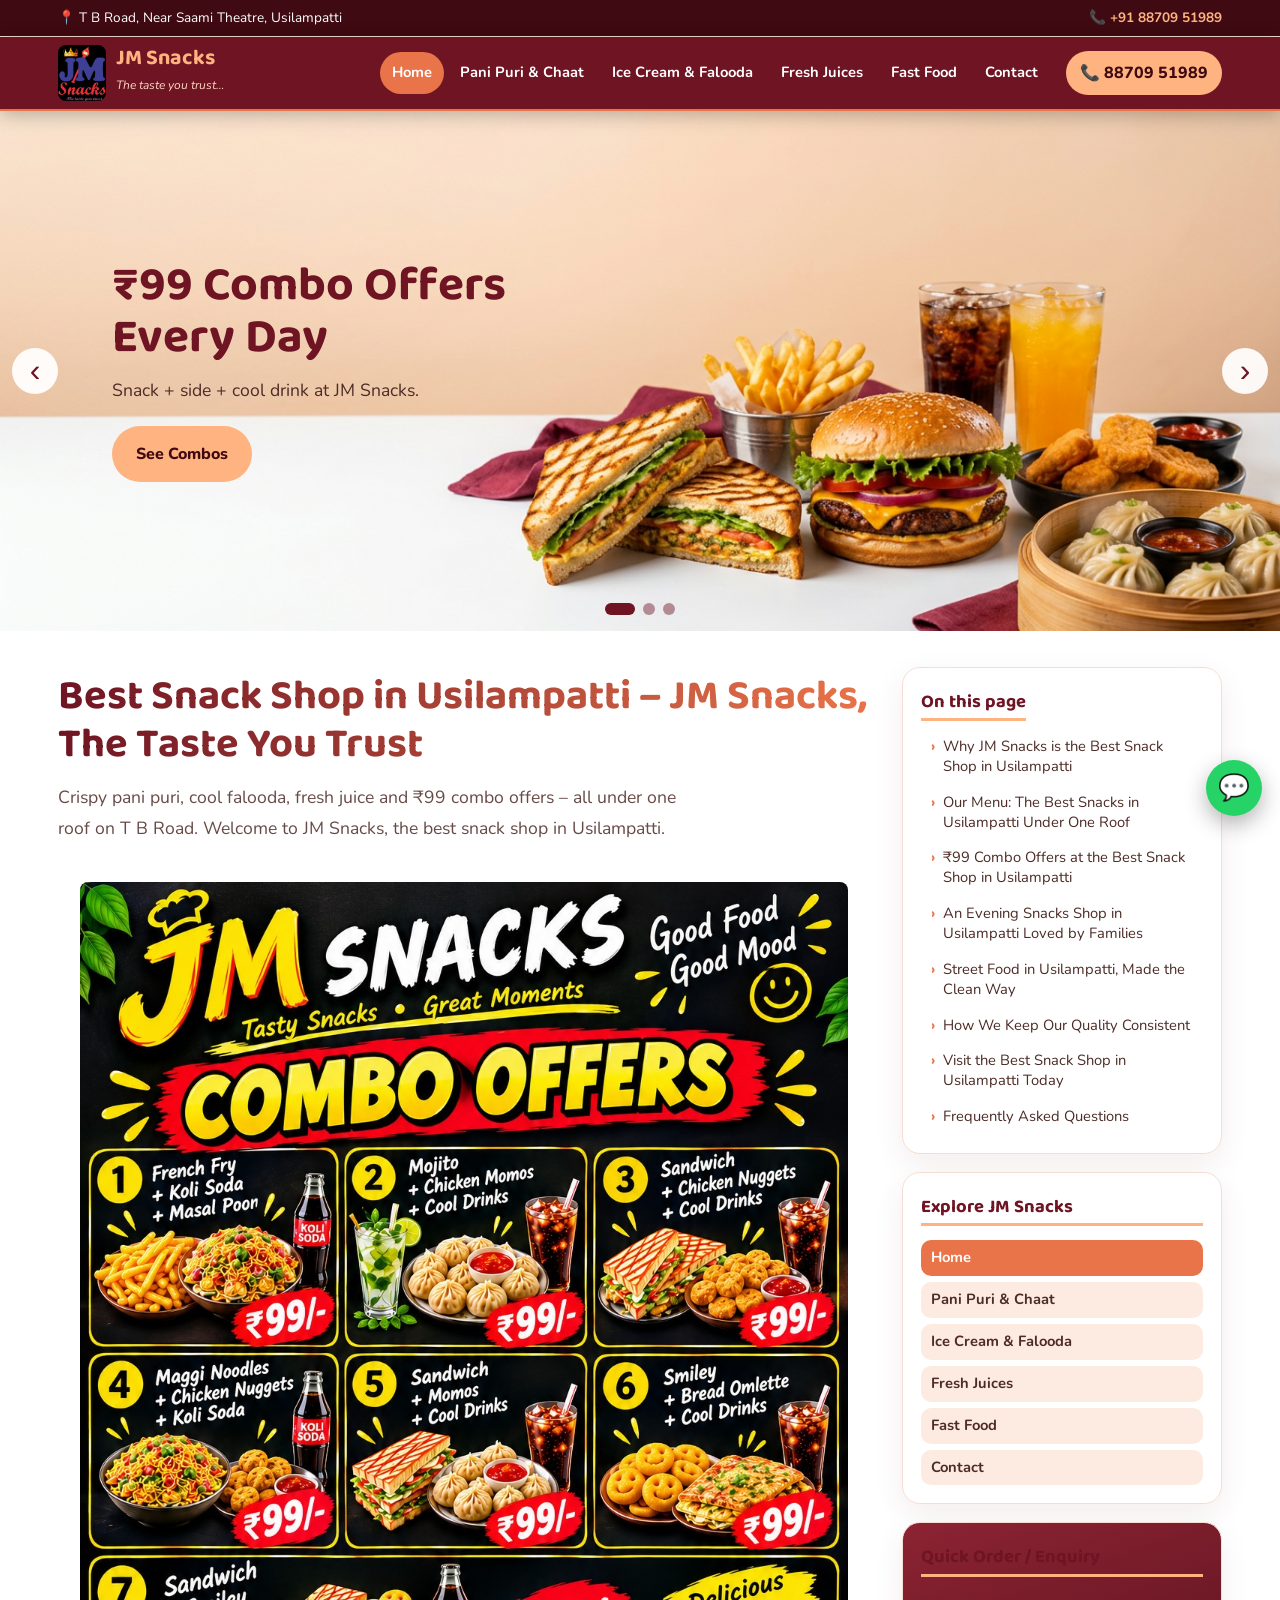
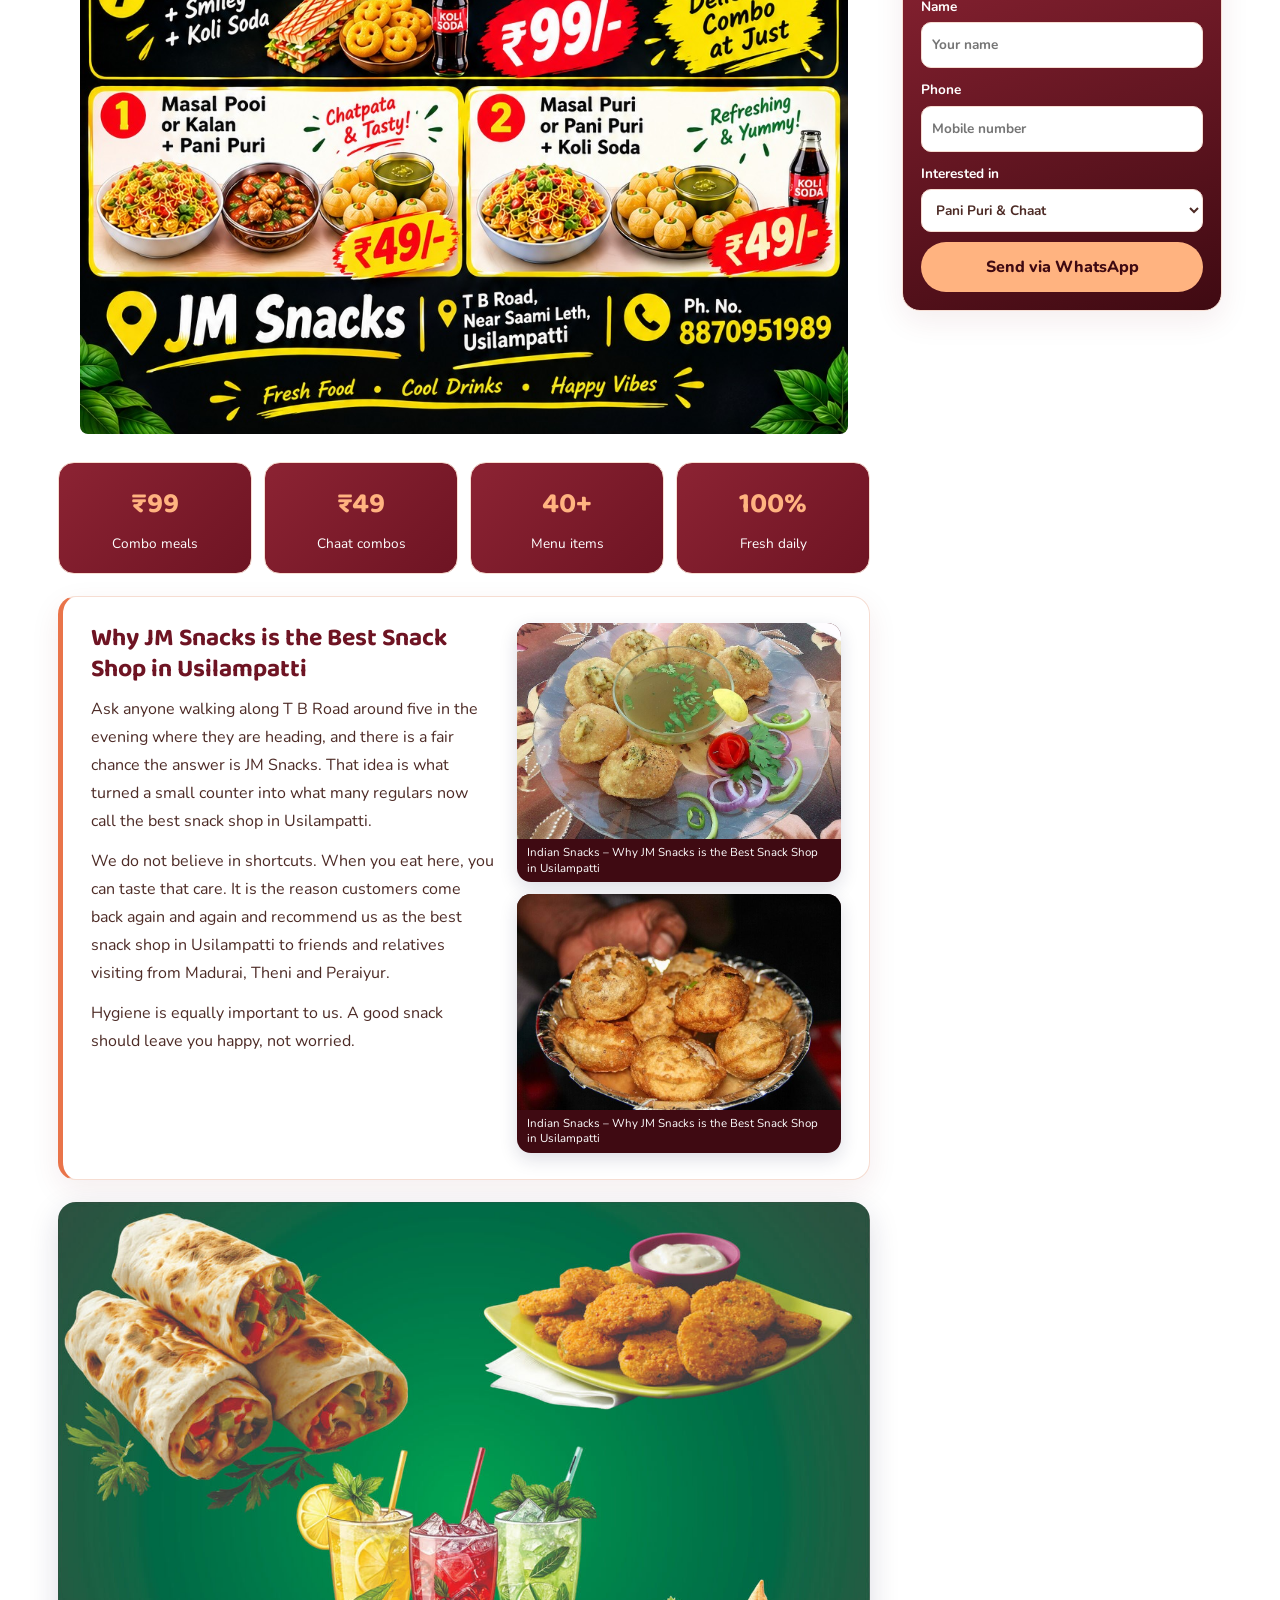
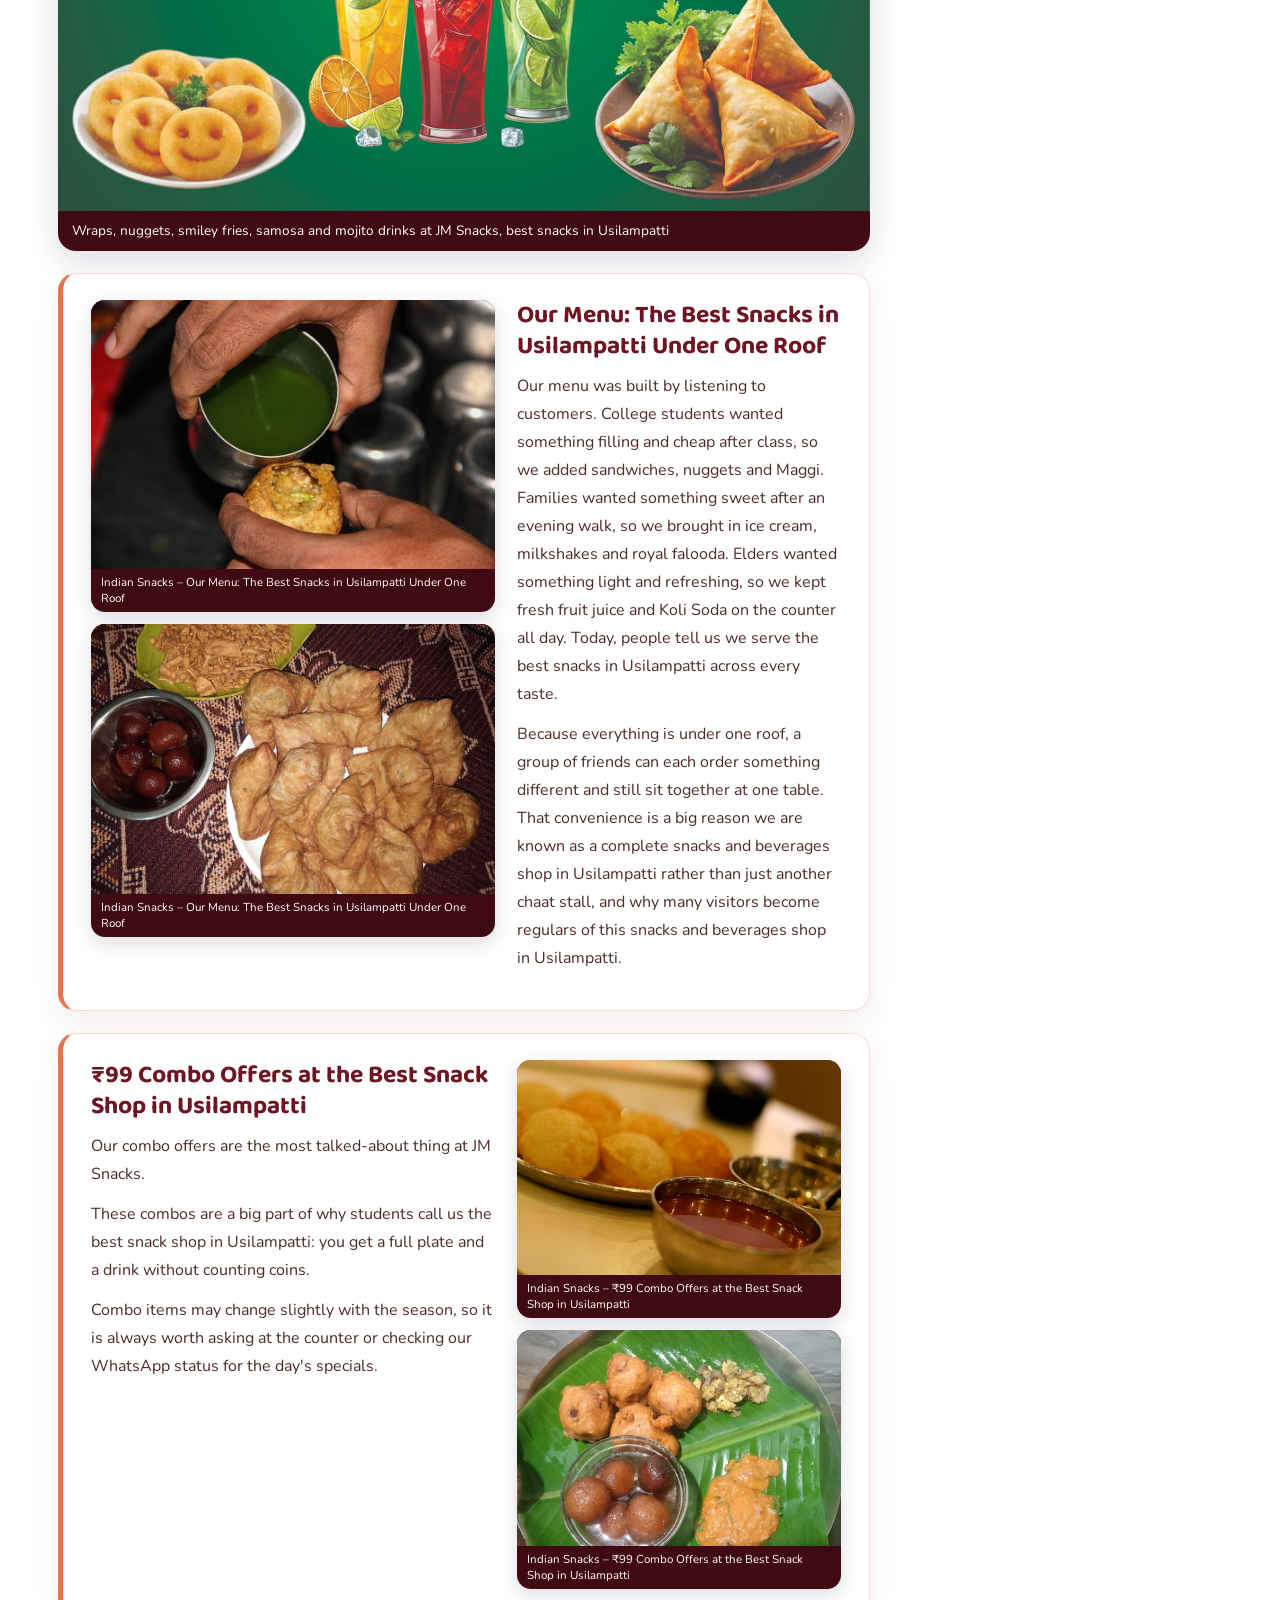
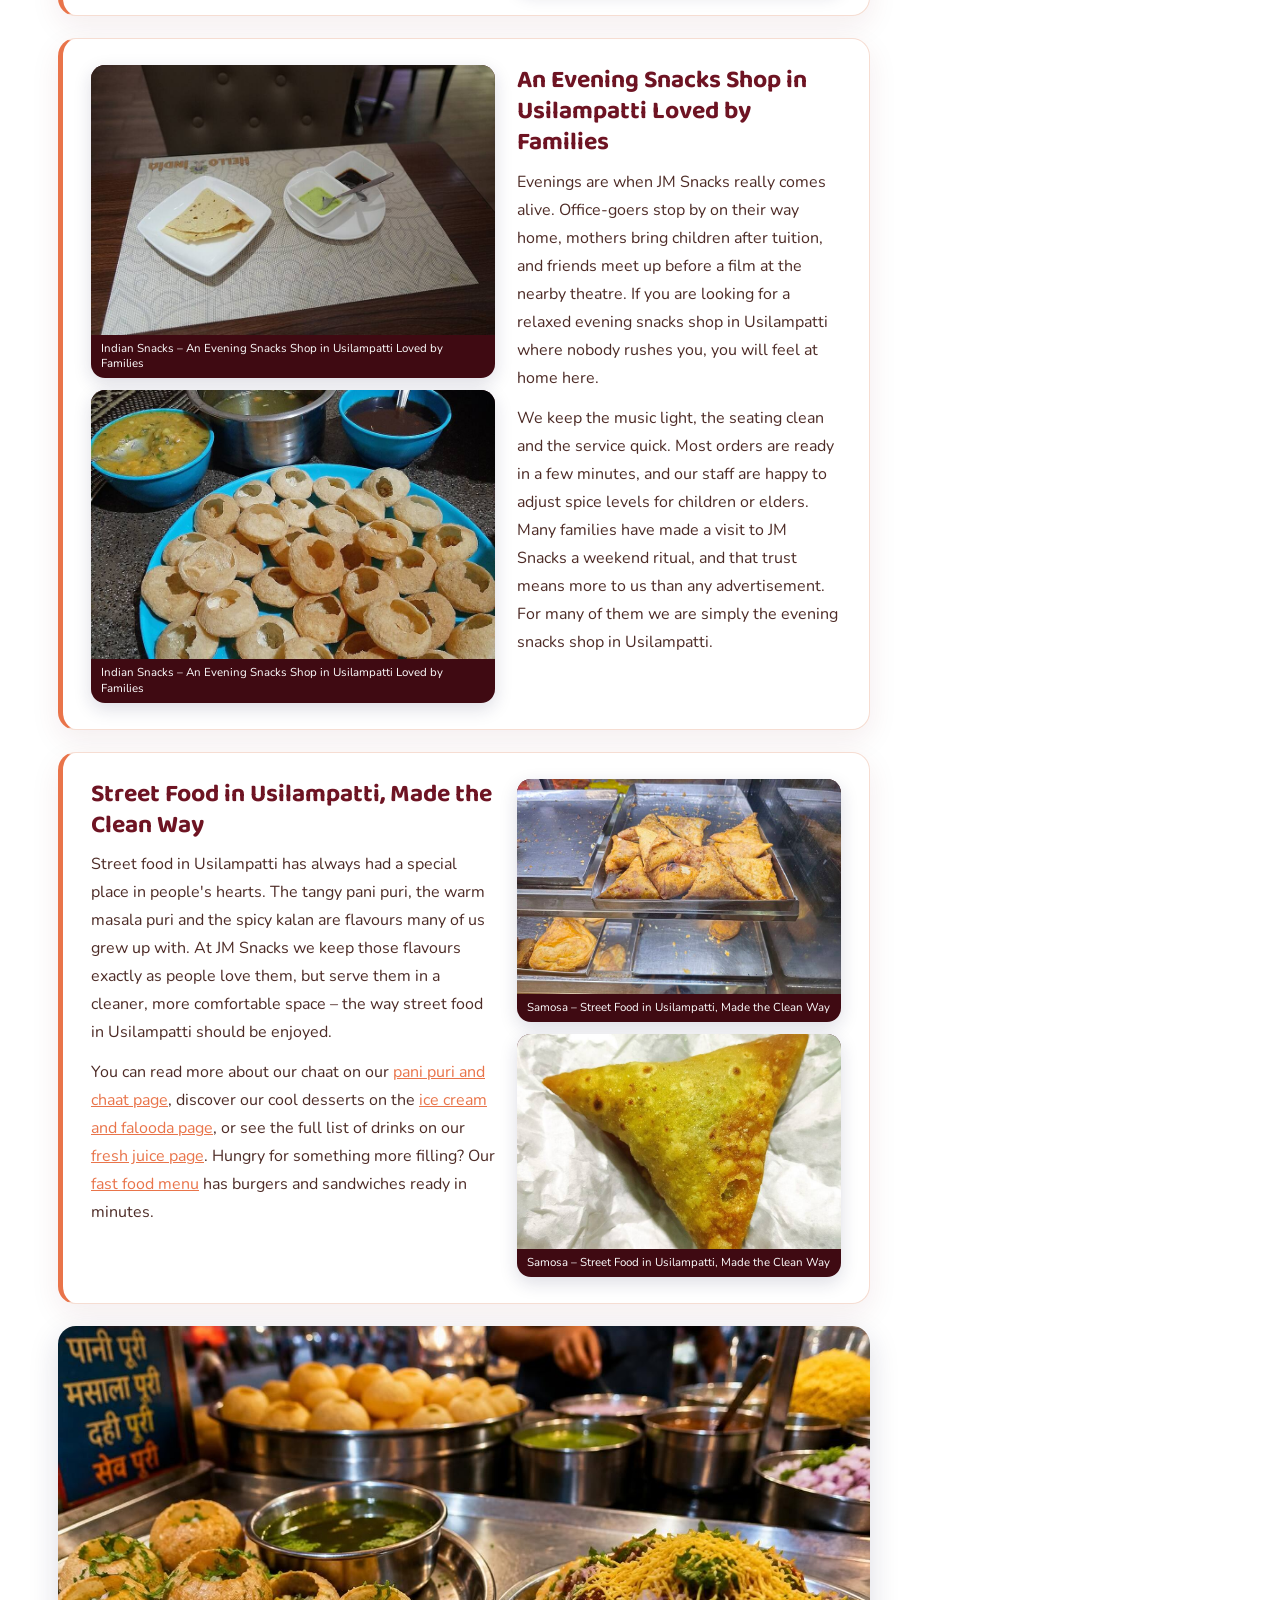
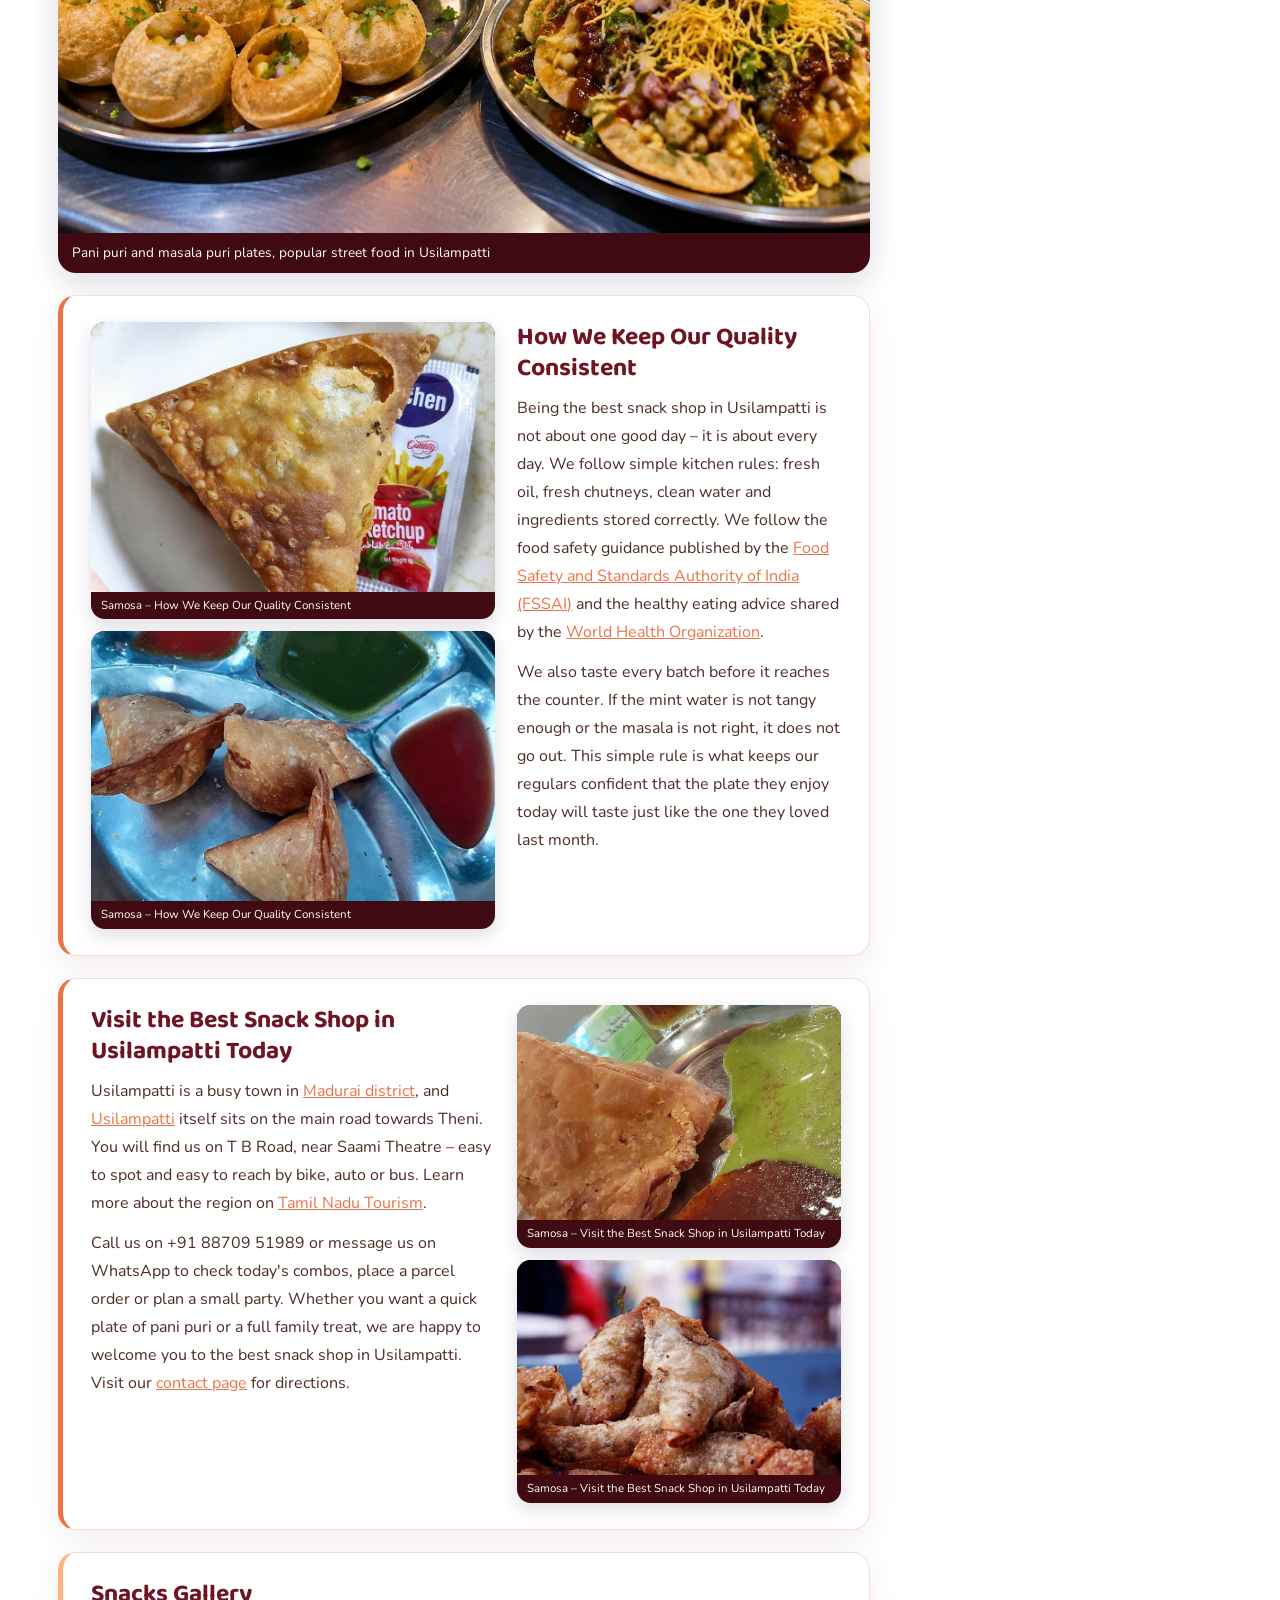
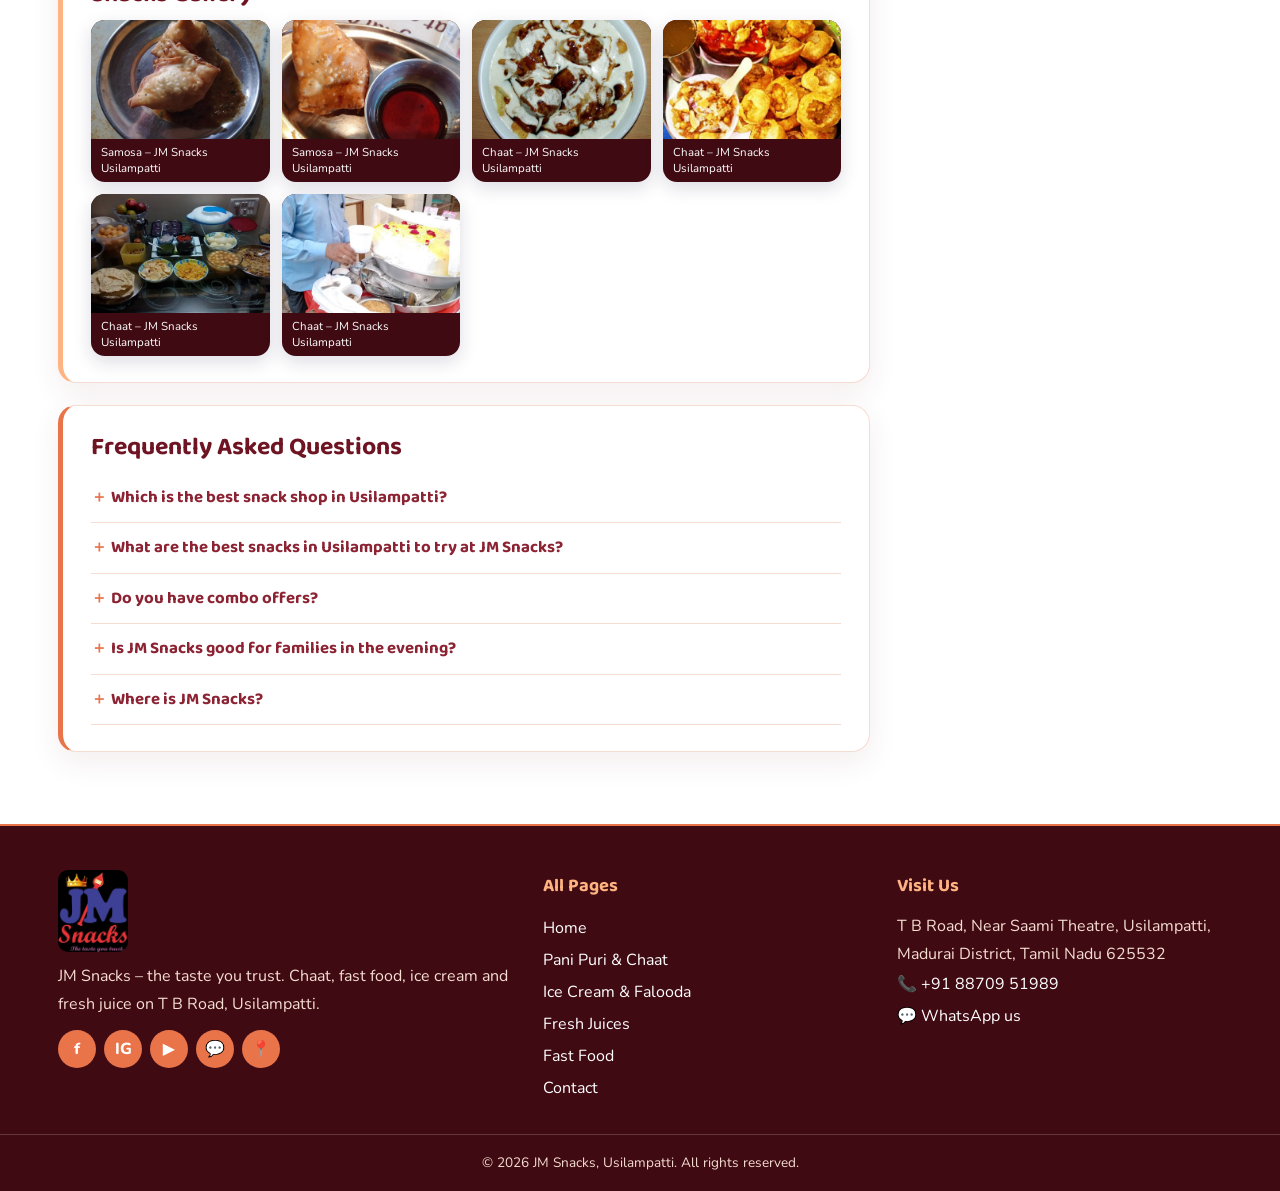
<file: index.html>
<!DOCTYPE html>

<html lang="en-IN">
<head>
<meta charset="utf-8"/>
<meta content="width=device-width, initial-scale=1" name="viewport"/>
<title>Best Snack Shop in Usilampatti | JM Snacks – The Taste You Trust</title>
<meta content="JM Snacks on T B Road is the best snack shop in Usilampatti for pani puri, masala puri, ice cream, falooda, fresh juice, burgers and ₹99 combos." name="description"/>
<meta content="Best snack shop in Usilampatti, Best snacks in Usilampatti, Snacks and beverages shop in Usilampatti, Evening snacks shop in Usilampatti, Street food in Usilampatti" name="keywords"/>
<meta content="index, follow, max-image-preview:large" name="robots"/>
<link href="index.html" rel="canonical"/>
<meta content="IN-TN" name="geo.region"/><meta content="Usilampatti" name="geo.placename"/><meta content="9.9653;77.7910" name="geo.position"/><meta content="9.9653, 77.7910" name="ICBM"/>
<meta content="website" property="og:type"/><meta content="JM Snacks" property="og:site_name"/><meta content="en_IN" property="og:locale"/>
<meta content="Best Snack Shop in Usilampatti | JM Snacks – The Taste You Trust" property="og:title"/><meta content="JM Snacks on T B Road is the best snack shop in Usilampatti for pani puri, masala puri, ice cream, falooda, fresh juice, burgers and ₹99 combos." property="og:description"/><meta content="index.html" property="og:url"/>
<meta content="summary_large_image" name="twitter:card"/><meta content="Best Snack Shop in Usilampatti | JM Snacks – The Taste You Trust" name="twitter:title"/><meta content="JM Snacks on T B Road is the best snack shop in Usilampatti for pani puri, masala puri, ice cream, falooda, fresh juice, burgers and ₹99 combos." name="twitter:description"/>
<link href="images/favicon.png" rel="icon" type="image/png"/>
<link href="https://fonts.googleapis.com" rel="preconnect"/><link crossorigin="" href="https://fonts.gstatic.com" rel="preconnect"/>
<link href="https://fonts.googleapis.com/css2?family=Baloo+2:wght@600;800&amp;family=Nunito:wght@400;700&amp;display=swap" rel="stylesheet"/>
<link href="css/style.css" rel="stylesheet"/>
<script type="application/ld+json">{"@context": "https://schema.org", "@graph": [{"@type": ["Restaurant", "LocalBusiness"], "@id": "#business", "name": "JM Snacks", "slogan": "The taste you trust", "telephone": "+91-8870951989", "image": "images/jm-snacks-combo-offers-usilampatti.jpg", "logo": "images/jm-snacks-logo.jpg", "priceRange": "₹", "servesCuisine": ["Indian Street Food", "Chaat", "Fast Food", "Ice Cream", "Juice"], "address": {"@type": "PostalAddress", "streetAddress": "T B Road, Near Saami Theatre", "addressLocality": "Usilampatti", "addressRegion": "Tamil Nadu", "postalCode": "625532", "addressCountry": "IN"}, "geo": {"@type": "GeoCoordinates", "latitude": 9.9653, "longitude": 77.791}, "areaServed": "Usilampatti"}, {"@type": "WebPage", "name": "Best Snack Shop in Usilampatti | JM Snacks – The Taste You Trust", "description": "JM Snacks on T B Road is the best snack shop in Usilampatti for pani puri, masala puri, ice cream, falooda, fresh juice, burgers and ₹99 combos.", "speakable": {"@type": "SpeakableSpecification", "cssSelector": ["h1", ".lead"]}}, {"@type": "BreadcrumbList", "itemListElement": [{"@type": "ListItem", "position": 1, "name": "Home", "item": "index.html"}]}, {"@type": "FAQPage", "mainEntity": [{"@type": "Question", "name": "Which is the best snack shop in Usilampatti?", "acceptedAnswer": {"@type": "Answer", "text": "Many locals choose JM Snacks on T B Road as the best snack shop in Usilampatti for its fresh chaat, ice cream, juices and ₹99 combos."}}, {"@type": "Question", "name": "What are the best snacks in Usilampatti to try at JM Snacks?", "acceptedAnswer": {"@type": "Answer", "text": "Our pani puri, masala puri, chicken momos, sandwiches, smiley and royal falooda are the most ordered items."}}, {"@type": "Question", "name": "Do you have combo offers?", "acceptedAnswer": {"@type": "Answer", "text": "Yes. We offer ₹99 combos (snack + side + drink) and ₹49 chaat combos every day."}}, {"@type": "Question", "name": "Is JM Snacks good for families in the evening?", "acceptedAnswer": {"@type": "Answer", "text": "Yes. We have clean seating, kid-friendly spice levels and quick service."}}, {"@type": "Question", "name": "Where is JM Snacks?", "acceptedAnswer": {"@type": "Answer", "text": "T B Road, near Saami Theatre, Usilampatti. Call +91 88709 51989."}}]}]}</script>
</head>
<body>
<div class="topbar"><div class="wrap"><span>📍 T B Road, Near Saami Theatre, Usilampatti</span><a href="tel:+918870951989">📞 +91 88709 51989</a></div></div>
<header class="hdr"><div class="wrap">
<a class="logo" href="index.html"><img alt="JM Snacks logo – best snack shop in Usilampatti" height="56" src="images/jm-snacks-logo.jpg" width="48"/><span><b>JM Snacks</b><small>The taste you trust…</small></span></a>
<nav aria-label="Main" class="nav"><a class="active" href="index.html">Home</a><a class="" href="pani-puri-chaat-usilampatti.html">Pani Puri &amp; Chaat</a><a class="" href="ice-cream-shop-usilampatti.html">Ice Cream &amp; Falooda</a><a class="" href="juice-shop-usilampatti.html">Fresh Juices</a><a class="" href="fast-food-usilampatti.html">Fast Food</a><a class="" href="contact.html">Contact</a></nav>
<a class="callbtn" href="tel:+918870951989">📞 88709 51989</a>
<button aria-label="Open menu" class="burger" onclick="document.body.classList.toggle('nav-open')">☰</button>
</div></header>
<div aria-label="JM Snacks highlights" class="slider"><div class="slide on" style="background-image:url('images/slider-snacks.jpg')"><div class="wrap"><h2>₹99 Combo Offers Every Day</h2><p>Snack + side + cool drink at JM Snacks.</p><a class="btn gold" href="index.html#99-combo-offers-at-the-best-snack-shop-in-usilampatti">See Combos</a></div></div><div class="slide" style="background-image:url('images/slider-chaat.jpg')"><div class="wrap"><h2>Pani Puri &amp; Masala Puri</h2><p>Crispy, tangy and made fresh every evening.</p><a class="btn gold" href="pani-puri-chaat-usilampatti.html">Explore Chaat</a></div></div><div class="slide" style="background-image:url('images/slider-desserts.jpg')"><div class="wrap"><h2>Royal Falooda &amp; Thick Shakes</h2><p>Cool down with ice cream, falooda and milkshakes.</p><a class="btn gold" href="ice-cream-shop-usilampatti.html">View Desserts</a></div></div><button aria-label="Previous slide" class="sl-prev">‹</button><button aria-label="Next slide" class="sl-next">›</button><div class="dots"><button aria-label="Slide 1" class="on"></button><button aria-label="Slide 2"></button><button aria-label="Slide 3"></button></div></div><div class="wrap layout">
<main class="content"><div class="intro reveal"><h1>Best Snack Shop in Usilampatti – JM Snacks, The Taste You Trust</h1><p class="lead">Crispy pani puri, cool falooda, fresh juice and ₹99 combo offers – all under one roof on T B Road. Welcome to JM Snacks, the best snack shop in Usilampatti.</p></div><figure class="combo-poster reveal"><img alt="JM Snacks combo offers poster" height="1152" src="images/jm-snacks-combo-poster.jpeg" width="768"/></figure>
<div class="stats reveal"><div><b>₹99</b><span>Combo meals</span></div><div><b>₹49</b><span>Chaat combos</span></div><div><b>40+</b><span>Menu items</span></div><div><b>100%</b><span>Fresh daily</span></div></div>
<section class="row2 reveal" id="why-jm-snacks-is-the-best-snack-shop-in-usilampatti"><div class="txt"><h2>Why JM Snacks is the Best Snack Shop in Usilampatti</h2><p>Ask anyone walking along T B Road around five in the evening where they are heading, and there is a fair chance the answer is JM Snacks. That idea is what turned a small counter into what many regulars now call the best snack shop in Usilampatti.</p><p>We do not believe in shortcuts. When you eat here, you can taste that care. It is the reason customers come back again and again and recommend us as the best snack shop in Usilampatti to friends and relatives visiting from Madurai, Theni and Peraiyur.</p><p>Hygiene is equally important to us. A good snack should leave you happy, not worried.</p></div><div class="pics"><figure class="ph"><img alt="Indian Snacks – Why JM Snacks is the Best Snack Shop in Usilampatti" height="600" loading="lazy" src="images/index/index-1.jpg" title="Indian Snacks – Why JM Snacks is the Best Snack Shop in Usilampatti" width="900"/><figcaption>Indian Snacks – Why JM Snacks is the Best Snack Shop in Usilampatti </figcaption></figure><figure class="ph"><img alt="Indian Snacks – Why JM Snacks is the Best Snack Shop in Usilampatti" height="600" loading="lazy" src="images/index/index-2.jpg" title="Indian Snacks – Why JM Snacks is the Best Snack Shop in Usilampatti" width="900"/><figcaption>Indian Snacks – Why JM Snacks is the Best Snack Shop in Usilampatti </figcaption></figure></div></section>
<figure class="fig reveal"><img alt="Wraps, nuggets, smiley fries, samosa and mojito drinks at JM Snacks, best snacks in Usilampatti" height="800" loading="lazy" src="images/jm-snacks-menu-usilampatti.jpg" title="Wraps, nuggets, smiley fries, samosa and mojito drinks at JM Snacks, best snacks in Usilampatti" width="1280"/><figcaption>Wraps, nuggets, smiley fries, samosa and mojito drinks at JM Snacks, best snacks in Usilampatti</figcaption></figure>
<section class="row2 reveal rev" id="our-menu-the-best-snacks-in-usilampatti-under-one-roof"><div class="txt"><h2>Our Menu: The Best Snacks in Usilampatti Under One Roof</h2><p>Our menu was built by listening to customers. College students wanted something filling and cheap after class, so we added sandwiches, nuggets and Maggi. Families wanted something sweet after an evening walk, so we brought in ice cream, milkshakes and royal falooda. Elders wanted something light and refreshing, so we kept fresh fruit juice and Koli Soda on the counter all day. Today, people tell us we serve the best snacks in Usilampatti across every taste.</p><p>Because everything is under one roof, a group of friends can each order something different and still sit together at one table. That convenience is a big reason we are known as a complete snacks and beverages shop in Usilampatti rather than just another chaat stall, and why many visitors become regulars of this snacks and beverages shop in Usilampatti.</p></div><div class="pics"><figure class="ph"><img alt="Indian Snacks – Our Menu: The Best Snacks in Usilampatti Under One Roof" height="600" loading="lazy" src="images/index/index-3.jpg" title="Indian Snacks – Our Menu: The Best Snacks in Usilampatti Under One Roof" width="900"/><figcaption>Indian Snacks – Our Menu: The Best Snacks in Usilampatti Under One Roof </figcaption></figure><figure class="ph"><img alt="Indian Snacks – Our Menu: The Best Snacks in Usilampatti Under One Roof" height="600" loading="lazy" src="images/index/index-4.jpg" title="Indian Snacks – Our Menu: The Best Snacks in Usilampatti Under One Roof" width="900"/><figcaption>Indian Snacks – Our Menu: The Best Snacks in Usilampatti Under One Roof </figcaption></figure></div></section>
<section class="row2 reveal" id="99-combo-offers-at-the-best-snack-shop-in-usilampatti"><div class="txt"><h2>₹99 Combo Offers at the Best Snack Shop in Usilampatti</h2><p>Our combo offers are the most talked-about thing at JM Snacks.</p><p>These combos are a big part of why students call us the best snack shop in Usilampatti: you get a full plate and a drink without counting coins.</p><p>Combo items may change slightly with the season, so it is always worth asking at the counter or checking our WhatsApp status for the day's specials.</p></div><div class="pics"><figure class="ph"><img alt="Indian Snacks – ₹99 Combo Offers at the Best Snack Shop in Usilampatti" height="600" loading="lazy" src="images/index/index-5.jpg" title="Indian Snacks – ₹99 Combo Offers at the Best Snack Shop in Usilampatti" width="900"/><figcaption>Indian Snacks – ₹99 Combo Offers at the Best Snack Shop in Usilampatti </figcaption></figure><figure class="ph"><img alt="Indian Snacks – ₹99 Combo Offers at the Best Snack Shop in Usilampatti" height="600" loading="lazy" src="images/index/index-6.jpg" title="Indian Snacks – ₹99 Combo Offers at the Best Snack Shop in Usilampatti" width="900"/><figcaption>Indian Snacks – ₹99 Combo Offers at the Best Snack Shop in Usilampatti </figcaption></figure></div></section>
<section class="row2 reveal rev" id="an-evening-snacks-shop-in-usilampatti-loved-by-families"><div class="txt"><h2>An Evening Snacks Shop in Usilampatti Loved by Families</h2><p>Evenings are when JM Snacks really comes alive. Office-goers stop by on their way home, mothers bring children after tuition, and friends meet up before a film at the nearby theatre. If you are looking for a relaxed evening snacks shop in Usilampatti where nobody rushes you, you will feel at home here.</p><p>We keep the music light, the seating clean and the service quick. Most orders are ready in a few minutes, and our staff are happy to adjust spice levels for children or elders. Many families have made a visit to JM Snacks a weekend ritual, and that trust means more to us than any advertisement. For many of them we are simply the evening snacks shop in Usilampatti.</p></div><div class="pics"><figure class="ph"><img alt="Indian Snacks – An Evening Snacks Shop in Usilampatti Loved by Families" height="600" loading="lazy" src="images/index/index-7.jpg" title="Indian Snacks – An Evening Snacks Shop in Usilampatti Loved by Families" width="900"/><figcaption>Indian Snacks – An Evening Snacks Shop in Usilampatti Loved by Families </figcaption></figure><figure class="ph"><img alt="Indian Snacks – An Evening Snacks Shop in Usilampatti Loved by Families" height="600" loading="lazy" src="images/index/index-8.jpg" title="Indian Snacks – An Evening Snacks Shop in Usilampatti Loved by Families" width="900"/><figcaption>Indian Snacks – An Evening Snacks Shop in Usilampatti Loved by Families </figcaption></figure></div></section>
<section class="row2 reveal" id="street-food-in-usilampatti-made-the-clean-way"><div class="txt"><h2>Street Food in Usilampatti, Made the Clean Way</h2><p>Street food in Usilampatti has always had a special place in people's hearts. The tangy pani puri, the warm masala puri and the spicy kalan are flavours many of us grew up with. At JM Snacks we keep those flavours exactly as people love them, but serve them in a cleaner, more comfortable space – the way street food in Usilampatti should be enjoyed.</p><p>You can read more about our chaat on our <a href="pani-puri-chaat-usilampatti.html">pani puri and chaat page</a>, discover our cool desserts on the <a href="ice-cream-shop-usilampatti.html">ice cream and falooda page</a>, or see the full list of drinks on our <a href="juice-shop-usilampatti.html">fresh juice page</a>. Hungry for something more filling? Our <a href="fast-food-usilampatti.html">fast food menu</a> has burgers and sandwiches ready in minutes.</p></div><div class="pics"><figure class="ph"><img alt="Samosa – Street Food in Usilampatti, Made the Clean Way" height="600" loading="lazy" src="images/index/index-9.jpg" title="Samosa – Street Food in Usilampatti, Made the Clean Way" width="900"/><figcaption>Samosa – Street Food in Usilampatti, Made the Clean Way </figcaption></figure><figure class="ph"><img alt="Samosa – Street Food in Usilampatti, Made the Clean Way" height="600" loading="lazy" src="images/index/index-10.jpg" title="Samosa – Street Food in Usilampatti, Made the Clean Way" width="900"/><figcaption>Samosa – Street Food in Usilampatti, Made the Clean Way </figcaption></figure></div></section>
<figure class="fig reveal"><img alt="Pani puri and masala puri plates, popular street food in Usilampatti" height="800" loading="lazy" src="images/pani-puri-masala-puri-usilampatti.jpg" title="Pani puri and masala puri plates, popular street food in Usilampatti" width="1280"/><figcaption>Pani puri and masala puri plates, popular street food in Usilampatti</figcaption></figure>
<section class="row2 reveal rev" id="how-we-keep-our-quality-consistent"><div class="txt"><h2>How We Keep Our Quality Consistent</h2><p>Being the best snack shop in Usilampatti is not about one good day – it is about every day. We follow simple kitchen rules: fresh oil, fresh chutneys, clean water and ingredients stored correctly. We follow the food safety guidance published by the <a href="https://www.fssai.gov.in/" rel="noopener" target="_blank">Food Safety and Standards Authority of India (FSSAI)</a> and the healthy eating advice shared by the <a href="https://www.who.int/news-room/fact-sheets/detail/healthy-diet" rel="noopener" target="_blank">World Health Organization</a>.</p><p>We also taste every batch before it reaches the counter. If the mint water is not tangy enough or the masala is not right, it does not go out. This simple rule is what keeps our regulars confident that the plate they enjoy today will taste just like the one they loved last month.</p></div><div class="pics"><figure class="ph"><img alt="Samosa – How We Keep Our Quality Consistent" height="600" loading="lazy" src="images/index/index-11.jpg" title="Samosa – How We Keep Our Quality Consistent" width="900"/><figcaption>Samosa – How We Keep Our Quality Consistent </figcaption></figure><figure class="ph"><img alt="Samosa – How We Keep Our Quality Consistent" height="600" loading="lazy" src="images/index/index-12.jpg" title="Samosa – How We Keep Our Quality Consistent" width="900"/><figcaption>Samosa – How We Keep Our Quality Consistent </figcaption></figure></div></section>
<section class="row2 reveal" id="visit-the-best-snack-shop-in-usilampatti-today"><div class="txt"><h2>Visit the Best Snack Shop in Usilampatti Today</h2><p>Usilampatti is a busy town in <a href="https://en.wikipedia.org/wiki/Madurai_district" rel="noopener" target="_blank">Madurai district</a>, and <a href="https://en.wikipedia.org/wiki/Usilampatti" rel="noopener" target="_blank">Usilampatti</a> itself sits on the main road towards Theni. You will find us on T B Road, near Saami Theatre – easy to spot and easy to reach by bike, auto or bus. Learn more about the region on <a href="https://www.tamilnadutourism.tn.gov.in/" rel="noopener" target="_blank">Tamil Nadu Tourism</a>.</p><p>Call us on +91 88709 51989 or message us on WhatsApp to check today's combos, place a parcel order or plan a small party. Whether you want a quick plate of pani puri or a full family treat, we are happy to welcome you to the best snack shop in Usilampatti. Visit our <a href="contact.html">contact page</a> for directions.</p></div><div class="pics"><figure class="ph"><img alt="Samosa – Visit the Best Snack Shop in Usilampatti Today" height="600" loading="lazy" src="images/index/index-13.jpg" title="Samosa – Visit the Best Snack Shop in Usilampatti Today" width="900"/><figcaption>Samosa – Visit the Best Snack Shop in Usilampatti Today </figcaption></figure><figure class="ph"><img alt="Samosa – Visit the Best Snack Shop in Usilampatti Today" height="600" loading="lazy" src="images/index/index-14.jpg" title="Samosa – Visit the Best Snack Shop in Usilampatti Today" width="900"/><figcaption>Samosa – Visit the Best Snack Shop in Usilampatti Today </figcaption></figure></div></section>
<section class="gal reveal"><h2>Snacks Gallery</h2><div class="grid"><figure class="ph"><img alt="Samosa – JM Snacks Usilampatti" height="600" loading="lazy" src="images/index/index-15.jpg" title="Samosa – JM Snacks Usilampatti" width="900"/><figcaption>Samosa – JM Snacks Usilampatti </figcaption></figure><figure class="ph"><img alt="Samosa – JM Snacks Usilampatti" height="600" loading="lazy" src="images/index/index-16.jpg" title="Samosa – JM Snacks Usilampatti" width="900"/><figcaption>Samosa – JM Snacks Usilampatti </figcaption></figure><figure class="ph"><img alt="Chaat – JM Snacks Usilampatti" height="600" loading="lazy" src="images/index/index-17.jpg" title="Chaat – JM Snacks Usilampatti" width="900"/><figcaption>Chaat – JM Snacks Usilampatti </figcaption></figure><figure class="ph"><img alt="Chaat – JM Snacks Usilampatti" height="600" loading="lazy" src="images/index/index-18.jpg" title="Chaat – JM Snacks Usilampatti" width="900"/><figcaption>Chaat – JM Snacks Usilampatti </figcaption></figure><figure class="ph"><img alt="Chaat – JM Snacks Usilampatti" height="600" loading="lazy" src="images/index/index-19.jpg" title="Chaat – JM Snacks Usilampatti" width="900"/><figcaption>Chaat – JM Snacks Usilampatti </figcaption></figure><figure class="ph"><img alt="Chaat – JM Snacks Usilampatti" height="600" loading="lazy" src="images/index/index-20.jpg" title="Chaat – JM Snacks Usilampatti" width="900"/><figcaption>Chaat – JM Snacks Usilampatti </figcaption></figure></div></section>
<section class="reveal" id="faq"><h2>Frequently Asked Questions</h2><details class="faq"><summary><h3>Which is the best snack shop in Usilampatti?</h3></summary><p>Many locals choose JM Snacks on T B Road as the best snack shop in Usilampatti for its fresh chaat, ice cream, juices and ₹99 combos.</p></details><details class="faq"><summary><h3>What are the best snacks in Usilampatti to try at JM Snacks?</h3></summary><p>Our pani puri, masala puri, chicken momos, sandwiches, smiley and royal falooda are the most ordered items.</p></details><details class="faq"><summary><h3>Do you have combo offers?</h3></summary><p>Yes. We offer ₹99 combos (snack + side + drink) and ₹49 chaat combos every day.</p></details><details class="faq"><summary><h3>Is JM Snacks good for families in the evening?</h3></summary><p>Yes. We have clean seating, kid-friendly spice levels and quick service.</p></details><details class="faq"><summary><h3>Where is JM Snacks?</h3></summary><p>T B Road, near Saami Theatre, Usilampatti. Call +91 88709 51989.</p></details></section>
</main>
<aside class="side">
<div class="card toc"><h4>On this page</h4><a href="#why-jm-snacks-is-the-best-snack-shop-in-usilampatti"><span>›</span>Why JM Snacks is the Best Snack Shop in Usilampatti</a><a href="#our-menu-the-best-snacks-in-usilampatti-under-one-roof"><span>›</span>Our Menu: The Best Snacks in Usilampatti Under One Roof</a><a href="#99-combo-offers-at-the-best-snack-shop-in-usilampatti"><span>›</span>₹99 Combo Offers at the Best Snack Shop in Usilampatti</a><a href="#an-evening-snacks-shop-in-usilampatti-loved-by-families"><span>›</span>An Evening Snacks Shop in Usilampatti Loved by Families</a><a href="#street-food-in-usilampatti-made-the-clean-way"><span>›</span>Street Food in Usilampatti, Made the Clean Way</a><a href="#how-we-keep-our-quality-consistent"><span>›</span>How We Keep Our Quality Consistent</a><a href="#visit-the-best-snack-shop-in-usilampatti-today"><span>›</span>Visit the Best Snack Shop in Usilampatti Today</a><a href="#faq"><span>›</span>Frequently Asked Questions</a></div>
<div class="card cats"><h4>Explore JM Snacks</h4><a class="on" href="index.html">Home</a><a class="" href="pani-puri-chaat-usilampatti.html">Pani Puri &amp; Chaat</a><a class="" href="ice-cream-shop-usilampatti.html">Ice Cream &amp; Falooda</a><a class="" href="juice-shop-usilampatti.html">Fresh Juices</a><a class="" href="fast-food-usilampatti.html">Fast Food</a><a class="" href="contact.html">Contact</a></div>
<form class="card enq" onsubmit="return sendWA(this)"><h4>Quick Order / Enquiry</h4>
<label>Name<input name="name" placeholder="Your name" required=""/></label>
<label>Phone<input name="phone" placeholder="Mobile number" required="" type="tel"/></label>
<label>Interested in<select name="msg"><option>Pani Puri &amp; Chaat</option><option>Ice Cream &amp; Falooda</option><option>Fresh Juice</option><option>Fast Food</option><option>₹99 Combo</option><option>Party Order</option></select></label><button class="btn gold" type="submit">Send via WhatsApp</button></form>
</aside>
</div>
<footer class="ftr"><div class="wrap fgrid">
<div><img alt="JM Snacks Usilampatti logo" height="82" loading="lazy" src="images/jm-snacks-logo.jpg" width="70"/><p>JM Snacks – the taste you trust. Chaat, fast food, ice cream and fresh juice on T B Road, Usilampatti.</p><div class="social"><a aria-label="Facebook" href="https://www.facebook.com/" rel="noopener" target="_blank" title="Facebook">f</a><a aria-label="Instagram" href="https://www.instagram.com/" rel="noopener" target="_blank" title="Instagram">IG</a><a aria-label="YouTube" href="https://www.youtube.com/" rel="noopener" target="_blank" title="YouTube">▶</a><a aria-label="WhatsApp" href="https://wa.me/918870951989" rel="noopener" target="_blank" title="WhatsApp">💬</a><a aria-label="Google Maps" href="https://maps.google.com/?q=JM+Snacks+T+B+Road+Usilampatti" rel="noopener" target="_blank" title="Google Maps">📍</a></div></div>
<div><h5>All Pages</h5><ul><li><a href="index.html">Home</a></li><li><a href="pani-puri-chaat-usilampatti.html">Pani Puri &amp; Chaat</a></li><li><a href="ice-cream-shop-usilampatti.html">Ice Cream &amp; Falooda</a></li><li><a href="juice-shop-usilampatti.html">Fresh Juices</a></li><li><a href="fast-food-usilampatti.html">Fast Food</a></li><li><a href="contact.html">Contact</a></li></ul></div>
<div><h5>Visit Us</h5><p>T B Road, Near Saami Theatre, Usilampatti, Madurai District, Tamil Nadu 625532</p><p><a href="tel:+918870951989">📞 +91 88709 51989</a></p><p><a href="https://wa.me/918870951989" rel="noopener" target="_blank">💬 WhatsApp us</a></p></div>
</div><div class="copy">© 2026 JM Snacks, Usilampatti. All rights reserved.</div></footer>
<a aria-label="WhatsApp JM Snacks" class="wa-float" href="https://wa.me/918870951989" rel="noopener" target="_blank">💬</a>
<button aria-label="Back to top" class="totop" onclick="scrollTo({top:0,behavior:'smooth'})">↑</button>
<script src="js/main.js"></script>
</body></html>
</file>
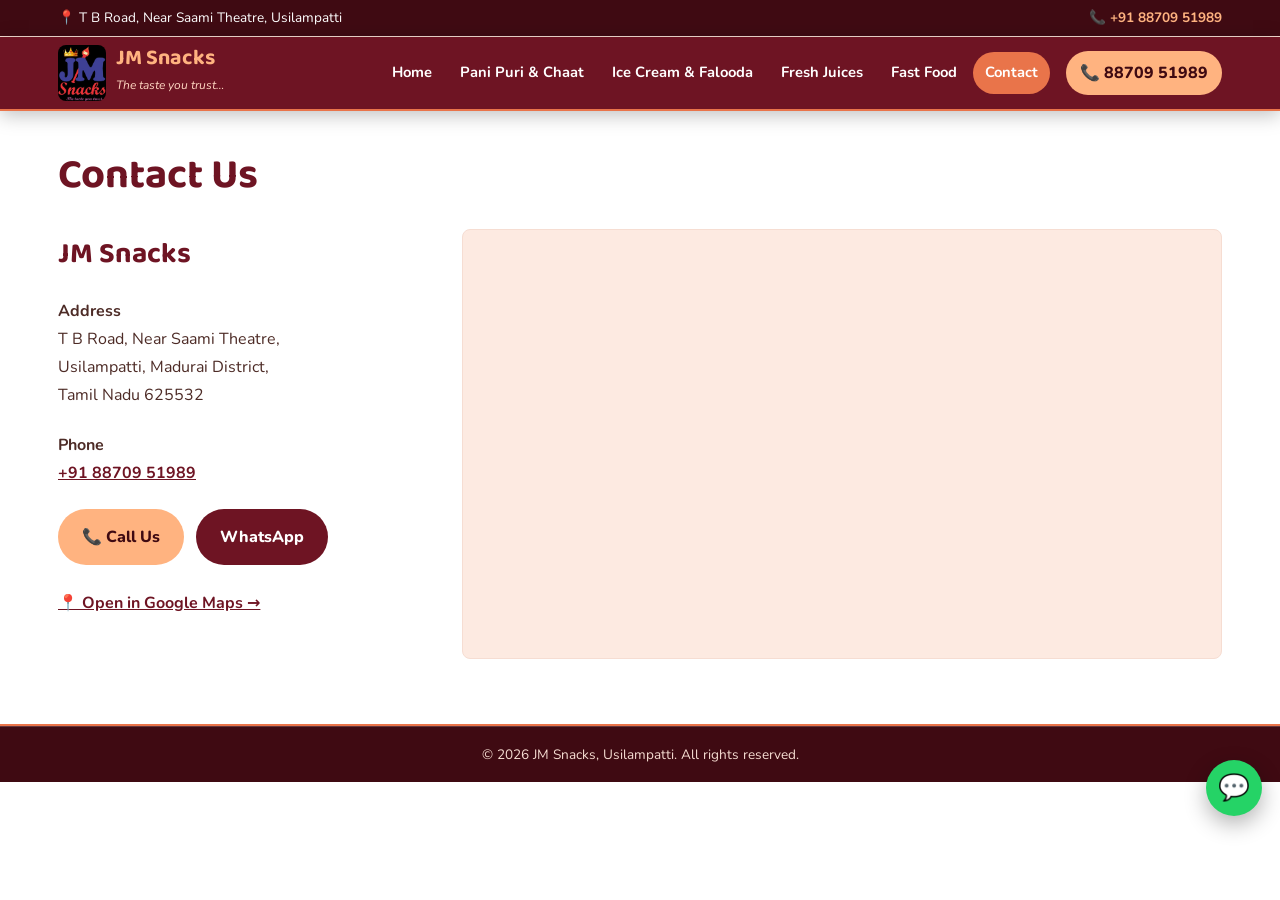
<file: contact.html>
<!DOCTYPE html>

<html lang="en-IN">
<head>
<meta charset="utf-8"/>
<meta content="width=device-width, initial-scale=1" name="viewport"/>
<title>Contact JM Snacks | Snacks and Beverages Shop in Usilampatti</title>
<meta content="Visit or call JM Snacks, the snacks and beverages shop in Usilampatti on T B Road near Saami Theatre. Phone +91 88709 51989, WhatsApp orders welcome." name="description"/>
<meta content="Snacks and beverages shop in Usilampatti, Best snack shop in Usilampatti, Best ice cream shop in Usilampatti, Best juice shop in Usilampatti" name="keywords"/>
<meta content="index, follow, max-image-preview:large" name="robots"/>
<link href="contact.html" rel="canonical"/>
<meta content="IN-TN" name="geo.region"/><meta content="Usilampatti" name="geo.placename"/><meta content="9.9653;77.7910" name="geo.position"/><meta content="9.9653, 77.7910" name="ICBM"/>
<meta content="website" property="og:type"/><meta content="JM Snacks" property="og:site_name"/><meta content="en_IN" property="og:locale"/>
<meta content="Contact JM Snacks | Snacks and Beverages Shop in Usilampatti" property="og:title"/><meta content="Visit or call JM Snacks, the snacks and beverages shop in Usilampatti on T B Road near Saami Theatre. Phone +91 88709 51989, WhatsApp orders welcome." property="og:description"/><meta content="contact.html" property="og:url"/>
<meta content="summary_large_image" name="twitter:card"/><meta content="Contact JM Snacks | Snacks and Beverages Shop in Usilampatti" name="twitter:title"/><meta content="Visit or call JM Snacks, the snacks and beverages shop in Usilampatti on T B Road near Saami Theatre. Phone +91 88709 51989, WhatsApp orders welcome." name="twitter:description"/>
<link href="images/favicon.png" rel="icon" type="image/png"/>
<link href="https://fonts.googleapis.com" rel="preconnect"/><link crossorigin="" href="https://fonts.gstatic.com" rel="preconnect"/>
<link href="https://fonts.googleapis.com/css2?family=Baloo+2:wght@600;800&amp;family=Nunito:wght@400;700&amp;display=swap" rel="stylesheet"/>
<link href="css/style.css" rel="stylesheet"/>
<script type="application/ld+json">{"@context": "https://schema.org", "@graph": [{"@type": ["Restaurant", "LocalBusiness"], "@id": "#business", "name": "JM Snacks", "slogan": "The taste you trust", "telephone": "+91-8870951989", "image": "images/jm-snacks-combo-offers-usilampatti.jpg", "logo": "images/jm-snacks-logo.jpg", "priceRange": "\u20b9", "servesCuisine": ["Indian Street Food", "Chaat", "Fast Food", "Ice Cream", "Juice"], "address": {"@type": "PostalAddress", "streetAddress": "T B Road, Near Saami Theatre", "addressLocality": "Usilampatti", "addressRegion": "Tamil Nadu", "postalCode": "625532", "addressCountry": "IN"}, "geo": {"@type": "GeoCoordinates", "latitude": 9.9653, "longitude": 77.791}, "areaServed": "Usilampatti"}, {"@type": "WebPage", "name": "Contact JM Snacks | Snacks and Beverages Shop in Usilampatti", "description": "Visit or call JM Snacks, the snacks and beverages shop in Usilampatti on T B Road near Saami Theatre. Phone +91 88709 51989, WhatsApp orders welcome.", "speakable": {"@type": "SpeakableSpecification", "cssSelector": ["h1", ".lead"]}}, {"@type": "BreadcrumbList", "itemListElement": [{"@type": "ListItem", "position": 1, "name": "Home", "item": "index.html"}, {"@type": "ListItem", "position": 2, "name": "Contact", "item": "contact.html"}]}]}</script>
</head>
<body>
<div class="topbar"><div class="wrap"><span>📍 T B Road, Near Saami Theatre, Usilampatti</span><a href="tel:+918870951989">📞 +91 88709 51989</a></div></div>
<header class="hdr"><div class="wrap">
<a class="logo" href="index.html"><img alt="JM Snacks logo – best snack shop in Usilampatti" height="56" src="images/jm-snacks-logo.jpg" width="48"/><span><b>JM Snacks</b><small>The taste you trust…</small></span></a>
<nav aria-label="Main" class="nav"><a class="" href="index.html">Home</a><a class="" href="pani-puri-chaat-usilampatti.html">Pani Puri &amp; Chaat</a><a class="" href="ice-cream-shop-usilampatti.html">Ice Cream &amp; Falooda</a><a class="" href="juice-shop-usilampatti.html">Fresh Juices</a><a class="" href="fast-food-usilampatti.html">Fast Food</a><a class="active" href="contact.html">Contact</a></nav>
<a class="callbtn" href="tel:+918870951989">📞 88709 51989</a>
<button aria-label="Open menu" class="burger" onclick="document.body.classList.toggle('nav-open')">☰</button>
</div></header>
<main class="wrap contact-only"><h1>Contact Us</h1><div class="contact-grid"><div class="contact-details"><h2>JM Snacks</h2><p><strong>Address</strong><br/>T B Road, Near Saami Theatre,<br/>Usilampatti, Madurai District,<br/>Tamil Nadu 625532</p><p><strong>Phone</strong><br/><a href="tel:+918870951989">+91 88709 51989</a></p><div class="contact-actions"><a class="btn gold" href="tel:+918870951989">📞 Call Us</a><a class="btn maroon" href="https://wa.me/918870951989" rel="noopener" target="_blank">WhatsApp</a></div><a href="https://maps.google.com/?q=JM+Snacks+T+B+Road+Usilampatti" rel="noopener" target="_blank">📍 Open in Google Maps →</a></div><div class="contact-map"><iframe allowfullscreen="" loading="lazy" referrerpolicy="no-referrer-when-downgrade" src="https://www.google.com/maps?q=T+B+Road+Usilampatti&amp;output=embed" title="JM Snacks location map, T B Road Usilampatti"></iframe></div></div></main>

<footer class="ftr"><div class="copy">© 2026 JM Snacks, Usilampatti. All rights reserved.</div></footer>
<a aria-label="WhatsApp JM Snacks" class="wa-float" href="https://wa.me/918870951989" rel="noopener" target="_blank">💬</a>
<button aria-label="Back to top" class="totop" onclick="scrollTo({top:0,behavior:'smooth'})">↑</button>
<script src="js/main.js"></script>
</body></html>
</file>
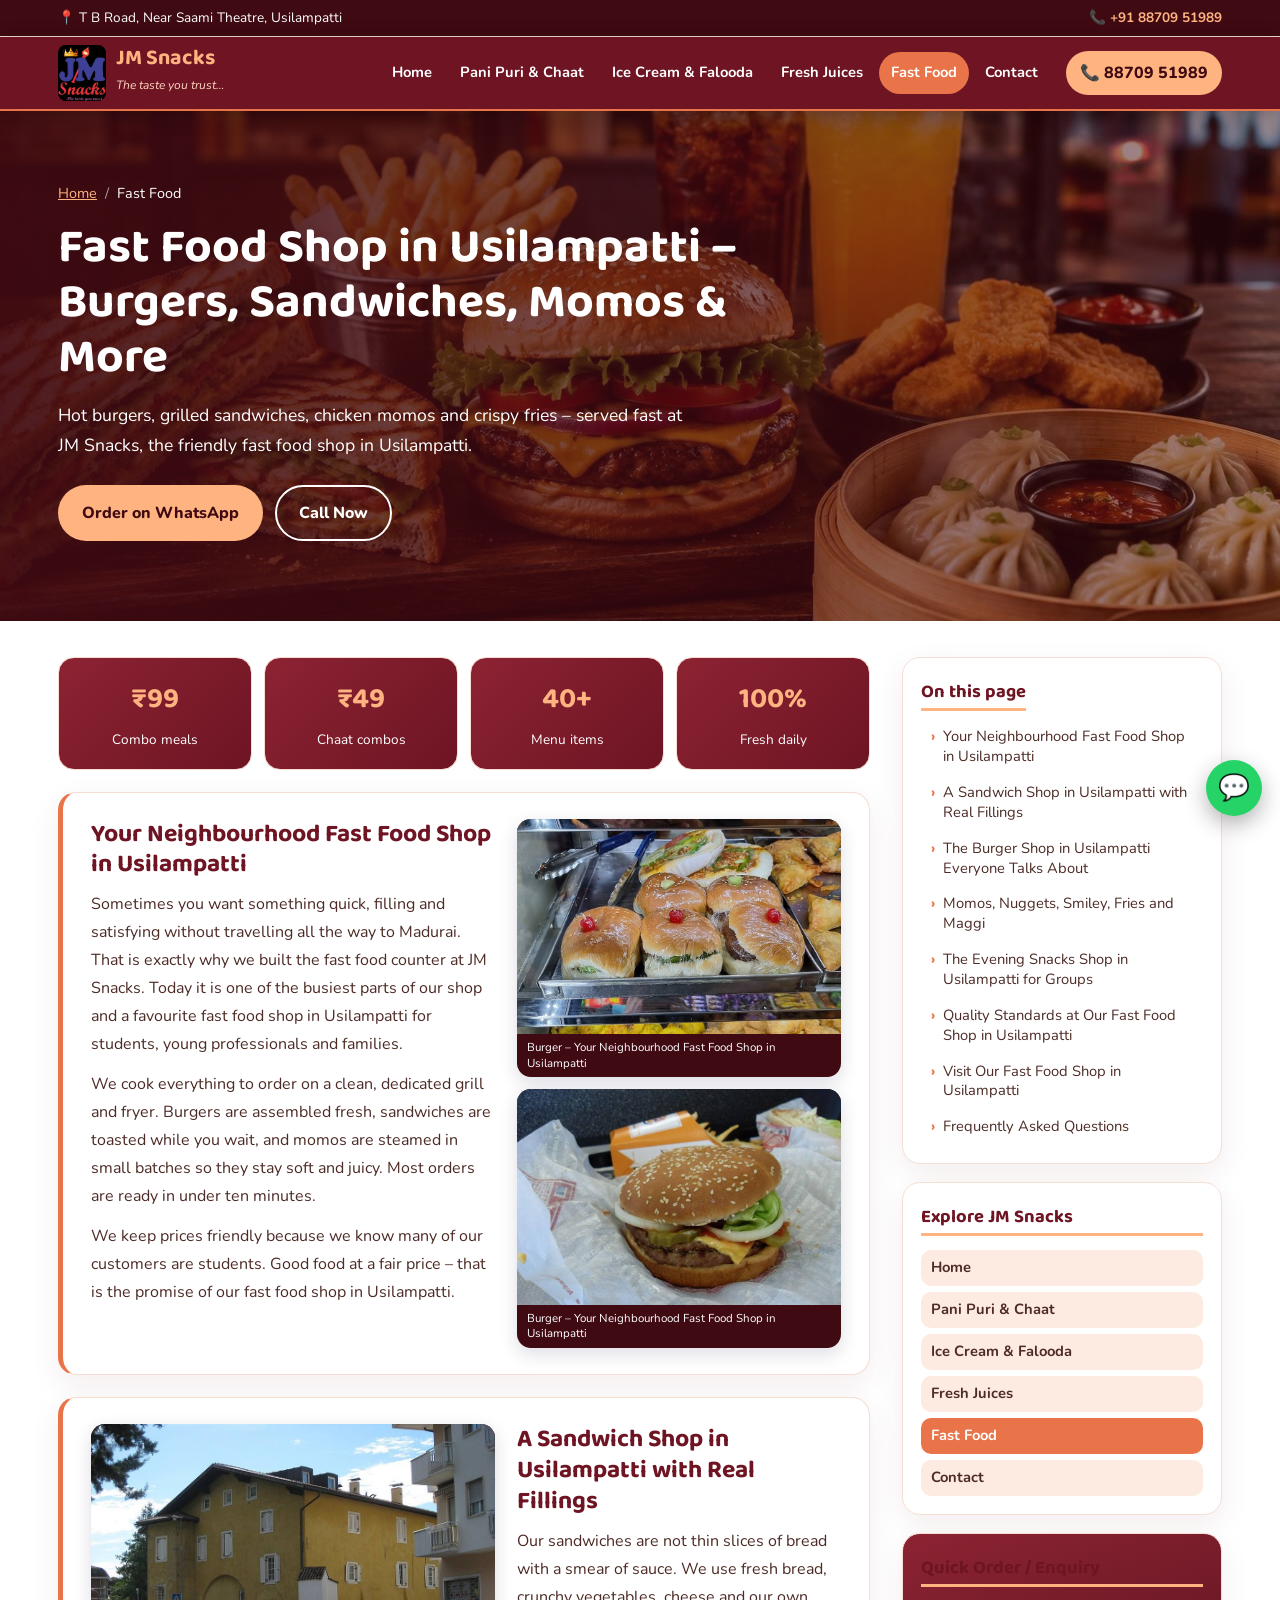
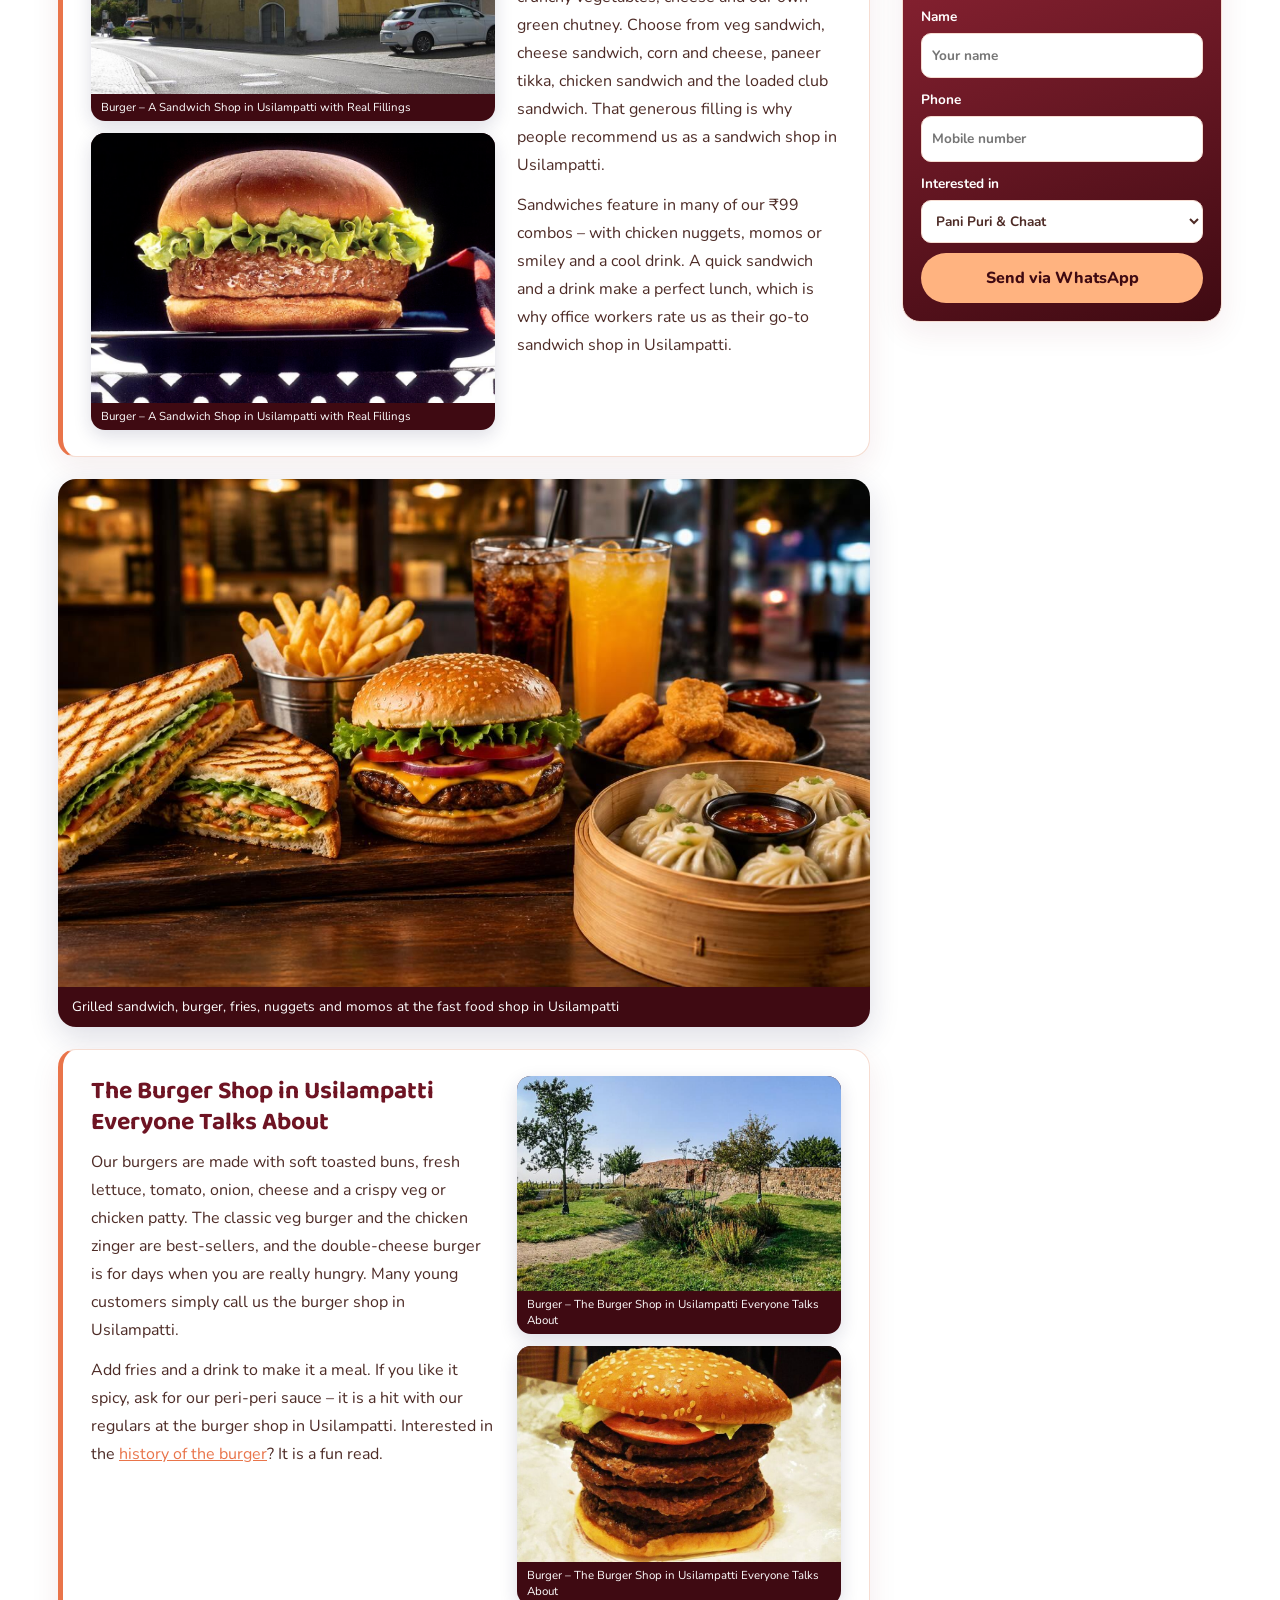
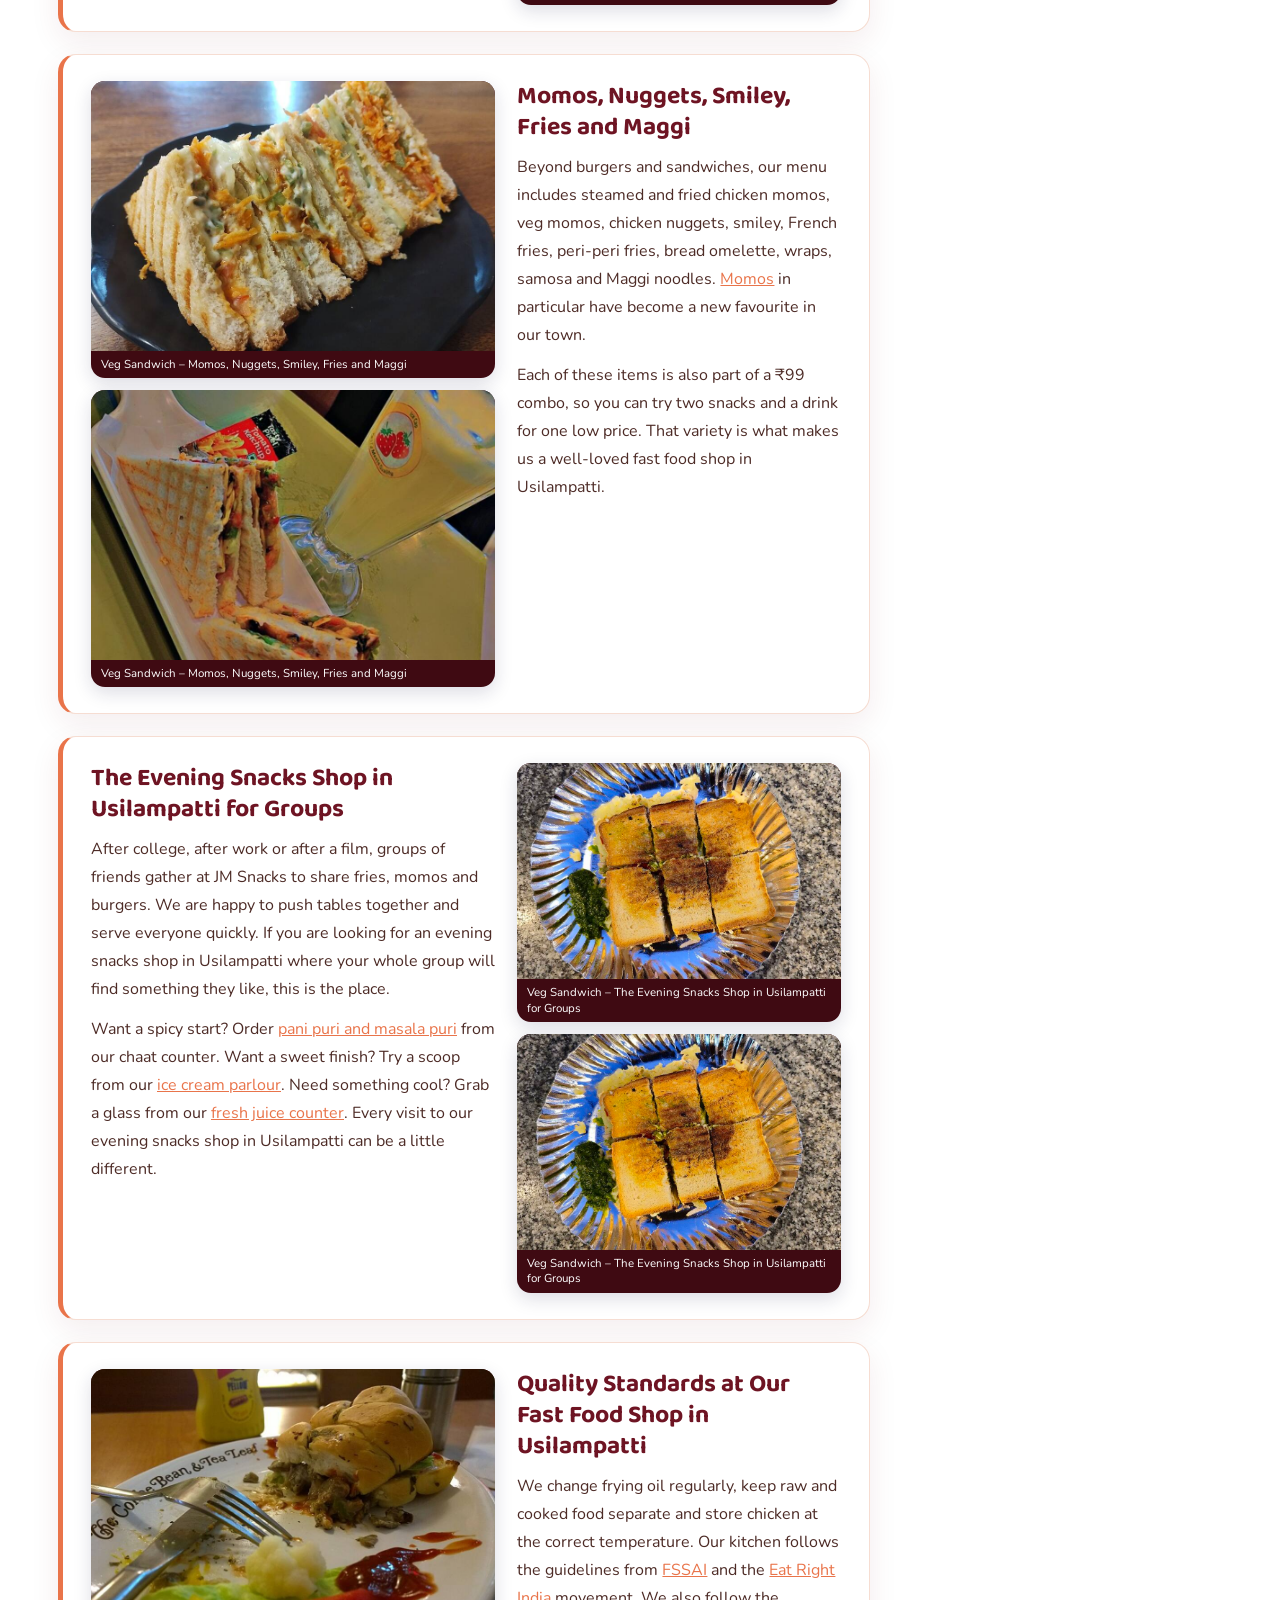
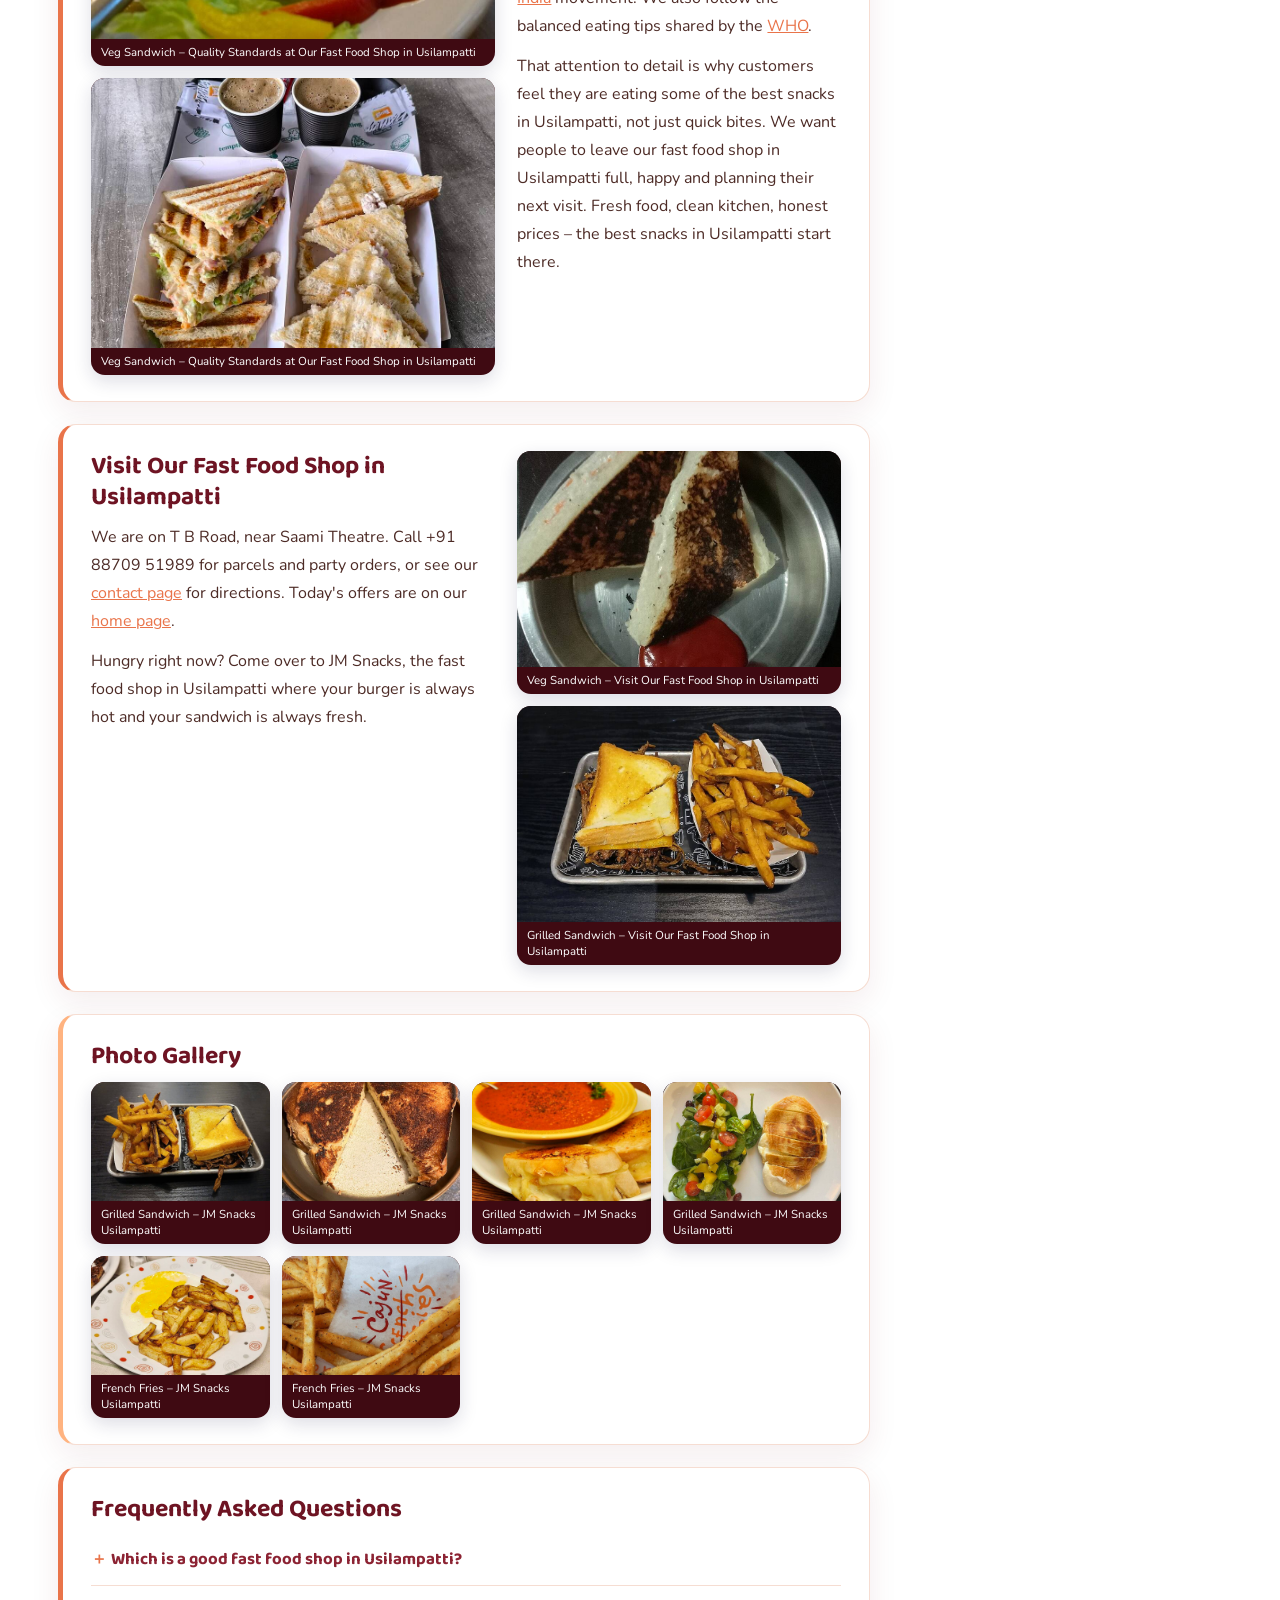
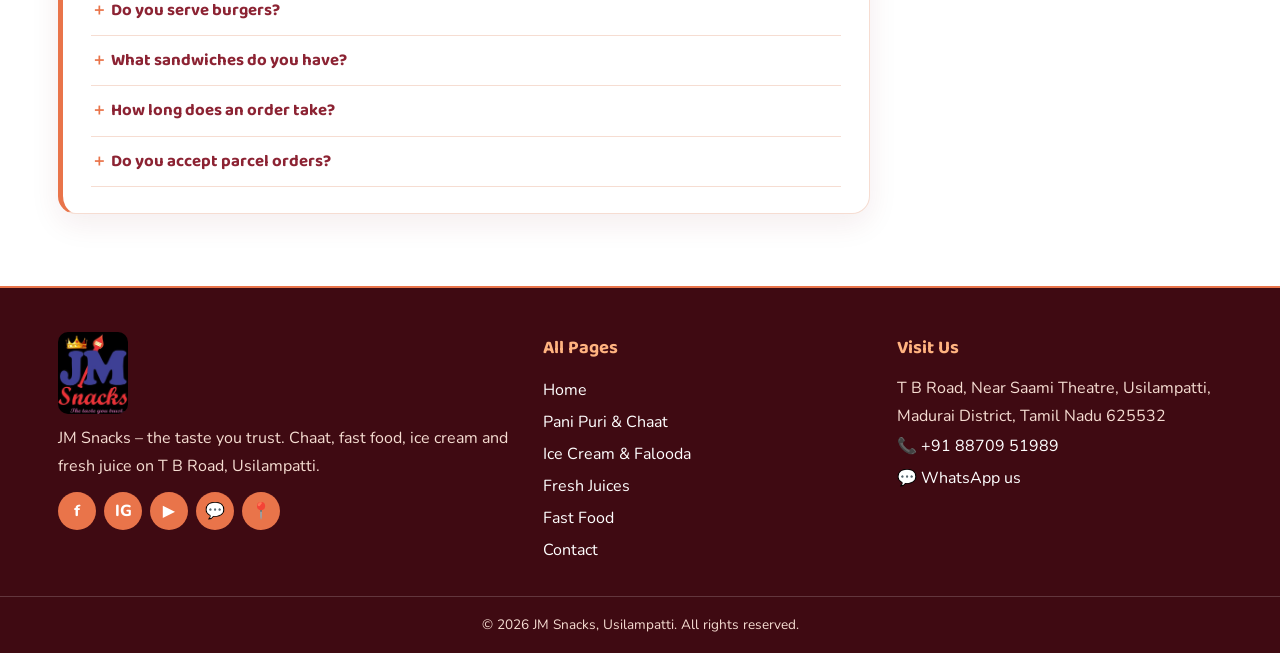
<file: fast-food-usilampatti.html>
<!DOCTYPE html>
<html lang="en-IN">
<head>
<meta charset="UTF-8">
<meta name="viewport" content="width=device-width, initial-scale=1">
<title>Fast Food Shop in Usilampatti | Burgers, Sandwiches &amp; Momos – JM Snacks</title>
<meta name="description" content="JM Snacks is the fast food shop in Usilampatti for burgers, sandwiches, momos, nuggets, fries and Maggi – with ₹99 combo offers every day.">
<meta name="keywords" content="Fast food shop in Usilampatti, Sandwich shop in Usilampatti, Burger shop in Usilampatti, Evening snacks shop in Usilampatti, Best snacks in Usilampatti">
<meta name="robots" content="index, follow, max-image-preview:large">
<link rel="canonical" href="fast-food-usilampatti.html">
<meta name="geo.region" content="IN-TN"><meta name="geo.placename" content="Usilampatti"><meta name="geo.position" content="9.9653;77.7910"><meta name="ICBM" content="9.9653, 77.7910">
<meta property="og:type" content="website"><meta property="og:site_name" content="JM Snacks"><meta property="og:locale" content="en_IN">
<meta property="og:title" content="Fast Food Shop in Usilampatti | Burgers, Sandwiches &amp; Momos – JM Snacks"><meta property="og:description" content="JM Snacks is the fast food shop in Usilampatti for burgers, sandwiches, momos, nuggets, fries and Maggi – with ₹99 combo offers every day."><meta property="og:url" content="fast-food-usilampatti.html"><meta property="og:image" content="images/burger-sandwich-fast-food-usilampatti.jpg">
<meta name="twitter:card" content="summary_large_image"><meta name="twitter:title" content="Fast Food Shop in Usilampatti | Burgers, Sandwiches &amp; Momos – JM Snacks"><meta name="twitter:description" content="JM Snacks is the fast food shop in Usilampatti for burgers, sandwiches, momos, nuggets, fries and Maggi – with ₹99 combo offers every day."><meta name="twitter:image" content="images/burger-sandwich-fast-food-usilampatti.jpg">
<link rel="icon" type="image/png" href="images/favicon.png">
<link rel="preconnect" href="https://fonts.googleapis.com"><link rel="preconnect" href="https://fonts.gstatic.com" crossorigin>
<link href="https://fonts.googleapis.com/css2?family=Baloo+2:wght@600;800&family=Nunito:wght@400;700&display=swap" rel="stylesheet">
<link rel="stylesheet" href="css/style.css">
<script type="application/ld+json">{"@context": "https://schema.org", "@graph": [{"@type": ["Restaurant", "LocalBusiness"], "@id": "#business", "name": "JM Snacks", "slogan": "The taste you trust", "telephone": "+91-8870951989", "image": "images/jm-snacks-combo-offers-usilampatti.jpg", "logo": "images/jm-snacks-logo.jpg", "priceRange": "₹", "servesCuisine": ["Indian Street Food", "Chaat", "Fast Food", "Ice Cream", "Juice"], "address": {"@type": "PostalAddress", "streetAddress": "T B Road, Near Saami Theatre", "addressLocality": "Usilampatti", "addressRegion": "Tamil Nadu", "postalCode": "625532", "addressCountry": "IN"}, "geo": {"@type": "GeoCoordinates", "latitude": 9.9653, "longitude": 77.791}, "areaServed": "Usilampatti"}, {"@type": "WebPage", "name": "Fast Food Shop in Usilampatti | Burgers, Sandwiches & Momos – JM Snacks", "description": "JM Snacks is the fast food shop in Usilampatti for burgers, sandwiches, momos, nuggets, fries and Maggi – with ₹99 combo offers every day.", "speakable": {"@type": "SpeakableSpecification", "cssSelector": ["h1", ".lead"]}}, {"@type": "BreadcrumbList", "itemListElement": [{"@type": "ListItem", "position": 1, "name": "Home", "item": "index.html"}, {"@type": "ListItem", "position": 2, "name": "Fast Food", "item": "fast-food-usilampatti.html"}]}, {"@type": "FAQPage", "mainEntity": [{"@type": "Question", "name": "Which is a good fast food shop in Usilampatti?", "acceptedAnswer": {"@type": "Answer", "text": "JM Snacks on T B Road is a popular fast food shop in Usilampatti with burgers, sandwiches, momos and ₹99 combos."}}, {"@type": "Question", "name": "Do you serve burgers?", "acceptedAnswer": {"@type": "Answer", "text": "Yes – veg, chicken zinger and double-cheese burgers."}}, {"@type": "Question", "name": "What sandwiches do you have?", "acceptedAnswer": {"@type": "Answer", "text": "Veg, cheese, corn, paneer, chicken and club sandwiches toasted fresh."}}, {"@type": "Question", "name": "How long does an order take?", "acceptedAnswer": {"@type": "Answer", "text": "Most orders are ready in under ten minutes."}}, {"@type": "Question", "name": "Do you accept parcel orders?", "acceptedAnswer": {"@type": "Answer", "text": "Yes, call or WhatsApp +91 88709 51989."}}]}]}</script>
</head>
<body>
<div class="topbar"><div class="wrap"><span>📍 T B Road, Near Saami Theatre, Usilampatti</span><a href="tel:+918870951989">📞 +91 88709 51989</a></div></div>
<header class="hdr"><div class="wrap">
<a href="index.html" class="logo"><img src="images/jm-snacks-logo.jpg" alt="JM Snacks logo – best snack shop in Usilampatti" width="48" height="56"><span><b>JM Snacks</b><small>The taste you trust…</small></span></a>
<nav class="nav" aria-label="Main"><a href="index.html" class="">Home</a><a href="pani-puri-chaat-usilampatti.html" class="">Pani Puri & Chaat</a><a href="ice-cream-shop-usilampatti.html" class="">Ice Cream & Falooda</a><a href="juice-shop-usilampatti.html" class="">Fresh Juices</a><a href="fast-food-usilampatti.html" class="active">Fast Food</a><a href="contact.html" class="">Contact</a></nav>
<a href="tel:+918870951989" class="callbtn">📞 88709 51989</a>
<button class="burger" aria-label="Open menu" onclick="document.body.classList.toggle('nav-open')">☰</button>
</div></header>
<div class="hero" style="background-image:linear-gradient(90deg,rgba(63,10,18,.93),rgba(63,10,18,.45)),url('images/burger-sandwich-fast-food-usilampatti.jpg')"><div class="wrap">
<nav class="crumbs" aria-label="Breadcrumb"><a href="index.html">Home</a> <span class="sep">/</span> <span aria-current="page">Fast Food</span></nav>
<h1>Fast Food Shop in Usilampatti – Burgers, Sandwiches, Momos &amp; More</h1><p class="lead">Hot burgers, grilled sandwiches, chicken momos and crispy fries – served fast at JM Snacks, the friendly fast food shop in Usilampatti.</p>
<div class="cta"><a href="https://wa.me/918870951989" class="btn gold" target="_blank" rel="noopener">Order on WhatsApp</a><a href="tel:+918870951989" class="btn ghost">Call Now</a></div>
</div></div>
<div class="wrap layout">
<main class="content">
<div class="stats reveal"><div><b>₹99</b><span>Combo meals</span></div><div><b>₹49</b><span>Chaat combos</span></div><div><b>40+</b><span>Menu items</span></div><div><b>100%</b><span>Fresh daily</span></div></div>
<section id="your-neighbourhood-fast-food-shop-in-usilampatti" class="row2 reveal "><div class="txt"><h2>Your Neighbourhood Fast Food Shop in Usilampatti</h2><p>Sometimes you want something quick, filling and satisfying without travelling all the way to Madurai. That is exactly why we built the fast food counter at JM Snacks. Today it is one of the busiest parts of our shop and a favourite fast food shop in Usilampatti for students, young professionals and families.</p><p>We cook everything to order on a clean, dedicated grill and fryer. Burgers are assembled fresh, sandwiches are toasted while you wait, and momos are steamed in small batches so they stay soft and juicy. Most orders are ready in under ten minutes.</p><p>We keep prices friendly because we know many of our customers are students. Good food at a fair price – that is the promise of our fast food shop in Usilampatti.</p></div><div class="pics"><figure class="ph"><img src="images/fast/fast-1.jpg" alt="Burger – Your Neighbourhood Fast Food Shop in Usilampatti" title="Burger – Your Neighbourhood Fast Food Shop in Usilampatti" loading="lazy" width="900" height="600"><figcaption>Burger – Your Neighbourhood Fast Food Shop in Usilampatti </figcaption></figure><figure class="ph"><img src="images/fast/fast-2.jpg" alt="Burger – Your Neighbourhood Fast Food Shop in Usilampatti" title="Burger – Your Neighbourhood Fast Food Shop in Usilampatti" loading="lazy" width="900" height="600"><figcaption>Burger – Your Neighbourhood Fast Food Shop in Usilampatti </figcaption></figure></div></section>
<section id="a-sandwich-shop-in-usilampatti-with-real-fillings" class="row2 reveal rev"><div class="txt"><h2>A Sandwich Shop in Usilampatti with Real Fillings</h2><p>Our sandwiches are not thin slices of bread with a smear of sauce. We use fresh bread, crunchy vegetables, cheese and our own green chutney. Choose from veg sandwich, cheese sandwich, corn and cheese, paneer tikka, chicken sandwich and the loaded club sandwich. That generous filling is why people recommend us as a sandwich shop in Usilampatti.</p><p>Sandwiches feature in many of our ₹99 combos – with chicken nuggets, momos or smiley and a cool drink. A quick sandwich and a drink make a perfect lunch, which is why office workers rate us as their go-to sandwich shop in Usilampatti.</p></div><div class="pics"><figure class="ph"><img src="images/fast/fast-3.jpg" alt="Burger – A Sandwich Shop in Usilampatti with Real Fillings" title="Burger – A Sandwich Shop in Usilampatti with Real Fillings" loading="lazy" width="900" height="600"><figcaption>Burger – A Sandwich Shop in Usilampatti with Real Fillings </figcaption></figure><figure class="ph"><img src="images/fast/fast-4.jpg" alt="Burger – A Sandwich Shop in Usilampatti with Real Fillings" title="Burger – A Sandwich Shop in Usilampatti with Real Fillings" loading="lazy" width="900" height="600"><figcaption>Burger – A Sandwich Shop in Usilampatti with Real Fillings </figcaption></figure></div></section>
<figure class="fig reveal"><img src="images/burger-sandwich-fast-food-usilampatti.jpg" alt="Grilled sandwich, burger, fries, nuggets and momos at the fast food shop in Usilampatti" title="Grilled sandwich, burger, fries, nuggets and momos at the fast food shop in Usilampatti" loading="lazy" width="1280" height="800"><figcaption>Grilled sandwich, burger, fries, nuggets and momos at the fast food shop in Usilampatti</figcaption></figure>
<section id="the-burger-shop-in-usilampatti-everyone-talks-about" class="row2 reveal "><div class="txt"><h2>The Burger Shop in Usilampatti Everyone Talks About</h2><p>Our burgers are made with soft toasted buns, fresh lettuce, tomato, onion, cheese and a crispy veg or chicken patty. The classic veg burger and the chicken zinger are best-sellers, and the double-cheese burger is for days when you are really hungry. Many young customers simply call us the burger shop in Usilampatti.</p><p>Add fries and a drink to make it a meal. If you like it spicy, ask for our peri-peri sauce – it is a hit with our regulars at the burger shop in Usilampatti. Interested in the <a href="https://en.wikipedia.org/wiki/Hamburger" target="_blank" rel="noopener">history of the burger</a>? It is a fun read.</p></div><div class="pics"><figure class="ph"><img src="images/fast/fast-5.jpg" alt="Burger – The Burger Shop in Usilampatti Everyone Talks About" title="Burger – The Burger Shop in Usilampatti Everyone Talks About" loading="lazy" width="900" height="600"><figcaption>Burger – The Burger Shop in Usilampatti Everyone Talks About </figcaption></figure><figure class="ph"><img src="images/fast/fast-6.jpg" alt="Burger – The Burger Shop in Usilampatti Everyone Talks About" title="Burger – The Burger Shop in Usilampatti Everyone Talks About" loading="lazy" width="900" height="600"><figcaption>Burger – The Burger Shop in Usilampatti Everyone Talks About </figcaption></figure></div></section>
<section id="momos-nuggets-smiley-fries-and-maggi" class="row2 reveal rev"><div class="txt"><h2>Momos, Nuggets, Smiley, Fries and Maggi</h2><p>Beyond burgers and sandwiches, our menu includes steamed and fried chicken momos, veg momos, chicken nuggets, smiley, French fries, peri-peri fries, bread omelette, wraps, samosa and Maggi noodles. <a href="https://en.wikipedia.org/wiki/Momo_(food)" target="_blank" rel="noopener">Momos</a> in particular have become a new favourite in our town.</p><p>Each of these items is also part of a ₹99 combo, so you can try two snacks and a drink for one low price. That variety is what makes us a well-loved fast food shop in Usilampatti.</p></div><div class="pics"><figure class="ph"><img src="images/fast/fast-7.jpg" alt="Veg Sandwich – Momos, Nuggets, Smiley, Fries and Maggi" title="Veg Sandwich – Momos, Nuggets, Smiley, Fries and Maggi" loading="lazy" width="900" height="600"><figcaption>Veg Sandwich – Momos, Nuggets, Smiley, Fries and Maggi </figcaption></figure><figure class="ph"><img src="images/fast/fast-8.jpg" alt="Veg Sandwich – Momos, Nuggets, Smiley, Fries and Maggi" title="Veg Sandwich – Momos, Nuggets, Smiley, Fries and Maggi" loading="lazy" width="900" height="600"><figcaption>Veg Sandwich – Momos, Nuggets, Smiley, Fries and Maggi </figcaption></figure></div></section>
<section id="the-evening-snacks-shop-in-usilampatti-for-groups" class="row2 reveal "><div class="txt"><h2>The Evening Snacks Shop in Usilampatti for Groups</h2><p>After college, after work or after a film, groups of friends gather at JM Snacks to share fries, momos and burgers. We are happy to push tables together and serve everyone quickly. If you are looking for an evening snacks shop in Usilampatti where your whole group will find something they like, this is the place.</p><p>Want a spicy start? Order <a href="pani-puri-chaat-usilampatti.html">pani puri and masala puri</a> from our chaat counter. Want a sweet finish? Try a scoop from our <a href="ice-cream-shop-usilampatti.html">ice cream parlour</a>. Need something cool? Grab a glass from our <a href="juice-shop-usilampatti.html">fresh juice counter</a>. Every visit to our evening snacks shop in Usilampatti can be a little different.</p></div><div class="pics"><figure class="ph"><img src="images/fast/fast-9.jpg" alt="Veg Sandwich – The Evening Snacks Shop in Usilampatti for Groups" title="Veg Sandwich – The Evening Snacks Shop in Usilampatti for Groups" loading="lazy" width="900" height="600"><figcaption>Veg Sandwich – The Evening Snacks Shop in Usilampatti for Groups </figcaption></figure><figure class="ph"><img src="images/fast/fast-10.jpg" alt="Veg Sandwich – The Evening Snacks Shop in Usilampatti for Groups" title="Veg Sandwich – The Evening Snacks Shop in Usilampatti for Groups" loading="lazy" width="900" height="600"><figcaption>Veg Sandwich – The Evening Snacks Shop in Usilampatti for Groups </figcaption></figure></div></section>
<section id="quality-standards-at-our-fast-food-shop-in-usilampatti" class="row2 reveal rev"><div class="txt"><h2>Quality Standards at Our Fast Food Shop in Usilampatti</h2><p>We change frying oil regularly, keep raw and cooked food separate and store chicken at the correct temperature. Our kitchen follows the guidelines from <a href="https://www.fssai.gov.in/" target="_blank" rel="noopener">FSSAI</a> and the <a href="https://eatrightindia.gov.in/" target="_blank" rel="noopener">Eat Right India</a> movement. We also follow the balanced eating tips shared by the <a href="https://www.who.int/news-room/fact-sheets/detail/healthy-diet" target="_blank" rel="noopener">WHO</a>.</p><p>That attention to detail is why customers feel they are eating some of the best snacks in Usilampatti, not just quick bites. We want people to leave our fast food shop in Usilampatti full, happy and planning their next visit. Fresh food, clean kitchen, honest prices – the best snacks in Usilampatti start there.</p></div><div class="pics"><figure class="ph"><img src="images/fast/fast-11.jpg" alt="Veg Sandwich – Quality Standards at Our Fast Food Shop in Usilampatti" title="Veg Sandwich – Quality Standards at Our Fast Food Shop in Usilampatti" loading="lazy" width="900" height="600"><figcaption>Veg Sandwich – Quality Standards at Our Fast Food Shop in Usilampatti </figcaption></figure><figure class="ph"><img src="images/fast/fast-12.jpg" alt="Veg Sandwich – Quality Standards at Our Fast Food Shop in Usilampatti" title="Veg Sandwich – Quality Standards at Our Fast Food Shop in Usilampatti" loading="lazy" width="900" height="600"><figcaption>Veg Sandwich – Quality Standards at Our Fast Food Shop in Usilampatti </figcaption></figure></div></section>
<section id="visit-our-fast-food-shop-in-usilampatti" class="row2 reveal "><div class="txt"><h2>Visit Our Fast Food Shop in Usilampatti</h2><p>We are on T B Road, near Saami Theatre. Call +91 88709 51989 for parcels and party orders, or see our <a href="contact.html">contact page</a> for directions. Today's offers are on our <a href="index.html">home page</a>.</p><p>Hungry right now? Come over to JM Snacks, the fast food shop in Usilampatti where your burger is always hot and your sandwich is always fresh.</p></div><div class="pics"><figure class="ph"><img src="images/fast/fast-13.jpg" alt="Veg Sandwich – Visit Our Fast Food Shop in Usilampatti" title="Veg Sandwich – Visit Our Fast Food Shop in Usilampatti" loading="lazy" width="900" height="600"><figcaption>Veg Sandwich – Visit Our Fast Food Shop in Usilampatti </figcaption></figure><figure class="ph"><img src="images/fast/fast-14.jpg" alt="Grilled Sandwich – Visit Our Fast Food Shop in Usilampatti" title="Grilled Sandwich – Visit Our Fast Food Shop in Usilampatti" loading="lazy" width="900" height="600"><figcaption>Grilled Sandwich – Visit Our Fast Food Shop in Usilampatti </figcaption></figure></div></section>
<section class="gal reveal"><h2>Photo Gallery</h2><div class="grid"><figure class="ph"><img src="images/fast/fast-15.jpg" alt="Grilled Sandwich – JM Snacks Usilampatti" title="Grilled Sandwich – JM Snacks Usilampatti" loading="lazy" width="900" height="600"><figcaption>Grilled Sandwich – JM Snacks Usilampatti </figcaption></figure><figure class="ph"><img src="images/fast/fast-17.jpg" alt="Grilled Sandwich – JM Snacks Usilampatti" title="Grilled Sandwich – JM Snacks Usilampatti" loading="lazy" width="900" height="600"><figcaption>Grilled Sandwich – JM Snacks Usilampatti </figcaption></figure><figure class="ph"><img src="images/fast/fast-19.jpg" alt="Grilled Sandwich – JM Snacks Usilampatti" title="Grilled Sandwich – JM Snacks Usilampatti" loading="lazy" width="900" height="600"><figcaption>Grilled Sandwich – JM Snacks Usilampatti </figcaption></figure><figure class="ph"><img src="images/fast/fast-20.jpg" alt="Grilled Sandwich – JM Snacks Usilampatti" title="Grilled Sandwich – JM Snacks Usilampatti" loading="lazy" width="900" height="600"><figcaption>Grilled Sandwich – JM Snacks Usilampatti </figcaption></figure><figure class="ph"><img src="images/fast/fast-21.jpg" alt="French Fries – JM Snacks Usilampatti" title="French Fries – JM Snacks Usilampatti" loading="lazy" width="900" height="600"><figcaption>French Fries – JM Snacks Usilampatti </figcaption></figure><figure class="ph"><img src="images/fast/fast-22.jpg" alt="French Fries – JM Snacks Usilampatti" title="French Fries – JM Snacks Usilampatti" loading="lazy" width="900" height="600"><figcaption>French Fries – JM Snacks Usilampatti </figcaption></figure></div></section>

<section id="faq" class="reveal"><h2>Frequently Asked Questions</h2><details class="faq"><summary><h3>Which is a good fast food shop in Usilampatti?</h3></summary><p>JM Snacks on T B Road is a popular fast food shop in Usilampatti with burgers, sandwiches, momos and ₹99 combos.</p></details><details class="faq"><summary><h3>Do you serve burgers?</h3></summary><p>Yes – veg, chicken zinger and double-cheese burgers.</p></details><details class="faq"><summary><h3>What sandwiches do you have?</h3></summary><p>Veg, cheese, corn, paneer, chicken and club sandwiches toasted fresh.</p></details><details class="faq"><summary><h3>How long does an order take?</h3></summary><p>Most orders are ready in under ten minutes.</p></details><details class="faq"><summary><h3>Do you accept parcel orders?</h3></summary><p>Yes, call or WhatsApp +91 88709 51989.</p></details></section>
</main>
<aside class="side">
<div class="card toc"><h4>On this page</h4><a href="#your-neighbourhood-fast-food-shop-in-usilampatti"><span>›</span>Your Neighbourhood Fast Food Shop in Usilampatti</a><a href="#a-sandwich-shop-in-usilampatti-with-real-fillings"><span>›</span>A Sandwich Shop in Usilampatti with Real Fillings</a><a href="#the-burger-shop-in-usilampatti-everyone-talks-about"><span>›</span>The Burger Shop in Usilampatti Everyone Talks About</a><a href="#momos-nuggets-smiley-fries-and-maggi"><span>›</span>Momos, Nuggets, Smiley, Fries and Maggi</a><a href="#the-evening-snacks-shop-in-usilampatti-for-groups"><span>›</span>The Evening Snacks Shop in Usilampatti for Groups</a><a href="#quality-standards-at-our-fast-food-shop-in-usilampatti"><span>›</span>Quality Standards at Our Fast Food Shop in Usilampatti</a><a href="#visit-our-fast-food-shop-in-usilampatti"><span>›</span>Visit Our Fast Food Shop in Usilampatti</a><a href="#faq"><span>›</span>Frequently Asked Questions</a></div>
<div class="card cats"><h4>Explore JM Snacks</h4><a href="index.html" class="">Home</a><a href="pani-puri-chaat-usilampatti.html" class="">Pani Puri & Chaat</a><a href="ice-cream-shop-usilampatti.html" class="">Ice Cream & Falooda</a><a href="juice-shop-usilampatti.html" class="">Fresh Juices</a><a href="fast-food-usilampatti.html" class="on">Fast Food</a><a href="contact.html" class="">Contact</a></div>
<form class="card enq" onsubmit="return sendWA(this)"><h4>Quick Order / Enquiry</h4>
<label>Name<input name="name" required placeholder="Your name"></label>
<label>Phone<input name="phone" type="tel" required placeholder="Mobile number"></label>
<label>Interested in<select name="msg"><option>Pani Puri &amp; Chaat</option><option>Ice Cream &amp; Falooda</option><option>Fresh Juice</option><option>Fast Food</option><option>₹99 Combo</option><option>Party Order</option></select></label><button class="btn gold" type="submit">Send via WhatsApp</button></form>
</aside>
</div>
<footer class="ftr"><div class="wrap fgrid">
<div><img src="images/jm-snacks-logo.jpg" alt="JM Snacks Usilampatti logo" width="70" height="82" loading="lazy"><p>JM Snacks – the taste you trust. Chaat, fast food, ice cream and fresh juice on T B Road, Usilampatti.</p><div class="social"><a href="https://www.facebook.com/" target="_blank" rel="noopener" aria-label="Facebook" title="Facebook">f</a><a href="https://www.instagram.com/" target="_blank" rel="noopener" aria-label="Instagram" title="Instagram">IG</a><a href="https://www.youtube.com/" target="_blank" rel="noopener" aria-label="YouTube" title="YouTube">▶</a><a href="https://wa.me/918870951989" target="_blank" rel="noopener" aria-label="WhatsApp" title="WhatsApp">💬</a><a href="https://maps.google.com/?q=JM+Snacks+T+B+Road+Usilampatti" target="_blank" rel="noopener" aria-label="Google Maps" title="Google Maps">📍</a></div></div>
<div><h5>All Pages</h5><ul><li><a href="index.html">Home</a></li><li><a href="pani-puri-chaat-usilampatti.html">Pani Puri & Chaat</a></li><li><a href="ice-cream-shop-usilampatti.html">Ice Cream & Falooda</a></li><li><a href="juice-shop-usilampatti.html">Fresh Juices</a></li><li><a href="fast-food-usilampatti.html">Fast Food</a></li><li><a href="contact.html">Contact</a></li></ul></div>
<div><h5>Visit Us</h5><p>T B Road, Near Saami Theatre, Usilampatti, Madurai District, Tamil Nadu 625532</p><p><a href="tel:+918870951989">📞 +91 88709 51989</a></p><p><a href="https://wa.me/918870951989" target="_blank" rel="noopener">💬 WhatsApp us</a></p></div>
</div><div class="copy">© 2026 JM Snacks, Usilampatti. All rights reserved.</div></footer>
<a class="wa-float" href="https://wa.me/918870951989" target="_blank" rel="noopener" aria-label="WhatsApp JM Snacks">💬</a>
<button class="totop" aria-label="Back to top" onclick="scrollTo({top:0,behavior:'smooth'})">↑</button>
<script src="js/main.js"></script>
</body></html>
</file>
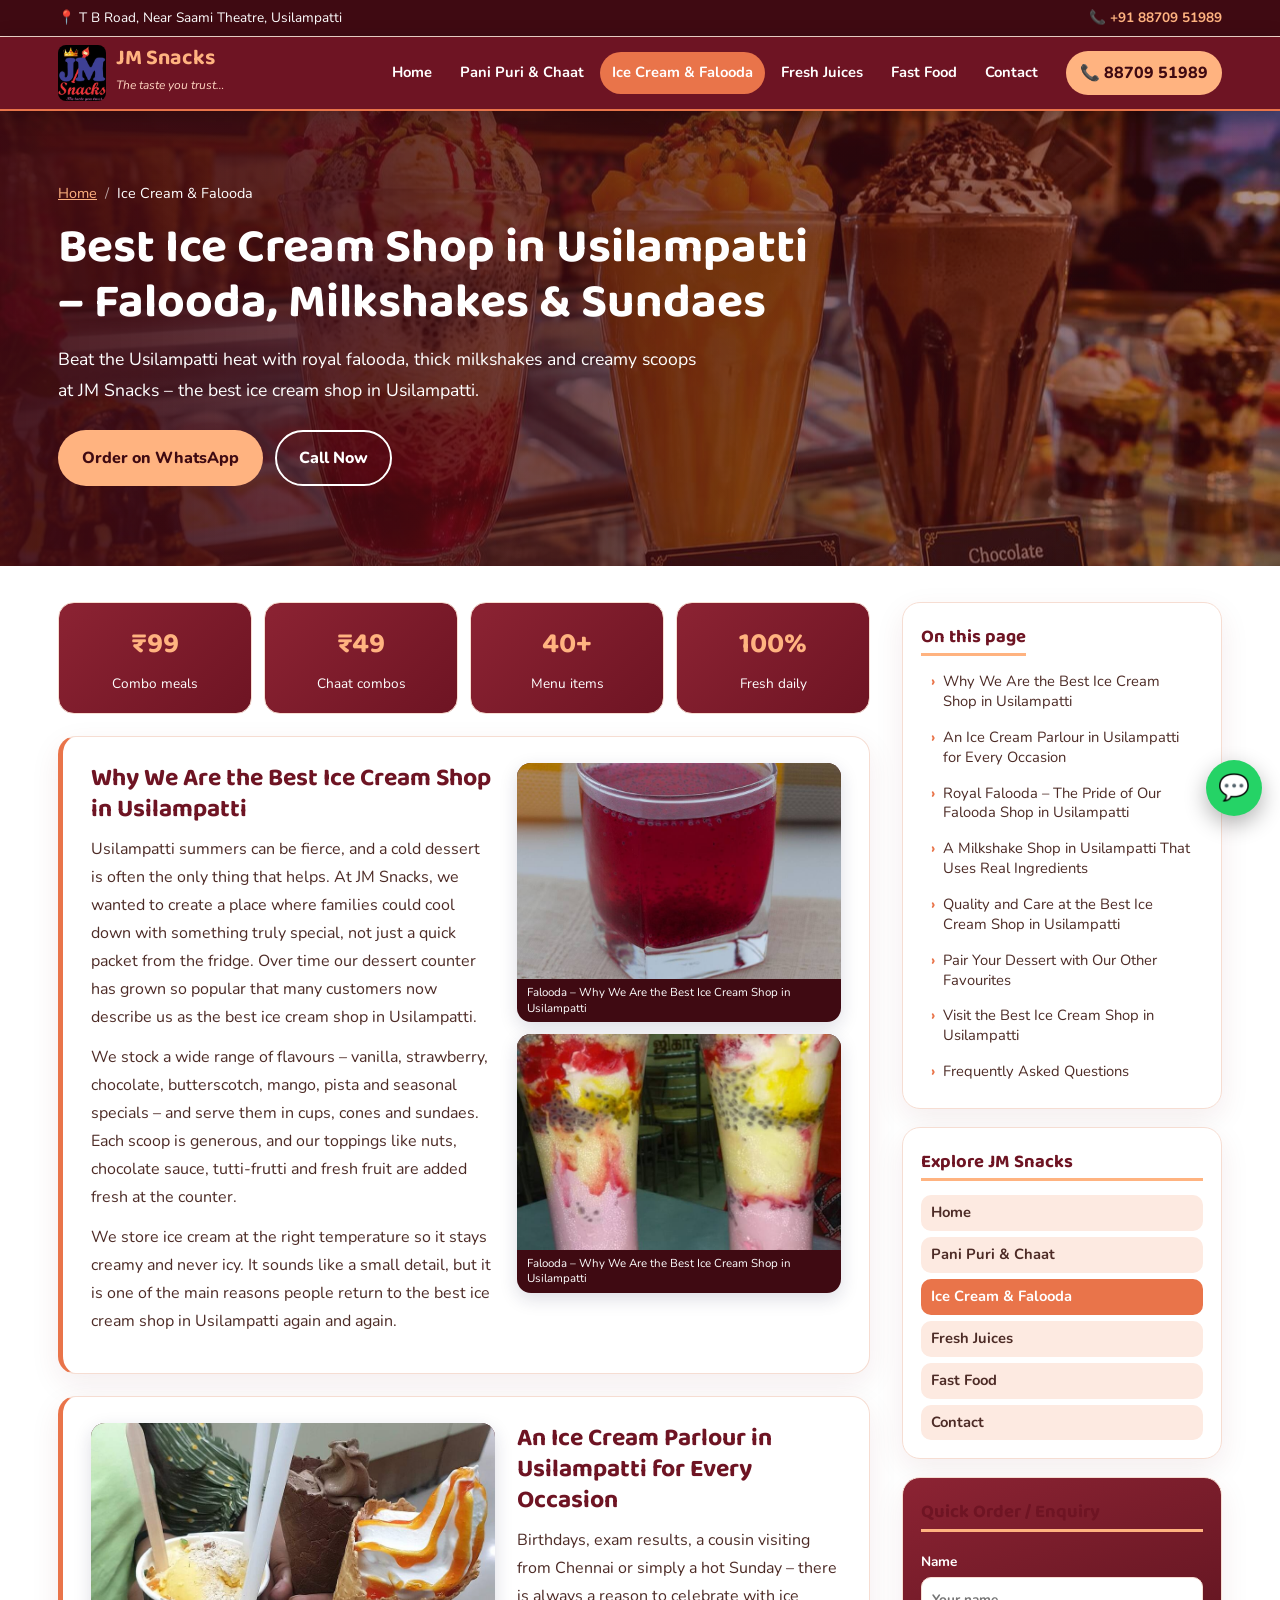
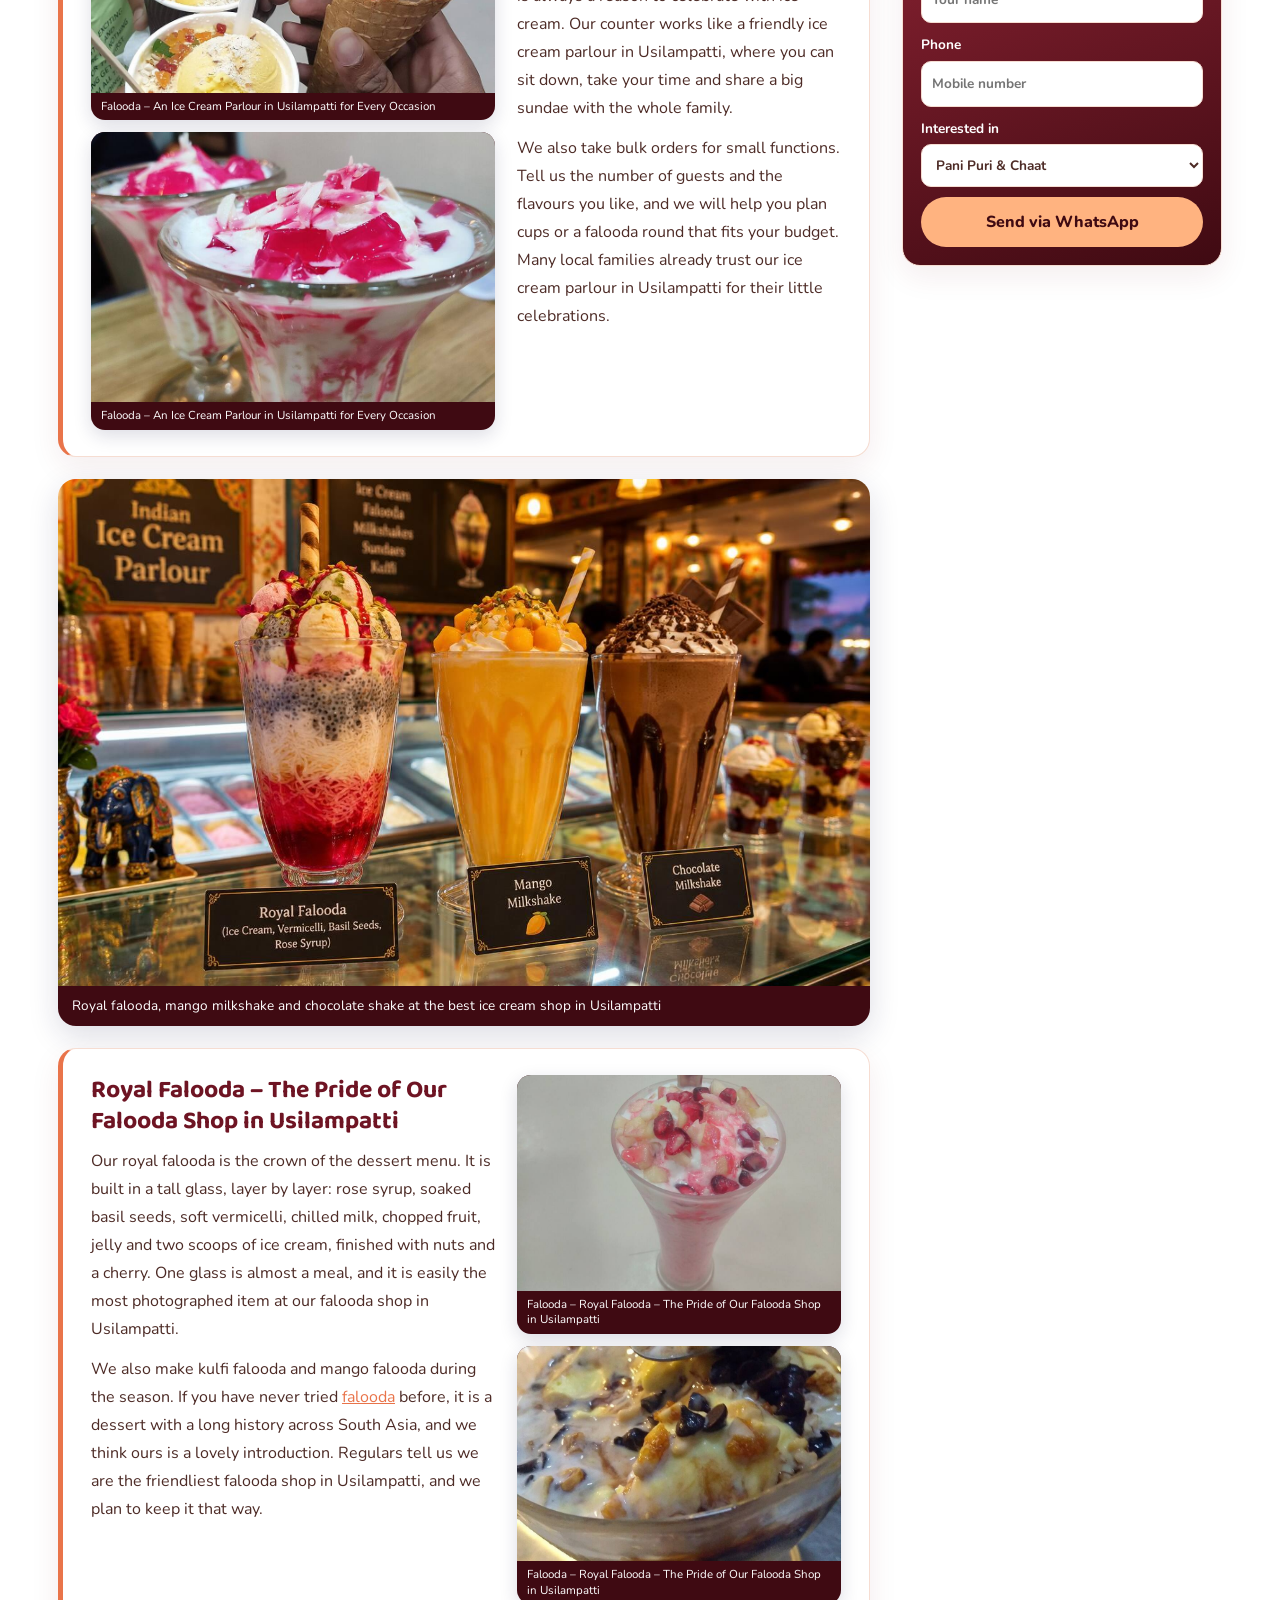
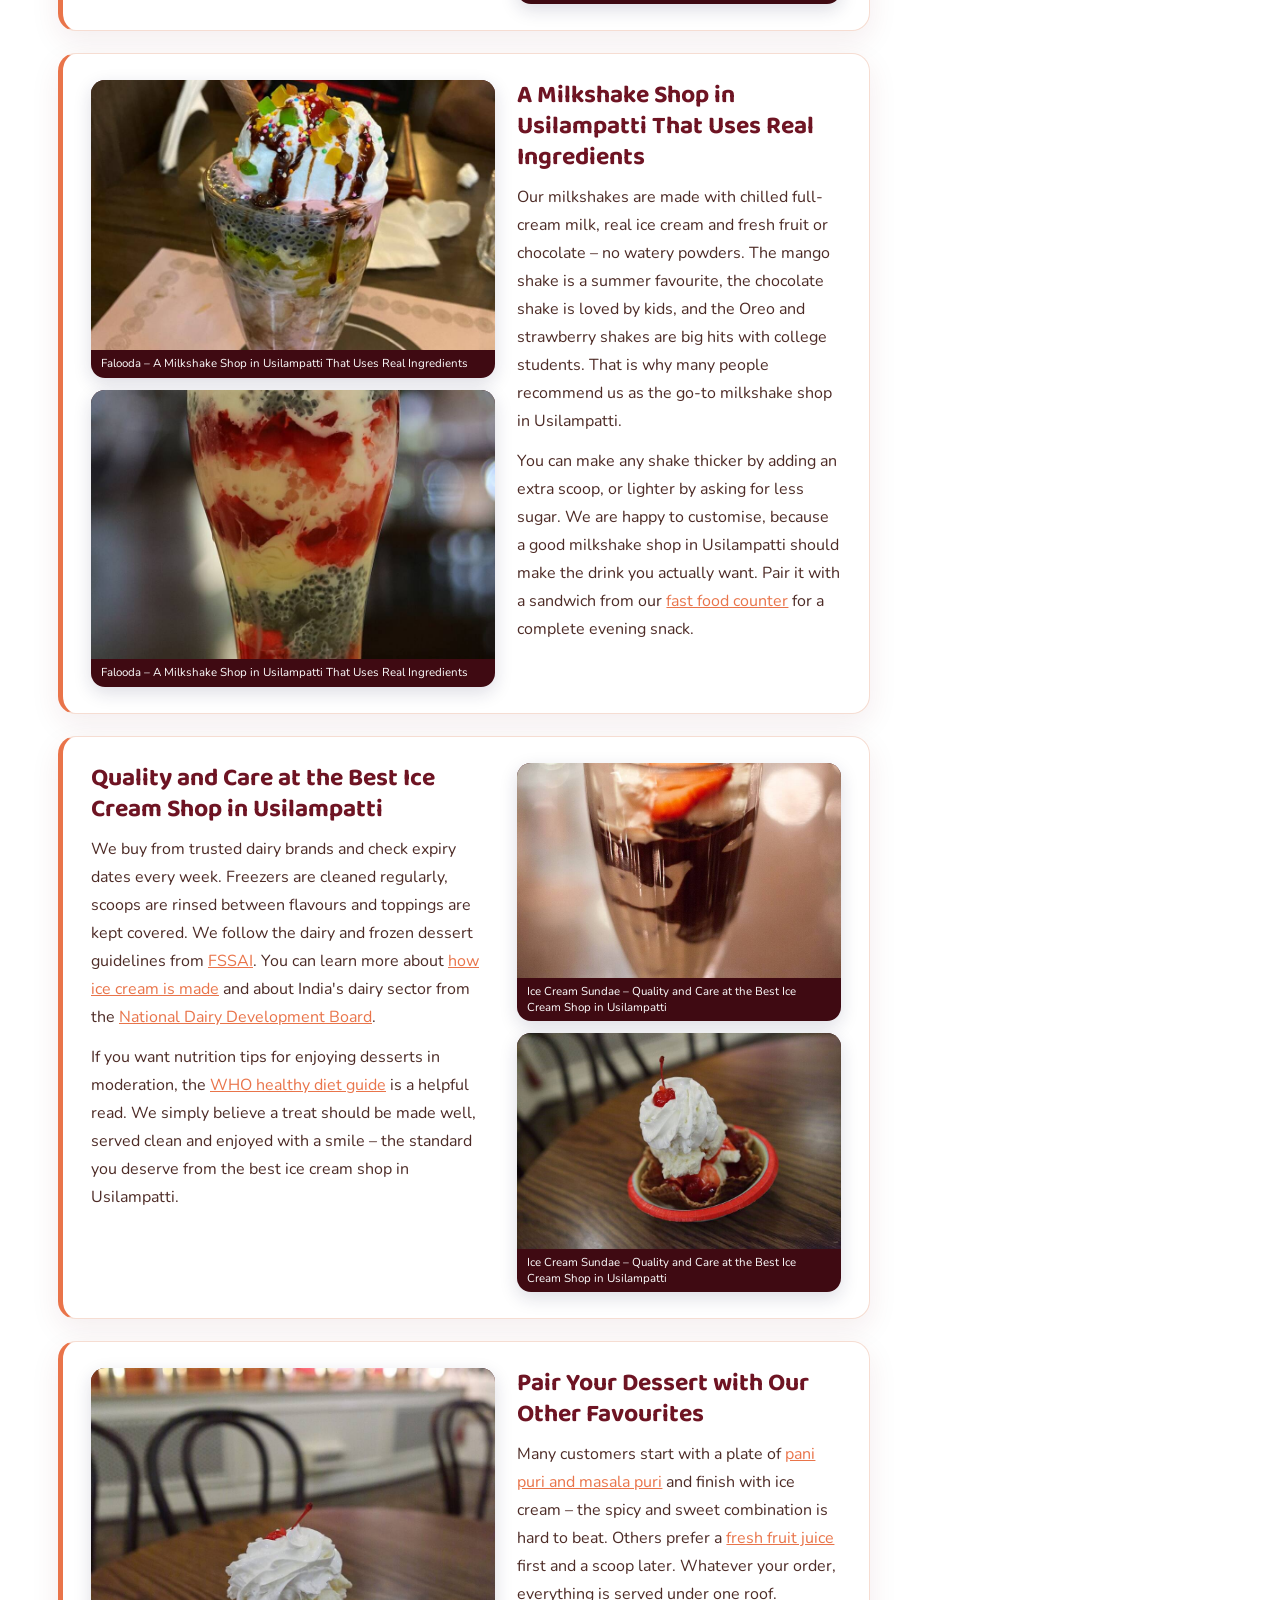
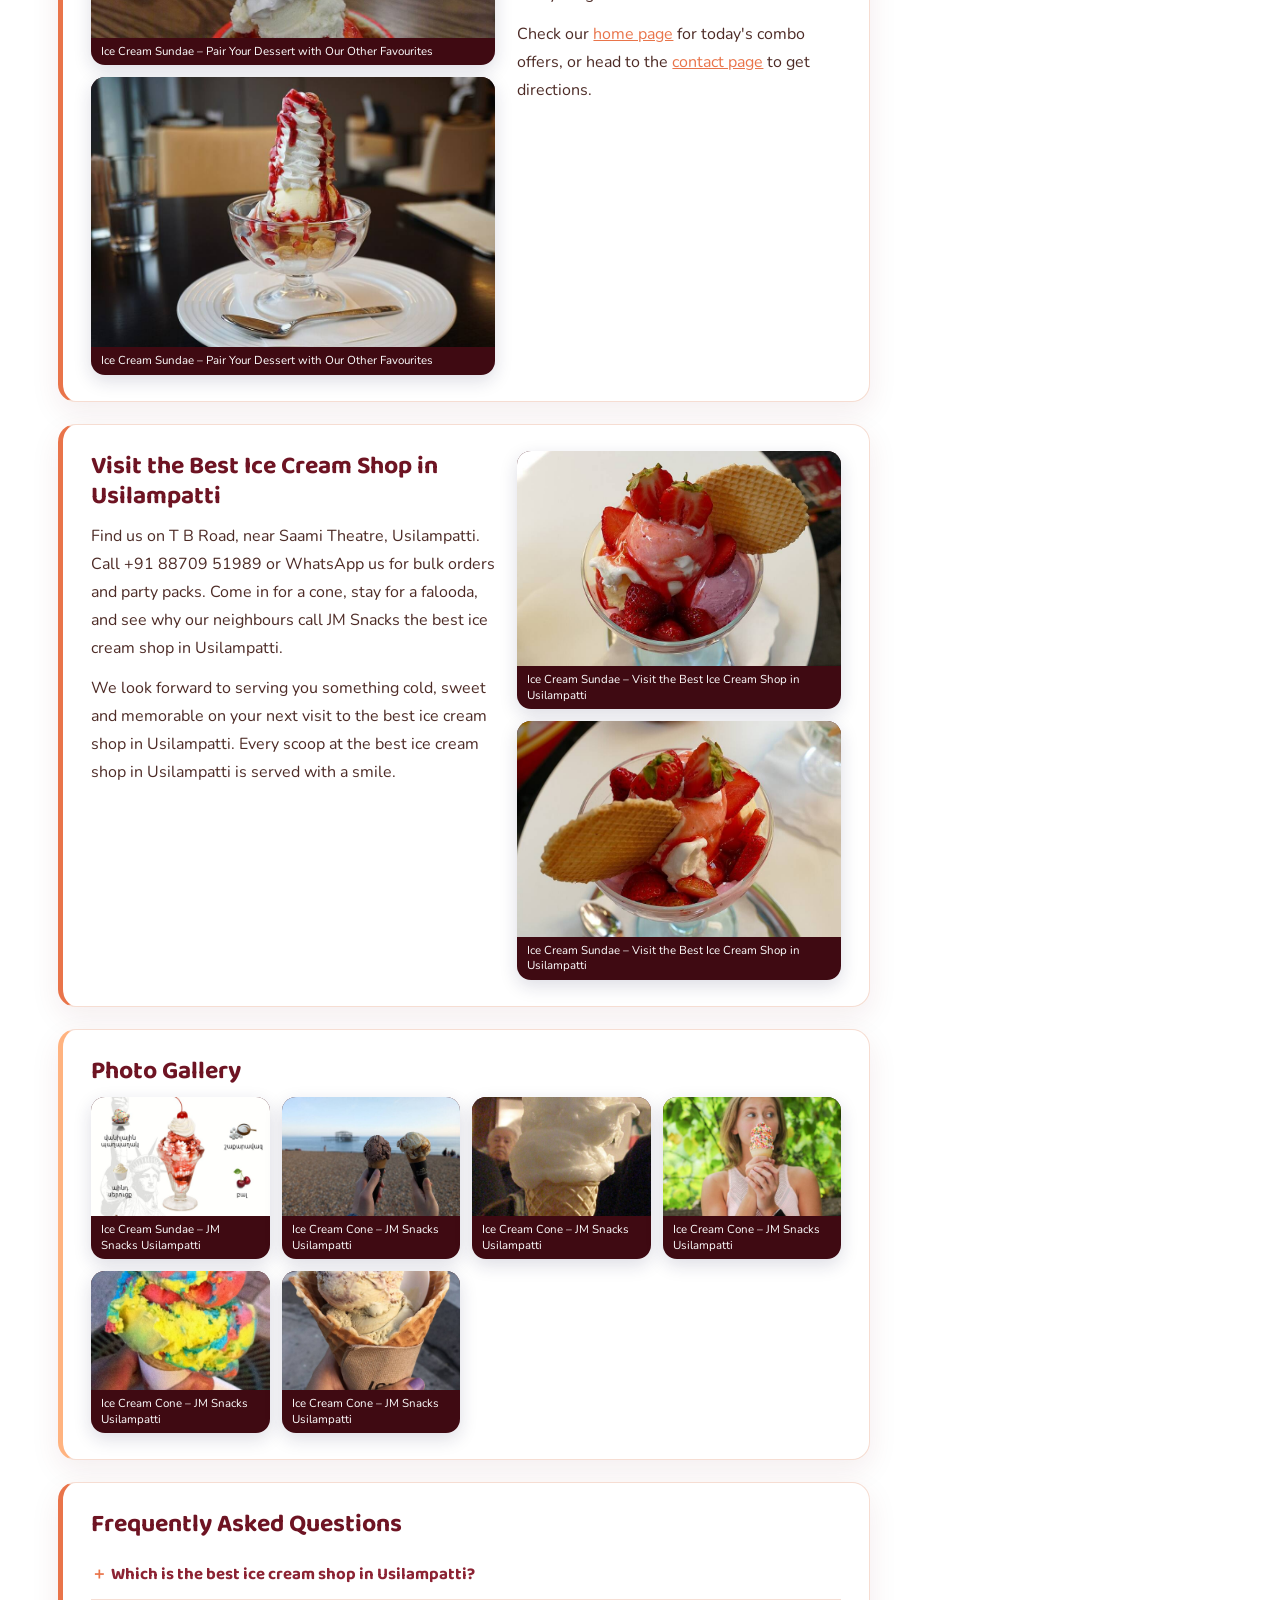
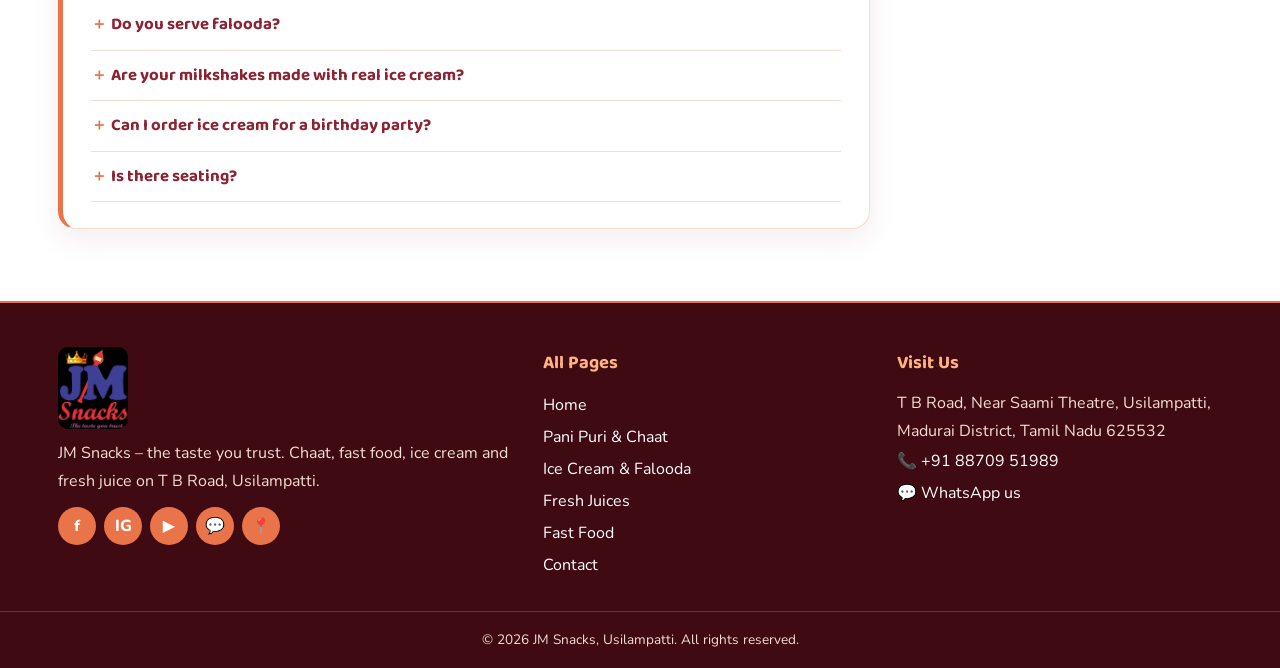
<file: ice-cream-shop-usilampatti.html>
<!DOCTYPE html>
<html lang="en-IN">
<head>
<meta charset="UTF-8">
<meta name="viewport" content="width=device-width, initial-scale=1">
<title>Best Ice Cream Shop in Usilampatti | Falooda &amp; Milkshakes – JM Snacks</title>
<meta name="description" content="JM Snacks is the best ice cream shop in Usilampatti – royal falooda, thick milkshakes, sundaes and cones on T B Road, near Saami Theatre.">
<meta name="keywords" content="Best ice cream shop in Usilampatti, Ice cream parlour in Usilampatti, Milkshake shop in Usilampatti, Falooda shop in Usilampatti">
<meta name="robots" content="index, follow, max-image-preview:large">
<link rel="canonical" href="ice-cream-shop-usilampatti.html">
<meta name="geo.region" content="IN-TN"><meta name="geo.placename" content="Usilampatti"><meta name="geo.position" content="9.9653;77.7910"><meta name="ICBM" content="9.9653, 77.7910">
<meta property="og:type" content="website"><meta property="og:site_name" content="JM Snacks"><meta property="og:locale" content="en_IN">
<meta property="og:title" content="Best Ice Cream Shop in Usilampatti | Falooda &amp; Milkshakes – JM Snacks"><meta property="og:description" content="JM Snacks is the best ice cream shop in Usilampatti – royal falooda, thick milkshakes, sundaes and cones on T B Road, near Saami Theatre."><meta property="og:url" content="ice-cream-shop-usilampatti.html"><meta property="og:image" content="images/ice-cream-falooda-usilampatti.jpg">
<meta name="twitter:card" content="summary_large_image"><meta name="twitter:title" content="Best Ice Cream Shop in Usilampatti | Falooda &amp; Milkshakes – JM Snacks"><meta name="twitter:description" content="JM Snacks is the best ice cream shop in Usilampatti – royal falooda, thick milkshakes, sundaes and cones on T B Road, near Saami Theatre."><meta name="twitter:image" content="images/ice-cream-falooda-usilampatti.jpg">
<link rel="icon" type="image/png" href="images/favicon.png">
<link rel="preconnect" href="https://fonts.googleapis.com"><link rel="preconnect" href="https://fonts.gstatic.com" crossorigin>
<link href="https://fonts.googleapis.com/css2?family=Baloo+2:wght@600;800&family=Nunito:wght@400;700&display=swap" rel="stylesheet">
<link rel="stylesheet" href="css/style.css">
<script type="application/ld+json">{"@context": "https://schema.org", "@graph": [{"@type": ["Restaurant", "LocalBusiness"], "@id": "#business", "name": "JM Snacks", "slogan": "The taste you trust", "telephone": "+91-8870951989", "image": "images/jm-snacks-combo-offers-usilampatti.jpg", "logo": "images/jm-snacks-logo.jpg", "priceRange": "₹", "servesCuisine": ["Indian Street Food", "Chaat", "Fast Food", "Ice Cream", "Juice"], "address": {"@type": "PostalAddress", "streetAddress": "T B Road, Near Saami Theatre", "addressLocality": "Usilampatti", "addressRegion": "Tamil Nadu", "postalCode": "625532", "addressCountry": "IN"}, "geo": {"@type": "GeoCoordinates", "latitude": 9.9653, "longitude": 77.791}, "areaServed": "Usilampatti"}, {"@type": "WebPage", "name": "Best Ice Cream Shop in Usilampatti | Falooda & Milkshakes – JM Snacks", "description": "JM Snacks is the best ice cream shop in Usilampatti – royal falooda, thick milkshakes, sundaes and cones on T B Road, near Saami Theatre.", "speakable": {"@type": "SpeakableSpecification", "cssSelector": ["h1", ".lead"]}}, {"@type": "BreadcrumbList", "itemListElement": [{"@type": "ListItem", "position": 1, "name": "Home", "item": "index.html"}, {"@type": "ListItem", "position": 2, "name": "Ice Cream & Falooda", "item": "ice-cream-shop-usilampatti.html"}]}, {"@type": "FAQPage", "mainEntity": [{"@type": "Question", "name": "Which is the best ice cream shop in Usilampatti?", "acceptedAnswer": {"@type": "Answer", "text": "JM Snacks on T B Road is a popular choice and is often called the best ice cream shop in Usilampatti for its falooda, sundaes and shakes."}}, {"@type": "Question", "name": "Do you serve falooda?", "acceptedAnswer": {"@type": "Answer", "text": "Yes, our royal, kulfi and mango falooda are made fresh."}}, {"@type": "Question", "name": "Are your milkshakes made with real ice cream?", "acceptedAnswer": {"@type": "Answer", "text": "Yes. Every shake uses chilled full-cream milk and real ice cream."}}, {"@type": "Question", "name": "Can I order ice cream for a birthday party?", "acceptedAnswer": {"@type": "Answer", "text": "Yes, call +91 88709 51989 a day in advance for bulk cups or falooda."}}, {"@type": "Question", "name": "Is there seating?", "acceptedAnswer": {"@type": "Answer", "text": "Yes, we have clean, family-friendly seating."}}]}]}</script>
</head>
<body>
<div class="topbar"><div class="wrap"><span>📍 T B Road, Near Saami Theatre, Usilampatti</span><a href="tel:+918870951989">📞 +91 88709 51989</a></div></div>
<header class="hdr"><div class="wrap">
<a href="index.html" class="logo"><img src="images/jm-snacks-logo.jpg" alt="JM Snacks logo – best snack shop in Usilampatti" width="48" height="56"><span><b>JM Snacks</b><small>The taste you trust…</small></span></a>
<nav class="nav" aria-label="Main"><a href="index.html" class="">Home</a><a href="pani-puri-chaat-usilampatti.html" class="">Pani Puri & Chaat</a><a href="ice-cream-shop-usilampatti.html" class="active">Ice Cream & Falooda</a><a href="juice-shop-usilampatti.html" class="">Fresh Juices</a><a href="fast-food-usilampatti.html" class="">Fast Food</a><a href="contact.html" class="">Contact</a></nav>
<a href="tel:+918870951989" class="callbtn">📞 88709 51989</a>
<button class="burger" aria-label="Open menu" onclick="document.body.classList.toggle('nav-open')">☰</button>
</div></header>
<div class="hero" style="background-image:linear-gradient(90deg,rgba(63,10,18,.93),rgba(63,10,18,.45)),url('images/ice-cream-falooda-usilampatti.jpg')"><div class="wrap">
<nav class="crumbs" aria-label="Breadcrumb"><a href="index.html">Home</a> <span class="sep">/</span> <span aria-current="page">Ice Cream & Falooda</span></nav>
<h1>Best Ice Cream Shop in Usilampatti – Falooda, Milkshakes &amp; Sundaes</h1><p class="lead">Beat the Usilampatti heat with royal falooda, thick milkshakes and creamy scoops at JM Snacks – the best ice cream shop in Usilampatti.</p>
<div class="cta"><a href="https://wa.me/918870951989" class="btn gold" target="_blank" rel="noopener">Order on WhatsApp</a><a href="tel:+918870951989" class="btn ghost">Call Now</a></div>
</div></div>
<div class="wrap layout">
<main class="content">
<div class="stats reveal"><div><b>₹99</b><span>Combo meals</span></div><div><b>₹49</b><span>Chaat combos</span></div><div><b>40+</b><span>Menu items</span></div><div><b>100%</b><span>Fresh daily</span></div></div>
<section id="why-we-are-the-best-ice-cream-shop-in-usilampatti" class="row2 reveal "><div class="txt"><h2>Why We Are the Best Ice Cream Shop in Usilampatti</h2><p>Usilampatti summers can be fierce, and a cold dessert is often the only thing that helps. At JM Snacks, we wanted to create a place where families could cool down with something truly special, not just a quick packet from the fridge. Over time our dessert counter has grown so popular that many customers now describe us as the best ice cream shop in Usilampatti.</p><p>We stock a wide range of flavours – vanilla, strawberry, chocolate, butterscotch, mango, pista and seasonal specials – and serve them in cups, cones and sundaes. Each scoop is generous, and our toppings like nuts, chocolate sauce, tutti-frutti and fresh fruit are added fresh at the counter.</p><p>We store ice cream at the right temperature so it stays creamy and never icy. It sounds like a small detail, but it is one of the main reasons people return to the best ice cream shop in Usilampatti again and again.</p></div><div class="pics"><figure class="ph"><img src="images/ice/ice-1.jpg" alt="Falooda – Why We Are the Best Ice Cream Shop in Usilampatti" title="Falooda – Why We Are the Best Ice Cream Shop in Usilampatti" loading="lazy" width="900" height="600"><figcaption>Falooda – Why We Are the Best Ice Cream Shop in Usilampatti </figcaption></figure><figure class="ph"><img src="images/ice/ice-2.jpg" alt="Falooda – Why We Are the Best Ice Cream Shop in Usilampatti" title="Falooda – Why We Are the Best Ice Cream Shop in Usilampatti" loading="lazy" width="900" height="600"><figcaption>Falooda – Why We Are the Best Ice Cream Shop in Usilampatti </figcaption></figure></div></section>
<section id="an-ice-cream-parlour-in-usilampatti-for-every-occasion" class="row2 reveal rev"><div class="txt"><h2>An Ice Cream Parlour in Usilampatti for Every Occasion</h2><p>Birthdays, exam results, a cousin visiting from Chennai or simply a hot Sunday – there is always a reason to celebrate with ice cream. Our counter works like a friendly ice cream parlour in Usilampatti, where you can sit down, take your time and share a big sundae with the whole family.</p><p>We also take bulk orders for small functions. Tell us the number of guests and the flavours you like, and we will help you plan cups or a falooda round that fits your budget. Many local families already trust our ice cream parlour in Usilampatti for their little celebrations.</p></div><div class="pics"><figure class="ph"><img src="images/ice/ice-3.jpg" alt="Falooda – An Ice Cream Parlour in Usilampatti for Every Occasion" title="Falooda – An Ice Cream Parlour in Usilampatti for Every Occasion" loading="lazy" width="900" height="600"><figcaption>Falooda – An Ice Cream Parlour in Usilampatti for Every Occasion </figcaption></figure><figure class="ph"><img src="images/ice/ice-4.jpg" alt="Falooda – An Ice Cream Parlour in Usilampatti for Every Occasion" title="Falooda – An Ice Cream Parlour in Usilampatti for Every Occasion" loading="lazy" width="900" height="600"><figcaption>Falooda – An Ice Cream Parlour in Usilampatti for Every Occasion </figcaption></figure></div></section>
<figure class="fig reveal"><img src="images/ice-cream-falooda-usilampatti.jpg" alt="Royal falooda, mango milkshake and chocolate shake at the best ice cream shop in Usilampatti" title="Royal falooda, mango milkshake and chocolate shake at the best ice cream shop in Usilampatti" loading="lazy" width="1280" height="800"><figcaption>Royal falooda, mango milkshake and chocolate shake at the best ice cream shop in Usilampatti</figcaption></figure>
<section id="royal-falooda-the-pride-of-our-falooda-shop-in-usilampatti" class="row2 reveal "><div class="txt"><h2>Royal Falooda – The Pride of Our Falooda Shop in Usilampatti</h2><p>Our royal falooda is the crown of the dessert menu. It is built in a tall glass, layer by layer: rose syrup, soaked basil seeds, soft vermicelli, chilled milk, chopped fruit, jelly and two scoops of ice cream, finished with nuts and a cherry. One glass is almost a meal, and it is easily the most photographed item at our falooda shop in Usilampatti.</p><p>We also make kulfi falooda and mango falooda during the season. If you have never tried <a href="https://en.wikipedia.org/wiki/Falooda" target="_blank" rel="noopener">falooda</a> before, it is a dessert with a long history across South Asia, and we think ours is a lovely introduction. Regulars tell us we are the friendliest falooda shop in Usilampatti, and we plan to keep it that way.</p></div><div class="pics"><figure class="ph"><img src="images/ice/ice-5.jpg" alt="Falooda – Royal Falooda – The Pride of Our Falooda Shop in Usilampatti" title="Falooda – Royal Falooda – The Pride of Our Falooda Shop in Usilampatti" loading="lazy" width="900" height="600"><figcaption>Falooda – Royal Falooda – The Pride of Our Falooda Shop in Usilampatti </figcaption></figure><figure class="ph"><img src="images/ice/ice-6.jpg" alt="Falooda – Royal Falooda – The Pride of Our Falooda Shop in Usilampatti" title="Falooda – Royal Falooda – The Pride of Our Falooda Shop in Usilampatti" loading="lazy" width="900" height="600"><figcaption>Falooda – Royal Falooda – The Pride of Our Falooda Shop in Usilampatti </figcaption></figure></div></section>
<section id="a-milkshake-shop-in-usilampatti-that-uses-real-ingredients" class="row2 reveal rev"><div class="txt"><h2>A Milkshake Shop in Usilampatti That Uses Real Ingredients</h2><p>Our milkshakes are made with chilled full-cream milk, real ice cream and fresh fruit or chocolate – no watery powders. The mango shake is a summer favourite, the chocolate shake is loved by kids, and the Oreo and strawberry shakes are big hits with college students. That is why many people recommend us as the go-to milkshake shop in Usilampatti.</p><p>You can make any shake thicker by adding an extra scoop, or lighter by asking for less sugar. We are happy to customise, because a good milkshake shop in Usilampatti should make the drink you actually want. Pair it with a sandwich from our <a href="fast-food-usilampatti.html">fast food counter</a> for a complete evening snack.</p></div><div class="pics"><figure class="ph"><img src="images/ice/ice-7.jpg" alt="Falooda – A Milkshake Shop in Usilampatti That Uses Real Ingredients" title="Falooda – A Milkshake Shop in Usilampatti That Uses Real Ingredients" loading="lazy" width="900" height="600"><figcaption>Falooda – A Milkshake Shop in Usilampatti That Uses Real Ingredients </figcaption></figure><figure class="ph"><img src="images/ice/ice-8.jpg" alt="Falooda – A Milkshake Shop in Usilampatti That Uses Real Ingredients" title="Falooda – A Milkshake Shop in Usilampatti That Uses Real Ingredients" loading="lazy" width="900" height="600"><figcaption>Falooda – A Milkshake Shop in Usilampatti That Uses Real Ingredients </figcaption></figure></div></section>
<section id="quality-and-care-at-the-best-ice-cream-shop-in-usilampatti" class="row2 reveal "><div class="txt"><h2>Quality and Care at the Best Ice Cream Shop in Usilampatti</h2><p>We buy from trusted dairy brands and check expiry dates every week. Freezers are cleaned regularly, scoops are rinsed between flavours and toppings are kept covered. We follow the dairy and frozen dessert guidelines from <a href="https://www.fssai.gov.in/" target="_blank" rel="noopener">FSSAI</a>. You can learn more about <a href="https://en.wikipedia.org/wiki/Ice_cream" target="_blank" rel="noopener">how ice cream is made</a> and about India's dairy sector from the <a href="https://www.nddb.coop/" target="_blank" rel="noopener">National Dairy Development Board</a>.</p><p>If you want nutrition tips for enjoying desserts in moderation, the <a href="https://www.who.int/news-room/fact-sheets/detail/healthy-diet" target="_blank" rel="noopener">WHO healthy diet guide</a> is a helpful read. We simply believe a treat should be made well, served clean and enjoyed with a smile – the standard you deserve from the best ice cream shop in Usilampatti.</p></div><div class="pics"><figure class="ph"><img src="images/ice/ice-9.jpg" alt="Ice Cream Sundae – Quality and Care at the Best Ice Cream Shop in Usilampatti" title="Ice Cream Sundae – Quality and Care at the Best Ice Cream Shop in Usilampatti" loading="lazy" width="900" height="600"><figcaption>Ice Cream Sundae – Quality and Care at the Best Ice Cream Shop in Usilampatti </figcaption></figure><figure class="ph"><img src="images/ice/ice-10.jpg" alt="Ice Cream Sundae – Quality and Care at the Best Ice Cream Shop in Usilampatti" title="Ice Cream Sundae – Quality and Care at the Best Ice Cream Shop in Usilampatti" loading="lazy" width="900" height="600"><figcaption>Ice Cream Sundae – Quality and Care at the Best Ice Cream Shop in Usilampatti </figcaption></figure></div></section>
<section id="pair-your-dessert-with-our-other-favourites" class="row2 reveal rev"><div class="txt"><h2>Pair Your Dessert with Our Other Favourites</h2><p>Many customers start with a plate of <a href="pani-puri-chaat-usilampatti.html">pani puri and masala puri</a> and finish with ice cream – the spicy and sweet combination is hard to beat. Others prefer a <a href="juice-shop-usilampatti.html">fresh fruit juice</a> first and a scoop later. Whatever your order, everything is served under one roof.</p><p>Check our <a href="index.html">home page</a> for today's combo offers, or head to the <a href="contact.html">contact page</a> to get directions.</p></div><div class="pics"><figure class="ph"><img src="images/ice/ice-11.jpg" alt="Ice Cream Sundae – Pair Your Dessert with Our Other Favourites" title="Ice Cream Sundae – Pair Your Dessert with Our Other Favourites" loading="lazy" width="900" height="600"><figcaption>Ice Cream Sundae – Pair Your Dessert with Our Other Favourites </figcaption></figure><figure class="ph"><img src="images/ice/ice-12.jpg" alt="Ice Cream Sundae – Pair Your Dessert with Our Other Favourites" title="Ice Cream Sundae – Pair Your Dessert with Our Other Favourites" loading="lazy" width="900" height="600"><figcaption>Ice Cream Sundae – Pair Your Dessert with Our Other Favourites </figcaption></figure></div></section>
<section id="visit-the-best-ice-cream-shop-in-usilampatti" class="row2 reveal "><div class="txt"><h2>Visit the Best Ice Cream Shop in Usilampatti</h2><p>Find us on T B Road, near Saami Theatre, Usilampatti. Call +91 88709 51989 or WhatsApp us for bulk orders and party packs. Come in for a cone, stay for a falooda, and see why our neighbours call JM Snacks the best ice cream shop in Usilampatti.</p><p>We look forward to serving you something cold, sweet and memorable on your next visit to the best ice cream shop in Usilampatti. Every scoop at the best ice cream shop in Usilampatti is served with a smile.</p></div><div class="pics"><figure class="ph"><img src="images/ice/ice-13.jpg" alt="Ice Cream Sundae – Visit the Best Ice Cream Shop in Usilampatti" title="Ice Cream Sundae – Visit the Best Ice Cream Shop in Usilampatti" loading="lazy" width="900" height="600"><figcaption>Ice Cream Sundae – Visit the Best Ice Cream Shop in Usilampatti </figcaption></figure><figure class="ph"><img src="images/ice/ice-14.jpg" alt="Ice Cream Sundae – Visit the Best Ice Cream Shop in Usilampatti" title="Ice Cream Sundae – Visit the Best Ice Cream Shop in Usilampatti" loading="lazy" width="900" height="600"><figcaption>Ice Cream Sundae – Visit the Best Ice Cream Shop in Usilampatti </figcaption></figure></div></section>
<section class="gal reveal"><h2>Photo Gallery</h2><div class="grid"><figure class="ph"><img src="images/ice/ice-15.jpg" alt="Ice Cream Sundae – JM Snacks Usilampatti" title="Ice Cream Sundae – JM Snacks Usilampatti" loading="lazy" width="900" height="600"><figcaption>Ice Cream Sundae – JM Snacks Usilampatti </figcaption></figure><figure class="ph"><img src="images/ice/ice-16.jpg" alt="Ice Cream Cone – JM Snacks Usilampatti" title="Ice Cream Cone – JM Snacks Usilampatti" loading="lazy" width="900" height="600"><figcaption>Ice Cream Cone – JM Snacks Usilampatti </figcaption></figure><figure class="ph"><img src="images/ice/ice-17.jpg" alt="Ice Cream Cone – JM Snacks Usilampatti" title="Ice Cream Cone – JM Snacks Usilampatti" loading="lazy" width="900" height="600"><figcaption>Ice Cream Cone – JM Snacks Usilampatti </figcaption></figure><figure class="ph"><img src="images/ice/ice-18.jpg" alt="Ice Cream Cone – JM Snacks Usilampatti" title="Ice Cream Cone – JM Snacks Usilampatti" loading="lazy" width="900" height="600"><figcaption>Ice Cream Cone – JM Snacks Usilampatti </figcaption></figure><figure class="ph"><img src="images/ice/ice-19.jpg" alt="Ice Cream Cone – JM Snacks Usilampatti" title="Ice Cream Cone – JM Snacks Usilampatti" loading="lazy" width="900" height="600"><figcaption>Ice Cream Cone – JM Snacks Usilampatti </figcaption></figure><figure class="ph"><img src="images/ice/ice-20.jpg" alt="Ice Cream Cone – JM Snacks Usilampatti" title="Ice Cream Cone – JM Snacks Usilampatti" loading="lazy" width="900" height="600"><figcaption>Ice Cream Cone – JM Snacks Usilampatti </figcaption></figure></div></section>

<section id="faq" class="reveal"><h2>Frequently Asked Questions</h2><details class="faq"><summary><h3>Which is the best ice cream shop in Usilampatti?</h3></summary><p>JM Snacks on T B Road is a popular choice and is often called the best ice cream shop in Usilampatti for its falooda, sundaes and shakes.</p></details><details class="faq"><summary><h3>Do you serve falooda?</h3></summary><p>Yes, our royal, kulfi and mango falooda are made fresh.</p></details><details class="faq"><summary><h3>Are your milkshakes made with real ice cream?</h3></summary><p>Yes. Every shake uses chilled full-cream milk and real ice cream.</p></details><details class="faq"><summary><h3>Can I order ice cream for a birthday party?</h3></summary><p>Yes, call +91 88709 51989 a day in advance for bulk cups or falooda.</p></details><details class="faq"><summary><h3>Is there seating?</h3></summary><p>Yes, we have clean, family-friendly seating.</p></details></section>
</main>
<aside class="side">
<div class="card toc"><h4>On this page</h4><a href="#why-we-are-the-best-ice-cream-shop-in-usilampatti"><span>›</span>Why We Are the Best Ice Cream Shop in Usilampatti</a><a href="#an-ice-cream-parlour-in-usilampatti-for-every-occasion"><span>›</span>An Ice Cream Parlour in Usilampatti for Every Occasion</a><a href="#royal-falooda-the-pride-of-our-falooda-shop-in-usilampatti"><span>›</span>Royal Falooda – The Pride of Our Falooda Shop in Usilampatti</a><a href="#a-milkshake-shop-in-usilampatti-that-uses-real-ingredients"><span>›</span>A Milkshake Shop in Usilampatti That Uses Real Ingredients</a><a href="#quality-and-care-at-the-best-ice-cream-shop-in-usilampatti"><span>›</span>Quality and Care at the Best Ice Cream Shop in Usilampatti</a><a href="#pair-your-dessert-with-our-other-favourites"><span>›</span>Pair Your Dessert with Our Other Favourites</a><a href="#visit-the-best-ice-cream-shop-in-usilampatti"><span>›</span>Visit the Best Ice Cream Shop in Usilampatti</a><a href="#faq"><span>›</span>Frequently Asked Questions</a></div>
<div class="card cats"><h4>Explore JM Snacks</h4><a href="index.html" class="">Home</a><a href="pani-puri-chaat-usilampatti.html" class="">Pani Puri & Chaat</a><a href="ice-cream-shop-usilampatti.html" class="on">Ice Cream & Falooda</a><a href="juice-shop-usilampatti.html" class="">Fresh Juices</a><a href="fast-food-usilampatti.html" class="">Fast Food</a><a href="contact.html" class="">Contact</a></div>
<form class="card enq" onsubmit="return sendWA(this)"><h4>Quick Order / Enquiry</h4>
<label>Name<input name="name" required placeholder="Your name"></label>
<label>Phone<input name="phone" type="tel" required placeholder="Mobile number"></label>
<label>Interested in<select name="msg"><option>Pani Puri &amp; Chaat</option><option>Ice Cream &amp; Falooda</option><option>Fresh Juice</option><option>Fast Food</option><option>₹99 Combo</option><option>Party Order</option></select></label><button class="btn gold" type="submit">Send via WhatsApp</button></form>
</aside>
</div>
<footer class="ftr"><div class="wrap fgrid">
<div><img src="images/jm-snacks-logo.jpg" alt="JM Snacks Usilampatti logo" width="70" height="82" loading="lazy"><p>JM Snacks – the taste you trust. Chaat, fast food, ice cream and fresh juice on T B Road, Usilampatti.</p><div class="social"><a href="https://www.facebook.com/" target="_blank" rel="noopener" aria-label="Facebook" title="Facebook">f</a><a href="https://www.instagram.com/" target="_blank" rel="noopener" aria-label="Instagram" title="Instagram">IG</a><a href="https://www.youtube.com/" target="_blank" rel="noopener" aria-label="YouTube" title="YouTube">▶</a><a href="https://wa.me/918870951989" target="_blank" rel="noopener" aria-label="WhatsApp" title="WhatsApp">💬</a><a href="https://maps.google.com/?q=JM+Snacks+T+B+Road+Usilampatti" target="_blank" rel="noopener" aria-label="Google Maps" title="Google Maps">📍</a></div></div>
<div><h5>All Pages</h5><ul><li><a href="index.html">Home</a></li><li><a href="pani-puri-chaat-usilampatti.html">Pani Puri & Chaat</a></li><li><a href="ice-cream-shop-usilampatti.html">Ice Cream & Falooda</a></li><li><a href="juice-shop-usilampatti.html">Fresh Juices</a></li><li><a href="fast-food-usilampatti.html">Fast Food</a></li><li><a href="contact.html">Contact</a></li></ul></div>
<div><h5>Visit Us</h5><p>T B Road, Near Saami Theatre, Usilampatti, Madurai District, Tamil Nadu 625532</p><p><a href="tel:+918870951989">📞 +91 88709 51989</a></p><p><a href="https://wa.me/918870951989" target="_blank" rel="noopener">💬 WhatsApp us</a></p></div>
</div><div class="copy">© 2026 JM Snacks, Usilampatti. All rights reserved.</div></footer>
<a class="wa-float" href="https://wa.me/918870951989" target="_blank" rel="noopener" aria-label="WhatsApp JM Snacks">💬</a>
<button class="totop" aria-label="Back to top" onclick="scrollTo({top:0,behavior:'smooth'})">↑</button>
<script src="js/main.js"></script>
</body></html>
</file>
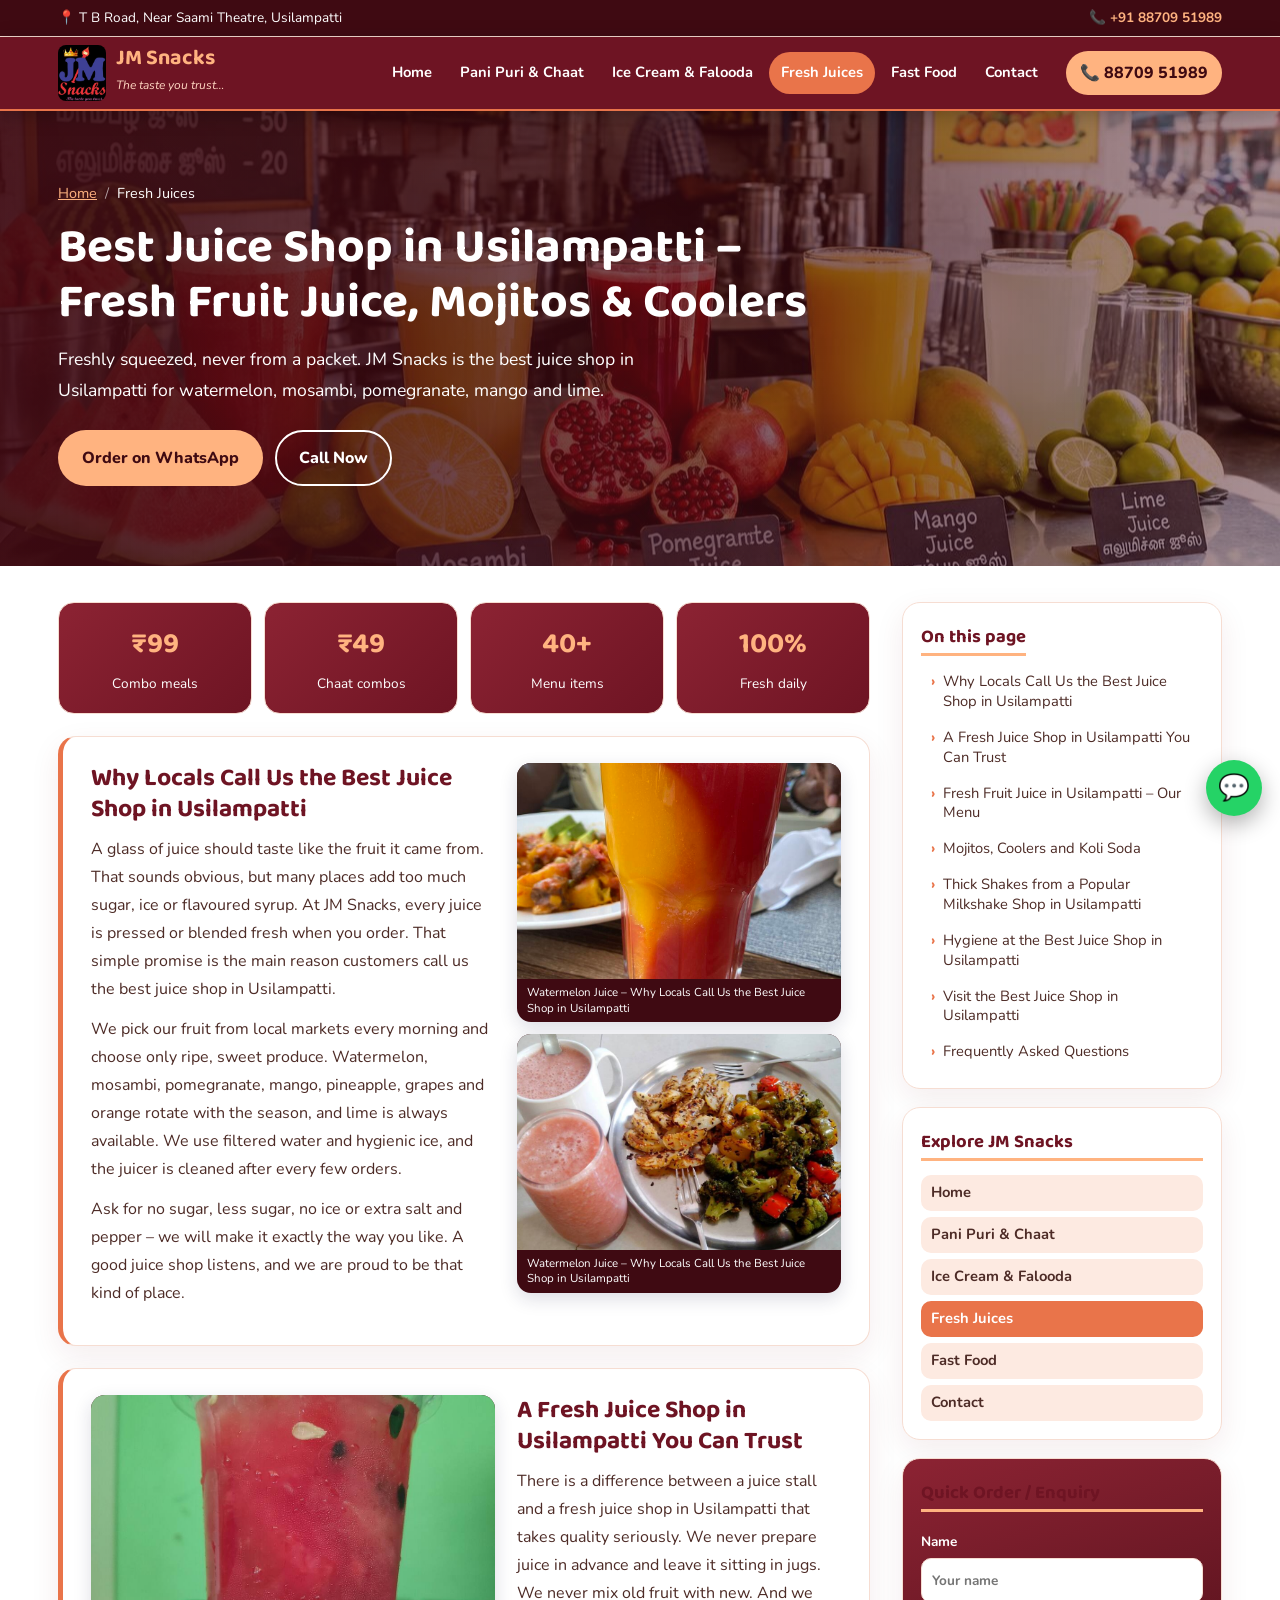
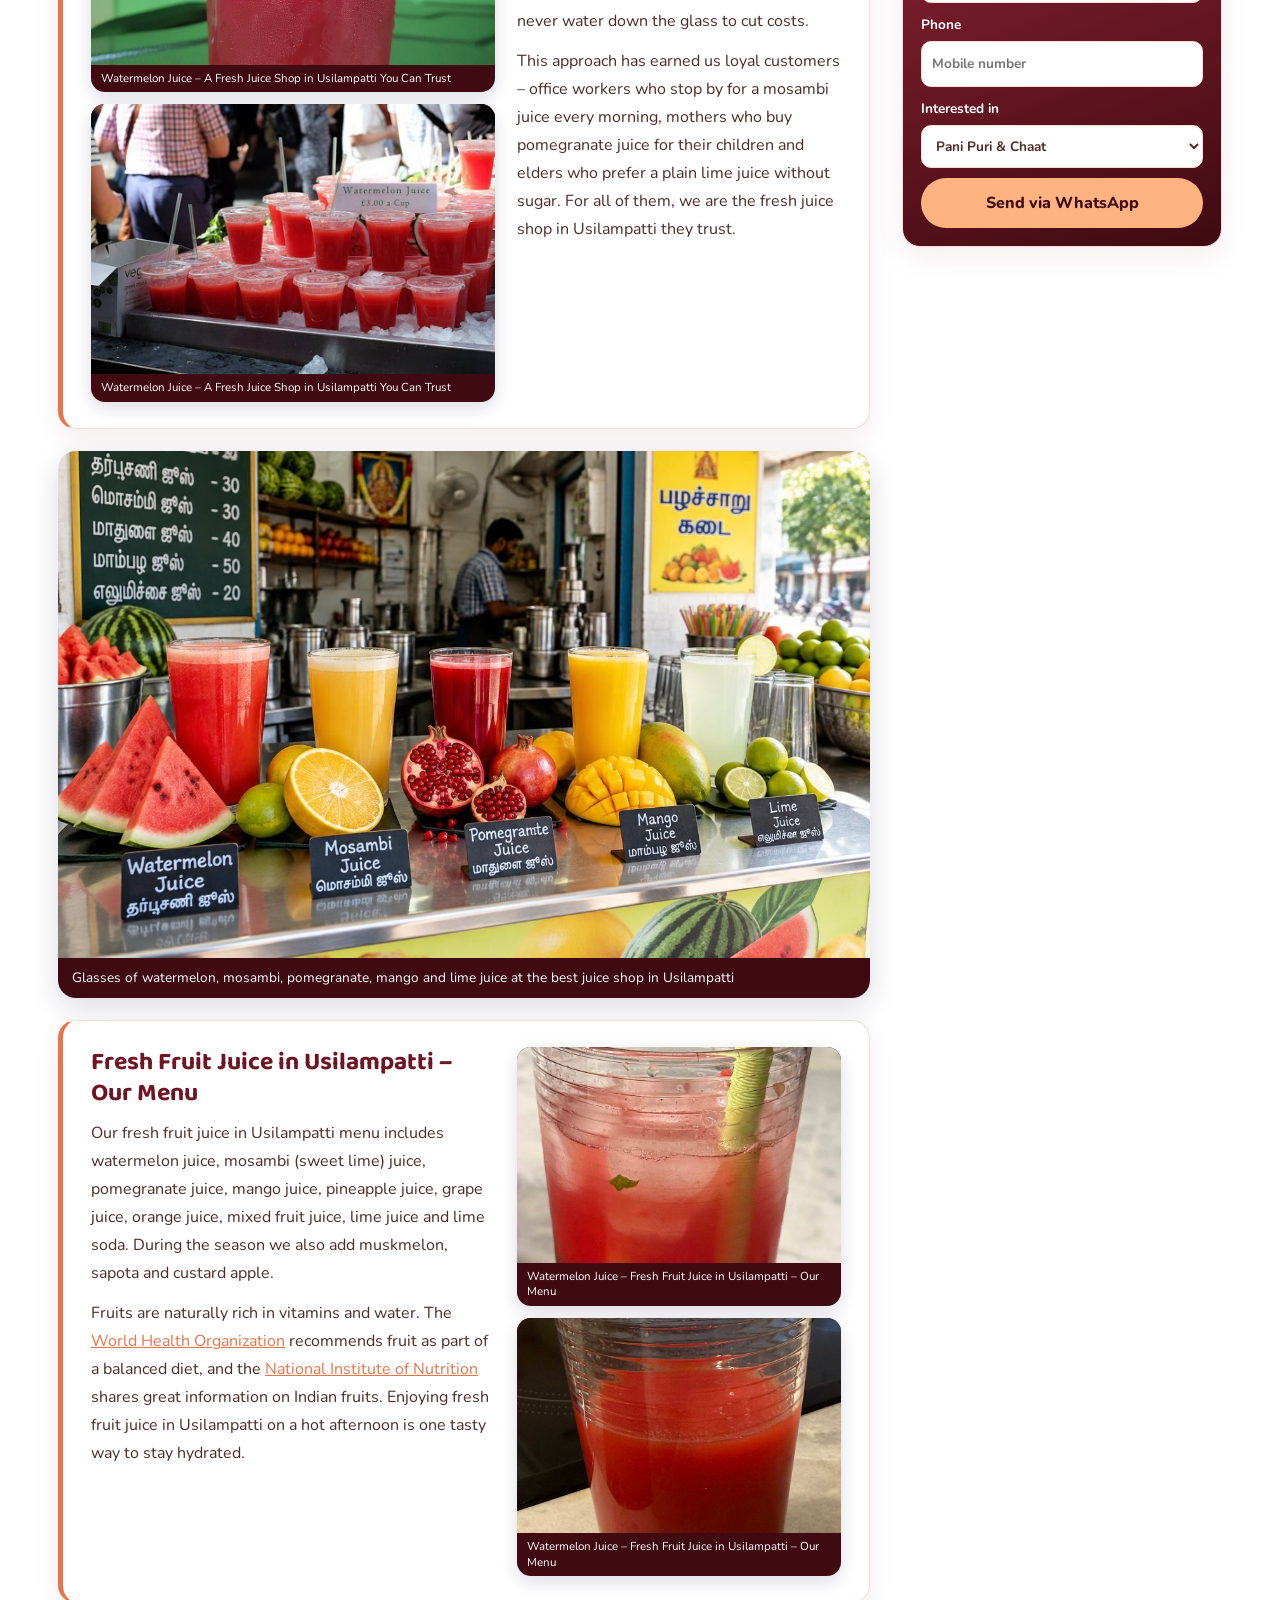
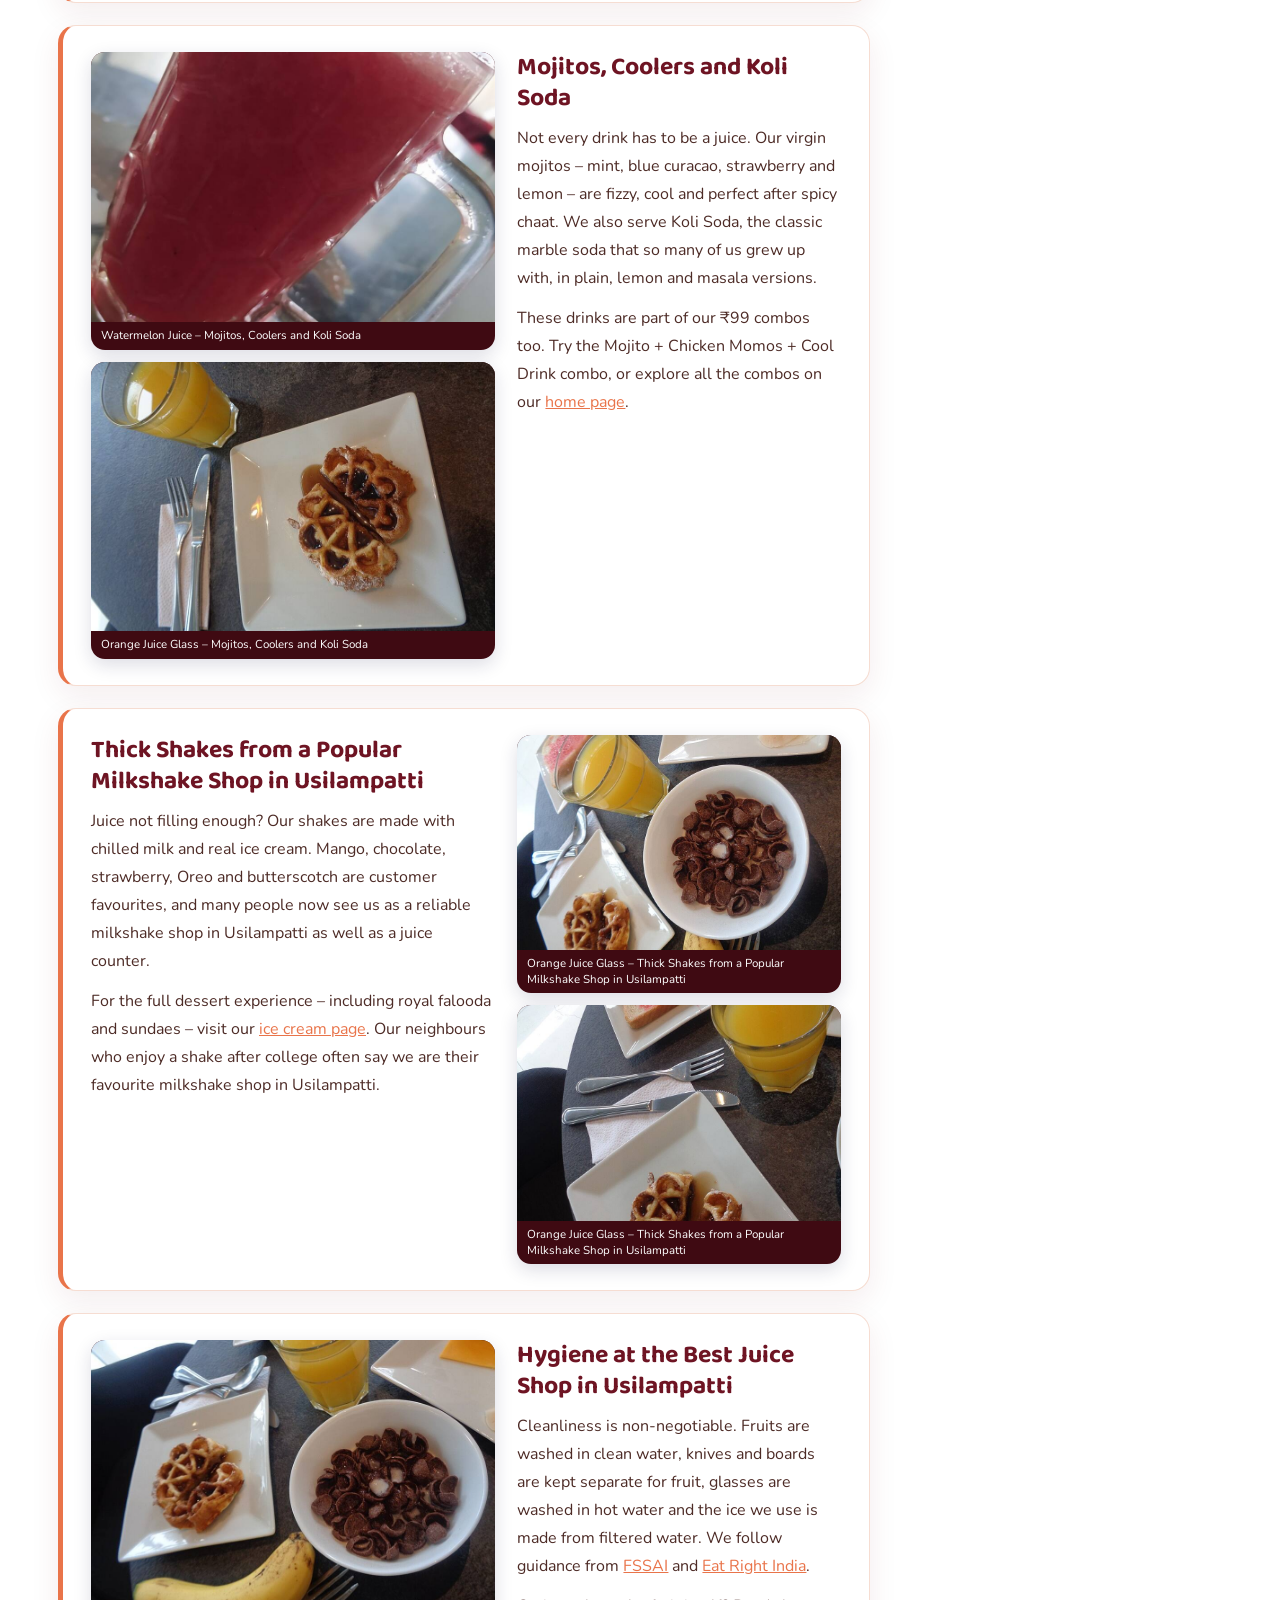
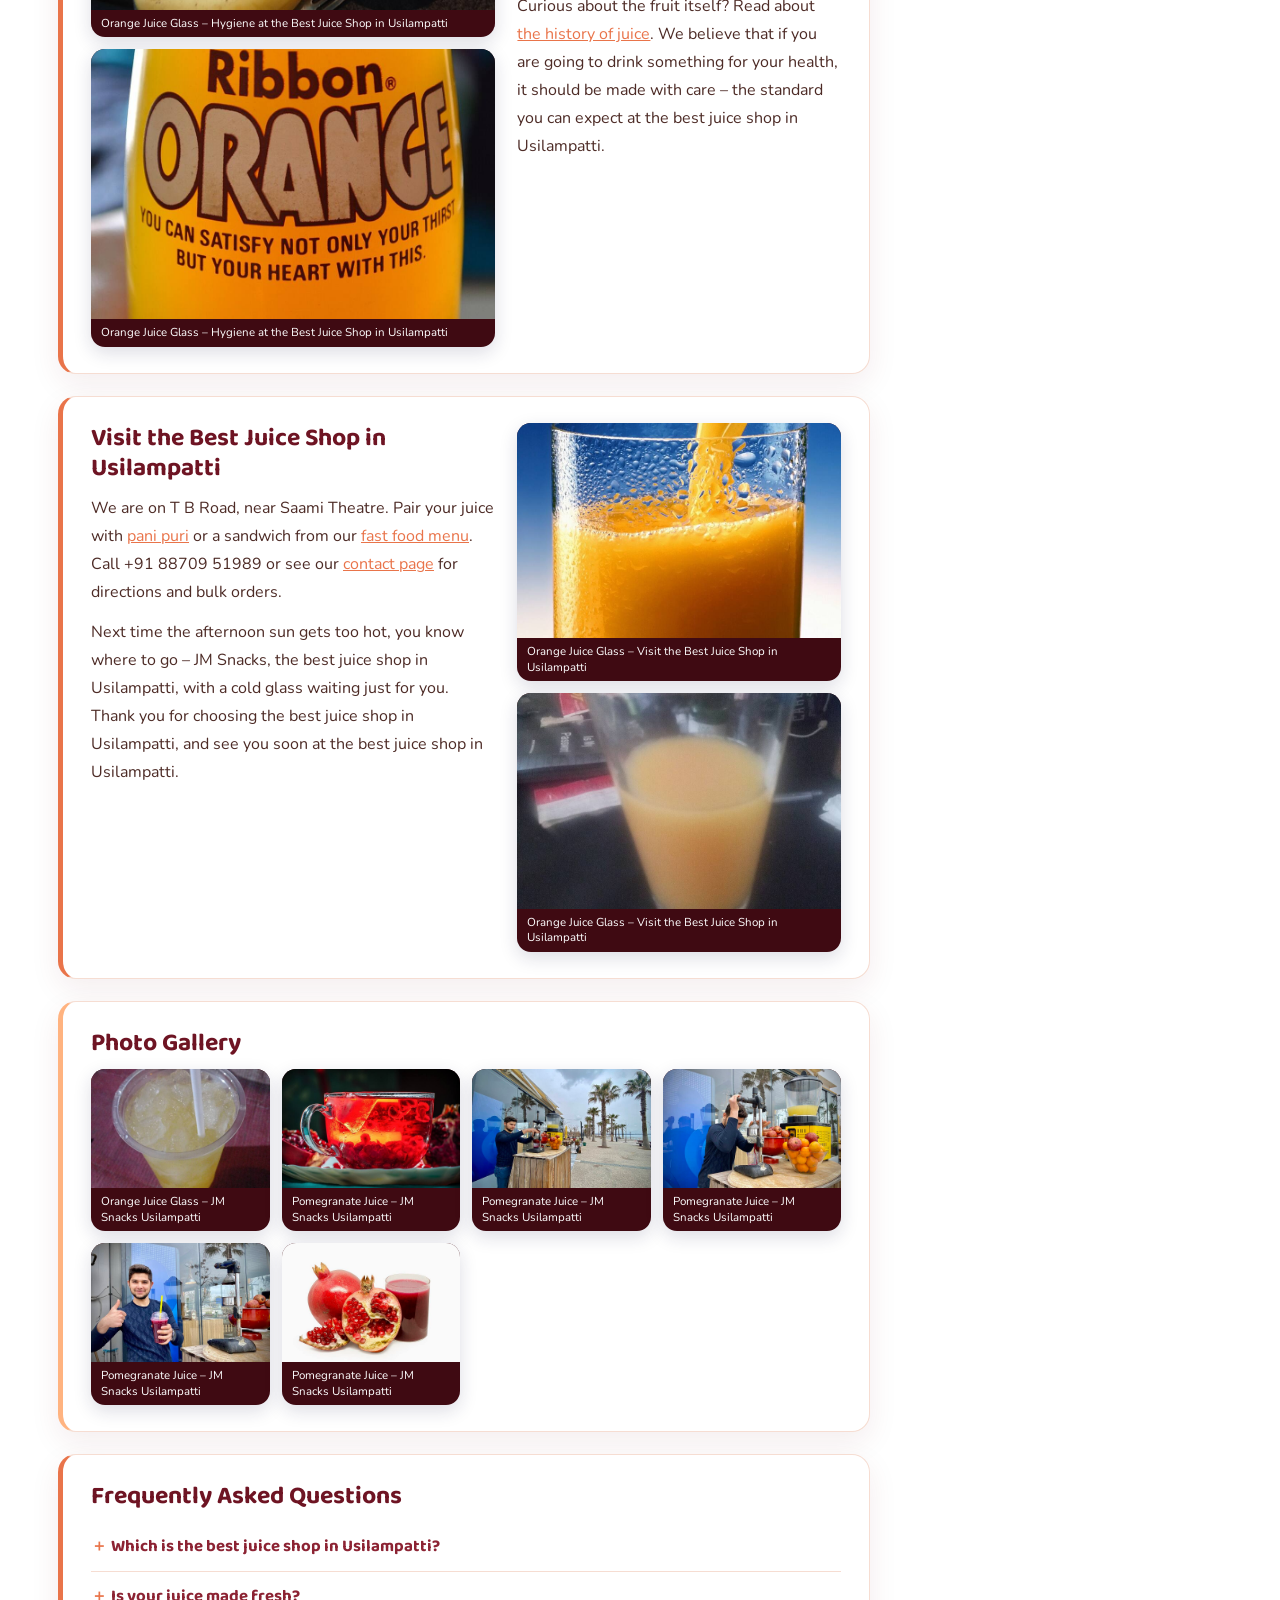
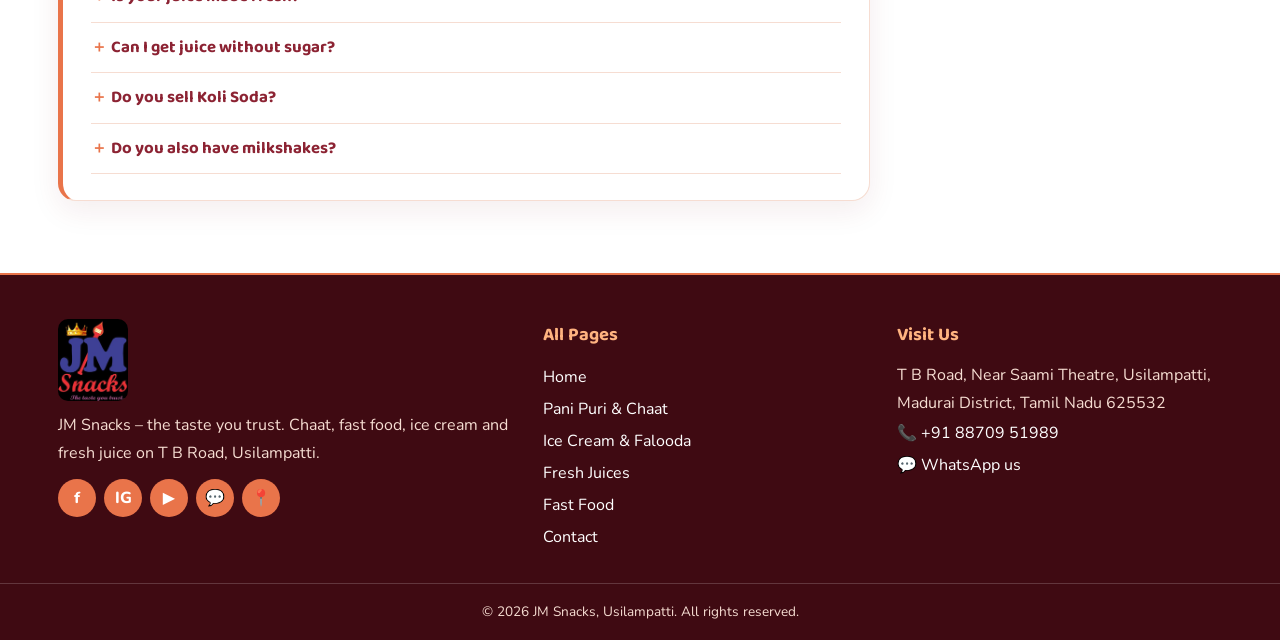
<file: juice-shop-usilampatti.html>
<!DOCTYPE html>
<html lang="en-IN">
<head>
<meta charset="UTF-8">
<meta name="viewport" content="width=device-width, initial-scale=1">
<title>Best Juice Shop in Usilampatti | Fresh Fruit Juice &amp; Mojitos – JM Snacks</title>
<meta name="description" content="JM Snacks is the best juice shop in Usilampatti for fresh fruit juice, mojitos, milkshakes and Koli Soda – made to order with filtered water.">
<meta name="keywords" content="Best juice shop in Usilampatti, Fresh juice shop in Usilampatti, Fresh fruit juice in Usilampatti, Milkshake shop in Usilampatti">
<meta name="robots" content="index, follow, max-image-preview:large">
<link rel="canonical" href="juice-shop-usilampatti.html">
<meta name="geo.region" content="IN-TN"><meta name="geo.placename" content="Usilampatti"><meta name="geo.position" content="9.9653;77.7910"><meta name="ICBM" content="9.9653, 77.7910">
<meta property="og:type" content="website"><meta property="og:site_name" content="JM Snacks"><meta property="og:locale" content="en_IN">
<meta property="og:title" content="Best Juice Shop in Usilampatti | Fresh Fruit Juice &amp; Mojitos – JM Snacks"><meta property="og:description" content="JM Snacks is the best juice shop in Usilampatti for fresh fruit juice, mojitos, milkshakes and Koli Soda – made to order with filtered water."><meta property="og:url" content="juice-shop-usilampatti.html"><meta property="og:image" content="images/fresh-juice-usilampatti.jpg">
<meta name="twitter:card" content="summary_large_image"><meta name="twitter:title" content="Best Juice Shop in Usilampatti | Fresh Fruit Juice &amp; Mojitos – JM Snacks"><meta name="twitter:description" content="JM Snacks is the best juice shop in Usilampatti for fresh fruit juice, mojitos, milkshakes and Koli Soda – made to order with filtered water."><meta name="twitter:image" content="images/fresh-juice-usilampatti.jpg">
<link rel="icon" type="image/png" href="images/favicon.png">
<link rel="preconnect" href="https://fonts.googleapis.com"><link rel="preconnect" href="https://fonts.gstatic.com" crossorigin>
<link href="https://fonts.googleapis.com/css2?family=Baloo+2:wght@600;800&family=Nunito:wght@400;700&display=swap" rel="stylesheet">
<link rel="stylesheet" href="css/style.css">
<script type="application/ld+json">{"@context": "https://schema.org", "@graph": [{"@type": ["Restaurant", "LocalBusiness"], "@id": "#business", "name": "JM Snacks", "slogan": "The taste you trust", "telephone": "+91-8870951989", "image": "images/jm-snacks-combo-offers-usilampatti.jpg", "logo": "images/jm-snacks-logo.jpg", "priceRange": "₹", "servesCuisine": ["Indian Street Food", "Chaat", "Fast Food", "Ice Cream", "Juice"], "address": {"@type": "PostalAddress", "streetAddress": "T B Road, Near Saami Theatre", "addressLocality": "Usilampatti", "addressRegion": "Tamil Nadu", "postalCode": "625532", "addressCountry": "IN"}, "geo": {"@type": "GeoCoordinates", "latitude": 9.9653, "longitude": 77.791}, "areaServed": "Usilampatti"}, {"@type": "WebPage", "name": "Best Juice Shop in Usilampatti | Fresh Fruit Juice & Mojitos – JM Snacks", "description": "JM Snacks is the best juice shop in Usilampatti for fresh fruit juice, mojitos, milkshakes and Koli Soda – made to order with filtered water.", "speakable": {"@type": "SpeakableSpecification", "cssSelector": ["h1", ".lead"]}}, {"@type": "BreadcrumbList", "itemListElement": [{"@type": "ListItem", "position": 1, "name": "Home", "item": "index.html"}, {"@type": "ListItem", "position": 2, "name": "Fresh Juices", "item": "juice-shop-usilampatti.html"}]}, {"@type": "FAQPage", "mainEntity": [{"@type": "Question", "name": "Which is the best juice shop in Usilampatti?", "acceptedAnswer": {"@type": "Answer", "text": "JM Snacks on T B Road is known as the best juice shop in Usilampatti for juice made fresh to order."}}, {"@type": "Question", "name": "Is your juice made fresh?", "acceptedAnswer": {"@type": "Answer", "text": "Yes. Every glass is made only after you order."}}, {"@type": "Question", "name": "Can I get juice without sugar?", "acceptedAnswer": {"@type": "Answer", "text": "Yes, we can make any juice without sugar or ice."}}, {"@type": "Question", "name": "Do you sell Koli Soda?", "acceptedAnswer": {"@type": "Answer", "text": "Yes – plain, lemon and masala Koli Soda."}}, {"@type": "Question", "name": "Do you also have milkshakes?", "acceptedAnswer": {"@type": "Answer", "text": "Yes – mango, chocolate, strawberry and Oreo shakes made with real ice cream."}}]}]}</script>
</head>
<body>
<div class="topbar"><div class="wrap"><span>📍 T B Road, Near Saami Theatre, Usilampatti</span><a href="tel:+918870951989">📞 +91 88709 51989</a></div></div>
<header class="hdr"><div class="wrap">
<a href="index.html" class="logo"><img src="images/jm-snacks-logo.jpg" alt="JM Snacks logo – best snack shop in Usilampatti" width="48" height="56"><span><b>JM Snacks</b><small>The taste you trust…</small></span></a>
<nav class="nav" aria-label="Main"><a href="index.html" class="">Home</a><a href="pani-puri-chaat-usilampatti.html" class="">Pani Puri & Chaat</a><a href="ice-cream-shop-usilampatti.html" class="">Ice Cream & Falooda</a><a href="juice-shop-usilampatti.html" class="active">Fresh Juices</a><a href="fast-food-usilampatti.html" class="">Fast Food</a><a href="contact.html" class="">Contact</a></nav>
<a href="tel:+918870951989" class="callbtn">📞 88709 51989</a>
<button class="burger" aria-label="Open menu" onclick="document.body.classList.toggle('nav-open')">☰</button>
</div></header>
<div class="hero" style="background-image:linear-gradient(90deg,rgba(63,10,18,.93),rgba(63,10,18,.45)),url('images/fresh-juice-usilampatti.jpg')"><div class="wrap">
<nav class="crumbs" aria-label="Breadcrumb"><a href="index.html">Home</a> <span class="sep">/</span> <span aria-current="page">Fresh Juices</span></nav>
<h1>Best Juice Shop in Usilampatti – Fresh Fruit Juice, Mojitos &amp; Coolers</h1><p class="lead">Freshly squeezed, never from a packet. JM Snacks is the best juice shop in Usilampatti for watermelon, mosambi, pomegranate, mango and lime.</p>
<div class="cta"><a href="https://wa.me/918870951989" class="btn gold" target="_blank" rel="noopener">Order on WhatsApp</a><a href="tel:+918870951989" class="btn ghost">Call Now</a></div>
</div></div>
<div class="wrap layout">
<main class="content">
<div class="stats reveal"><div><b>₹99</b><span>Combo meals</span></div><div><b>₹49</b><span>Chaat combos</span></div><div><b>40+</b><span>Menu items</span></div><div><b>100%</b><span>Fresh daily</span></div></div>
<section id="why-locals-call-us-the-best-juice-shop-in-usilampatti" class="row2 reveal "><div class="txt"><h2>Why Locals Call Us the Best Juice Shop in Usilampatti</h2><p>A glass of juice should taste like the fruit it came from. That sounds obvious, but many places add too much sugar, ice or flavoured syrup. At JM Snacks, every juice is pressed or blended fresh when you order. That simple promise is the main reason customers call us the best juice shop in Usilampatti.</p><p>We pick our fruit from local markets every morning and choose only ripe, sweet produce. Watermelon, mosambi, pomegranate, mango, pineapple, grapes and orange rotate with the season, and lime is always available. We use filtered water and hygienic ice, and the juicer is cleaned after every few orders.</p><p>Ask for no sugar, less sugar, no ice or extra salt and pepper – we will make it exactly the way you like. A good juice shop listens, and we are proud to be that kind of place.</p></div><div class="pics"><figure class="ph"><img src="images/juice/juice-1.jpg" alt="Watermelon Juice – Why Locals Call Us the Best Juice Shop in Usilampatti" title="Watermelon Juice – Why Locals Call Us the Best Juice Shop in Usilampatti" loading="lazy" width="900" height="600"><figcaption>Watermelon Juice – Why Locals Call Us the Best Juice Shop in Usilampatti </figcaption></figure><figure class="ph"><img src="images/juice/juice-2.jpg" alt="Watermelon Juice – Why Locals Call Us the Best Juice Shop in Usilampatti" title="Watermelon Juice – Why Locals Call Us the Best Juice Shop in Usilampatti" loading="lazy" width="900" height="600"><figcaption>Watermelon Juice – Why Locals Call Us the Best Juice Shop in Usilampatti </figcaption></figure></div></section>
<section id="a-fresh-juice-shop-in-usilampatti-you-can-trust" class="row2 reveal rev"><div class="txt"><h2>A Fresh Juice Shop in Usilampatti You Can Trust</h2><p>There is a difference between a juice stall and a fresh juice shop in Usilampatti that takes quality seriously. We never prepare juice in advance and leave it sitting in jugs. We never mix old fruit with new. And we never water down the glass to cut costs.</p><p>This approach has earned us loyal customers – office workers who stop by for a mosambi juice every morning, mothers who buy pomegranate juice for their children and elders who prefer a plain lime juice without sugar. For all of them, we are the fresh juice shop in Usilampatti they trust.</p></div><div class="pics"><figure class="ph"><img src="images/juice/juice-3.jpg" alt="Watermelon Juice – A Fresh Juice Shop in Usilampatti You Can Trust" title="Watermelon Juice – A Fresh Juice Shop in Usilampatti You Can Trust" loading="lazy" width="900" height="600"><figcaption>Watermelon Juice – A Fresh Juice Shop in Usilampatti You Can Trust </figcaption></figure><figure class="ph"><img src="images/juice/juice-5.jpg" alt="Watermelon Juice – A Fresh Juice Shop in Usilampatti You Can Trust" title="Watermelon Juice – A Fresh Juice Shop in Usilampatti You Can Trust" loading="lazy" width="900" height="600"><figcaption>Watermelon Juice – A Fresh Juice Shop in Usilampatti You Can Trust </figcaption></figure></div></section>
<figure class="fig reveal"><img src="images/fresh-juice-usilampatti.jpg" alt="Glasses of watermelon, mosambi, pomegranate, mango and lime juice at the best juice shop in Usilampatti" title="Glasses of watermelon, mosambi, pomegranate, mango and lime juice at the best juice shop in Usilampatti" loading="lazy" width="1280" height="800"><figcaption>Glasses of watermelon, mosambi, pomegranate, mango and lime juice at the best juice shop in Usilampatti</figcaption></figure>
<section id="fresh-fruit-juice-in-usilampatti-our-menu" class="row2 reveal "><div class="txt"><h2>Fresh Fruit Juice in Usilampatti – Our Menu</h2><p>Our fresh fruit juice in Usilampatti menu includes watermelon juice, mosambi (sweet lime) juice, pomegranate juice, mango juice, pineapple juice, grape juice, orange juice, mixed fruit juice, lime juice and lime soda. During the season we also add muskmelon, sapota and custard apple.</p><p>Fruits are naturally rich in vitamins and water. The <a href="https://www.who.int/news-room/fact-sheets/detail/healthy-diet" target="_blank" rel="noopener">World Health Organization</a> recommends fruit as part of a balanced diet, and the <a href="https://www.nin.res.in/" target="_blank" rel="noopener">National Institute of Nutrition</a> shares great information on Indian fruits. Enjoying fresh fruit juice in Usilampatti on a hot afternoon is one tasty way to stay hydrated.</p></div><div class="pics"><figure class="ph"><img src="images/juice/juice-6.jpg" alt="Watermelon Juice – Fresh Fruit Juice in Usilampatti – Our Menu" title="Watermelon Juice – Fresh Fruit Juice in Usilampatti – Our Menu" loading="lazy" width="900" height="600"><figcaption>Watermelon Juice – Fresh Fruit Juice in Usilampatti – Our Menu </figcaption></figure><figure class="ph"><img src="images/juice/juice-7.jpg" alt="Watermelon Juice – Fresh Fruit Juice in Usilampatti – Our Menu" title="Watermelon Juice – Fresh Fruit Juice in Usilampatti – Our Menu" loading="lazy" width="900" height="600"><figcaption>Watermelon Juice – Fresh Fruit Juice in Usilampatti – Our Menu </figcaption></figure></div></section>
<section id="mojitos-coolers-and-koli-soda" class="row2 reveal rev"><div class="txt"><h2>Mojitos, Coolers and Koli Soda</h2><p>Not every drink has to be a juice. Our virgin mojitos – mint, blue curacao, strawberry and lemon – are fizzy, cool and perfect after spicy chaat. We also serve Koli Soda, the classic marble soda that so many of us grew up with, in plain, lemon and masala versions.</p><p>These drinks are part of our ₹99 combos too. Try the Mojito + Chicken Momos + Cool Drink combo, or explore all the combos on our <a href="index.html">home page</a>.</p></div><div class="pics"><figure class="ph"><img src="images/juice/juice-8.jpg" alt="Watermelon Juice – Mojitos, Coolers and Koli Soda" title="Watermelon Juice – Mojitos, Coolers and Koli Soda" loading="lazy" width="900" height="600"><figcaption>Watermelon Juice – Mojitos, Coolers and Koli Soda </figcaption></figure><figure class="ph"><img src="images/juice/juice-9.jpg" alt="Orange Juice Glass – Mojitos, Coolers and Koli Soda" title="Orange Juice Glass – Mojitos, Coolers and Koli Soda" loading="lazy" width="900" height="600"><figcaption>Orange Juice Glass – Mojitos, Coolers and Koli Soda </figcaption></figure></div></section>
<section id="thick-shakes-from-a-popular-milkshake-shop-in-usilampatti" class="row2 reveal "><div class="txt"><h2>Thick Shakes from a Popular Milkshake Shop in Usilampatti</h2><p>Juice not filling enough? Our shakes are made with chilled milk and real ice cream. Mango, chocolate, strawberry, Oreo and butterscotch are customer favourites, and many people now see us as a reliable milkshake shop in Usilampatti as well as a juice counter.</p><p>For the full dessert experience – including royal falooda and sundaes – visit our <a href="ice-cream-shop-usilampatti.html">ice cream page</a>. Our neighbours who enjoy a shake after college often say we are their favourite milkshake shop in Usilampatti.</p></div><div class="pics"><figure class="ph"><img src="images/juice/juice-10.jpg" alt="Orange Juice Glass – Thick Shakes from a Popular Milkshake Shop in Usilampatti" title="Orange Juice Glass – Thick Shakes from a Popular Milkshake Shop in Usilampatti" loading="lazy" width="900" height="600"><figcaption>Orange Juice Glass – Thick Shakes from a Popular Milkshake Shop in Usilampatti </figcaption></figure><figure class="ph"><img src="images/juice/juice-11.jpg" alt="Orange Juice Glass – Thick Shakes from a Popular Milkshake Shop in Usilampatti" title="Orange Juice Glass – Thick Shakes from a Popular Milkshake Shop in Usilampatti" loading="lazy" width="900" height="600"><figcaption>Orange Juice Glass – Thick Shakes from a Popular Milkshake Shop in Usilampatti </figcaption></figure></div></section>
<section id="hygiene-at-the-best-juice-shop-in-usilampatti" class="row2 reveal rev"><div class="txt"><h2>Hygiene at the Best Juice Shop in Usilampatti</h2><p>Cleanliness is non-negotiable. Fruits are washed in clean water, knives and boards are kept separate for fruit, glasses are washed in hot water and the ice we use is made from filtered water. We follow guidance from <a href="https://www.fssai.gov.in/" target="_blank" rel="noopener">FSSAI</a> and <a href="https://eatrightindia.gov.in/" target="_blank" rel="noopener">Eat Right India</a>.</p><p>Curious about the fruit itself? Read about <a href="https://en.wikipedia.org/wiki/Juice" target="_blank" rel="noopener">the history of juice</a>. We believe that if you are going to drink something for your health, it should be made with care – the standard you can expect at the best juice shop in Usilampatti.</p></div><div class="pics"><figure class="ph"><img src="images/juice/juice-12.jpg" alt="Orange Juice Glass – Hygiene at the Best Juice Shop in Usilampatti" title="Orange Juice Glass – Hygiene at the Best Juice Shop in Usilampatti" loading="lazy" width="900" height="600"><figcaption>Orange Juice Glass – Hygiene at the Best Juice Shop in Usilampatti </figcaption></figure><figure class="ph"><img src="images/juice/juice-13.jpg" alt="Orange Juice Glass – Hygiene at the Best Juice Shop in Usilampatti" title="Orange Juice Glass – Hygiene at the Best Juice Shop in Usilampatti" loading="lazy" width="900" height="600"><figcaption>Orange Juice Glass – Hygiene at the Best Juice Shop in Usilampatti </figcaption></figure></div></section>
<section id="visit-the-best-juice-shop-in-usilampatti" class="row2 reveal "><div class="txt"><h2>Visit the Best Juice Shop in Usilampatti</h2><p>We are on T B Road, near Saami Theatre. Pair your juice with <a href="pani-puri-chaat-usilampatti.html">pani puri</a> or a sandwich from our <a href="fast-food-usilampatti.html">fast food menu</a>. Call +91 88709 51989 or see our <a href="contact.html">contact page</a> for directions and bulk orders.</p><p>Next time the afternoon sun gets too hot, you know where to go – JM Snacks, the best juice shop in Usilampatti, with a cold glass waiting just for you. Thank you for choosing the best juice shop in Usilampatti, and see you soon at the best juice shop in Usilampatti.</p></div><div class="pics"><figure class="ph"><img src="images/juice/juice-14.jpg" alt="Orange Juice Glass – Visit the Best Juice Shop in Usilampatti" title="Orange Juice Glass – Visit the Best Juice Shop in Usilampatti" loading="lazy" width="900" height="600"><figcaption>Orange Juice Glass – Visit the Best Juice Shop in Usilampatti </figcaption></figure><figure class="ph"><img src="images/juice/juice-15.jpg" alt="Orange Juice Glass – Visit the Best Juice Shop in Usilampatti" title="Orange Juice Glass – Visit the Best Juice Shop in Usilampatti" loading="lazy" width="900" height="600"><figcaption>Orange Juice Glass – Visit the Best Juice Shop in Usilampatti </figcaption></figure></div></section>
<section class="gal reveal"><h2>Photo Gallery</h2><div class="grid"><figure class="ph"><img src="images/juice/juice-16.jpg" alt="Orange Juice Glass – JM Snacks Usilampatti" title="Orange Juice Glass – JM Snacks Usilampatti" loading="lazy" width="900" height="600"><figcaption>Orange Juice Glass – JM Snacks Usilampatti </figcaption></figure><figure class="ph"><img src="images/juice/juice-17.jpg" alt="Pomegranate Juice – JM Snacks Usilampatti" title="Pomegranate Juice – JM Snacks Usilampatti" loading="lazy" width="900" height="600"><figcaption>Pomegranate Juice – JM Snacks Usilampatti </figcaption></figure><figure class="ph"><img src="images/juice/juice-18.jpg" alt="Pomegranate Juice – JM Snacks Usilampatti" title="Pomegranate Juice – JM Snacks Usilampatti" loading="lazy" width="900" height="600"><figcaption>Pomegranate Juice – JM Snacks Usilampatti </figcaption></figure><figure class="ph"><img src="images/juice/juice-19.jpg" alt="Pomegranate Juice – JM Snacks Usilampatti" title="Pomegranate Juice – JM Snacks Usilampatti" loading="lazy" width="900" height="600"><figcaption>Pomegranate Juice – JM Snacks Usilampatti </figcaption></figure><figure class="ph"><img src="images/juice/juice-20.jpg" alt="Pomegranate Juice – JM Snacks Usilampatti" title="Pomegranate Juice – JM Snacks Usilampatti" loading="lazy" width="900" height="600"><figcaption>Pomegranate Juice – JM Snacks Usilampatti </figcaption></figure><figure class="ph"><img src="images/juice/juice-21.jpg" alt="Pomegranate Juice – JM Snacks Usilampatti" title="Pomegranate Juice – JM Snacks Usilampatti" loading="lazy" width="900" height="600"><figcaption>Pomegranate Juice – JM Snacks Usilampatti </figcaption></figure></div></section>

<section id="faq" class="reveal"><h2>Frequently Asked Questions</h2><details class="faq"><summary><h3>Which is the best juice shop in Usilampatti?</h3></summary><p>JM Snacks on T B Road is known as the best juice shop in Usilampatti for juice made fresh to order.</p></details><details class="faq"><summary><h3>Is your juice made fresh?</h3></summary><p>Yes. Every glass is made only after you order.</p></details><details class="faq"><summary><h3>Can I get juice without sugar?</h3></summary><p>Yes, we can make any juice without sugar or ice.</p></details><details class="faq"><summary><h3>Do you sell Koli Soda?</h3></summary><p>Yes – plain, lemon and masala Koli Soda.</p></details><details class="faq"><summary><h3>Do you also have milkshakes?</h3></summary><p>Yes – mango, chocolate, strawberry and Oreo shakes made with real ice cream.</p></details></section>
</main>
<aside class="side">
<div class="card toc"><h4>On this page</h4><a href="#why-locals-call-us-the-best-juice-shop-in-usilampatti"><span>›</span>Why Locals Call Us the Best Juice Shop in Usilampatti</a><a href="#a-fresh-juice-shop-in-usilampatti-you-can-trust"><span>›</span>A Fresh Juice Shop in Usilampatti You Can Trust</a><a href="#fresh-fruit-juice-in-usilampatti-our-menu"><span>›</span>Fresh Fruit Juice in Usilampatti – Our Menu</a><a href="#mojitos-coolers-and-koli-soda"><span>›</span>Mojitos, Coolers and Koli Soda</a><a href="#thick-shakes-from-a-popular-milkshake-shop-in-usilampatti"><span>›</span>Thick Shakes from a Popular Milkshake Shop in Usilampatti</a><a href="#hygiene-at-the-best-juice-shop-in-usilampatti"><span>›</span>Hygiene at the Best Juice Shop in Usilampatti</a><a href="#visit-the-best-juice-shop-in-usilampatti"><span>›</span>Visit the Best Juice Shop in Usilampatti</a><a href="#faq"><span>›</span>Frequently Asked Questions</a></div>
<div class="card cats"><h4>Explore JM Snacks</h4><a href="index.html" class="">Home</a><a href="pani-puri-chaat-usilampatti.html" class="">Pani Puri & Chaat</a><a href="ice-cream-shop-usilampatti.html" class="">Ice Cream & Falooda</a><a href="juice-shop-usilampatti.html" class="on">Fresh Juices</a><a href="fast-food-usilampatti.html" class="">Fast Food</a><a href="contact.html" class="">Contact</a></div>
<form class="card enq" onsubmit="return sendWA(this)"><h4>Quick Order / Enquiry</h4>
<label>Name<input name="name" required placeholder="Your name"></label>
<label>Phone<input name="phone" type="tel" required placeholder="Mobile number"></label>
<label>Interested in<select name="msg"><option>Pani Puri &amp; Chaat</option><option>Ice Cream &amp; Falooda</option><option>Fresh Juice</option><option>Fast Food</option><option>₹99 Combo</option><option>Party Order</option></select></label><button class="btn gold" type="submit">Send via WhatsApp</button></form>
</aside>
</div>
<footer class="ftr"><div class="wrap fgrid">
<div><img src="images/jm-snacks-logo.jpg" alt="JM Snacks Usilampatti logo" width="70" height="82" loading="lazy"><p>JM Snacks – the taste you trust. Chaat, fast food, ice cream and fresh juice on T B Road, Usilampatti.</p><div class="social"><a href="https://www.facebook.com/" target="_blank" rel="noopener" aria-label="Facebook" title="Facebook">f</a><a href="https://www.instagram.com/" target="_blank" rel="noopener" aria-label="Instagram" title="Instagram">IG</a><a href="https://www.youtube.com/" target="_blank" rel="noopener" aria-label="YouTube" title="YouTube">▶</a><a href="https://wa.me/918870951989" target="_blank" rel="noopener" aria-label="WhatsApp" title="WhatsApp">💬</a><a href="https://maps.google.com/?q=JM+Snacks+T+B+Road+Usilampatti" target="_blank" rel="noopener" aria-label="Google Maps" title="Google Maps">📍</a></div></div>
<div><h5>All Pages</h5><ul><li><a href="index.html">Home</a></li><li><a href="pani-puri-chaat-usilampatti.html">Pani Puri & Chaat</a></li><li><a href="ice-cream-shop-usilampatti.html">Ice Cream & Falooda</a></li><li><a href="juice-shop-usilampatti.html">Fresh Juices</a></li><li><a href="fast-food-usilampatti.html">Fast Food</a></li><li><a href="contact.html">Contact</a></li></ul></div>
<div><h5>Visit Us</h5><p>T B Road, Near Saami Theatre, Usilampatti, Madurai District, Tamil Nadu 625532</p><p><a href="tel:+918870951989">📞 +91 88709 51989</a></p><p><a href="https://wa.me/918870951989" target="_blank" rel="noopener">💬 WhatsApp us</a></p></div>
</div><div class="copy">© 2026 JM Snacks, Usilampatti. All rights reserved.</div></footer>
<a class="wa-float" href="https://wa.me/918870951989" target="_blank" rel="noopener" aria-label="WhatsApp JM Snacks">💬</a>
<button class="totop" aria-label="Back to top" onclick="scrollTo({top:0,behavior:'smooth'})">↑</button>
<script src="js/main.js"></script>
</body></html>
</file>
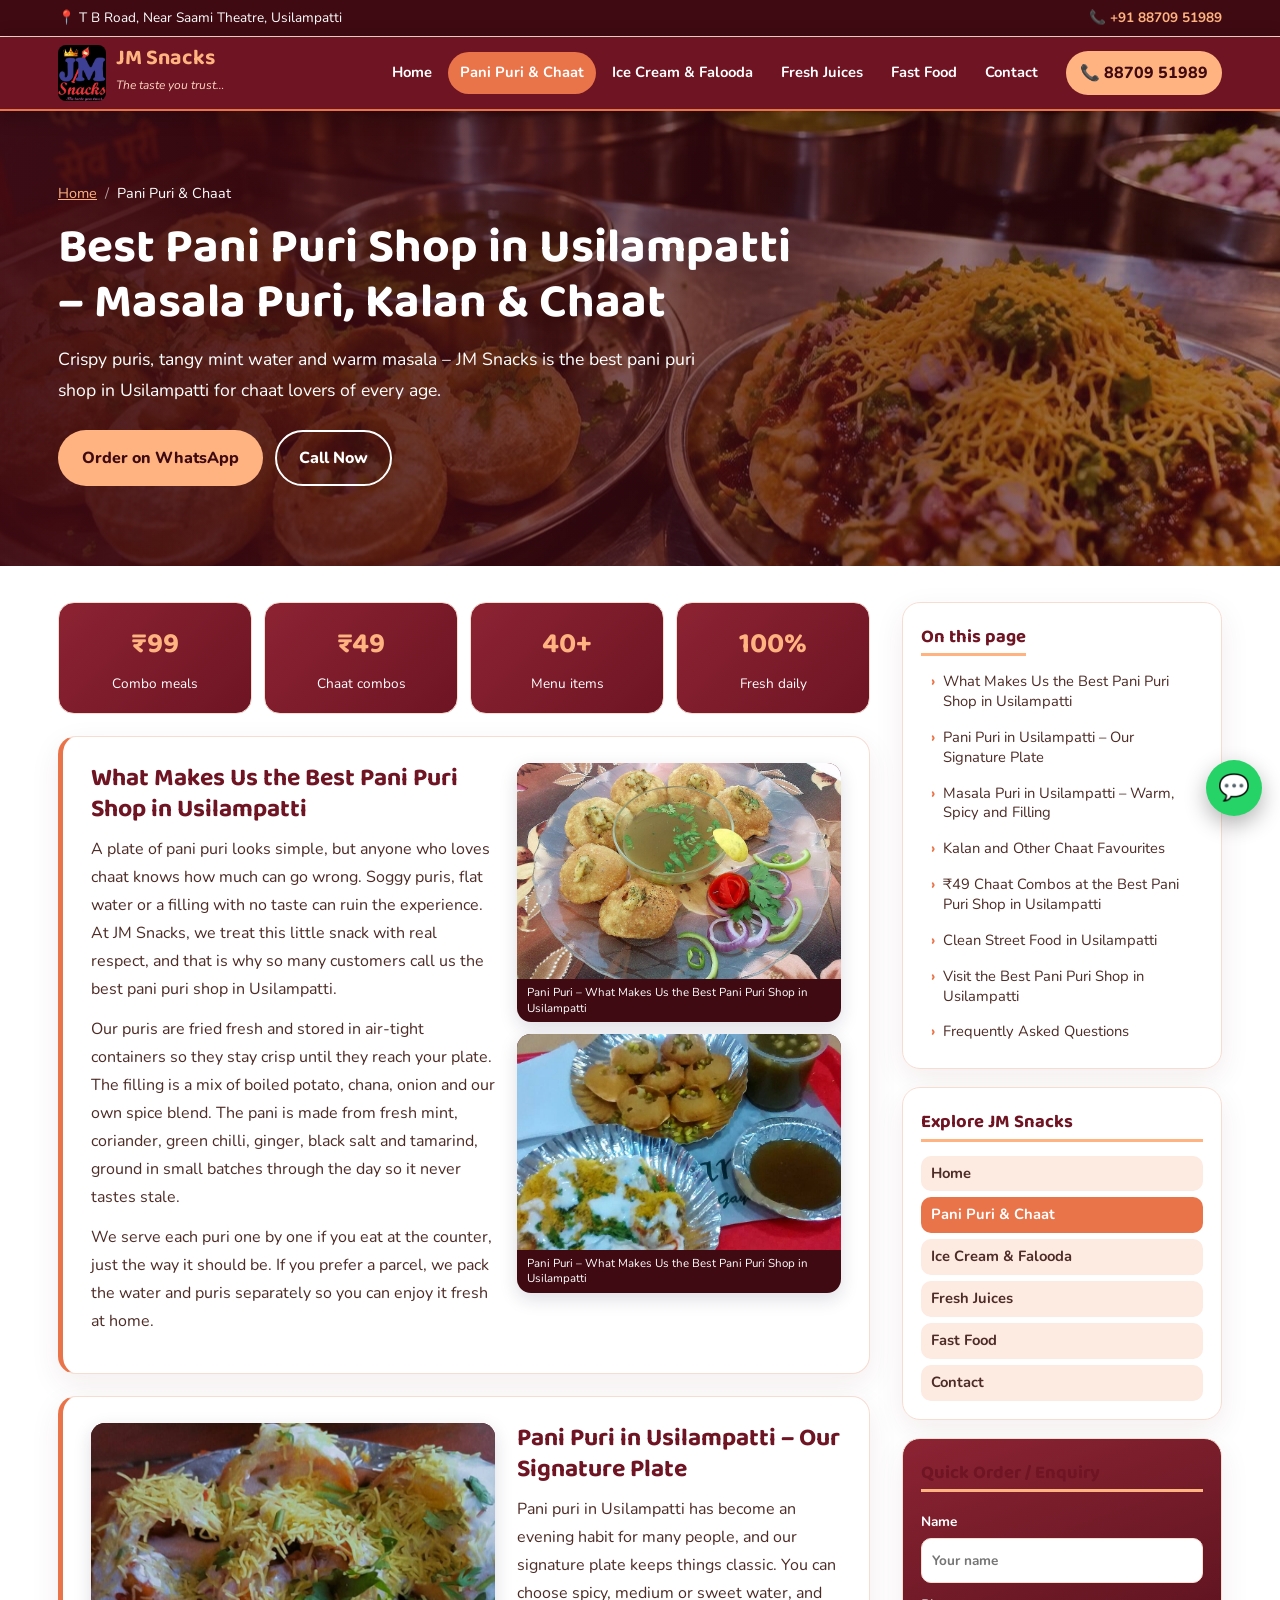
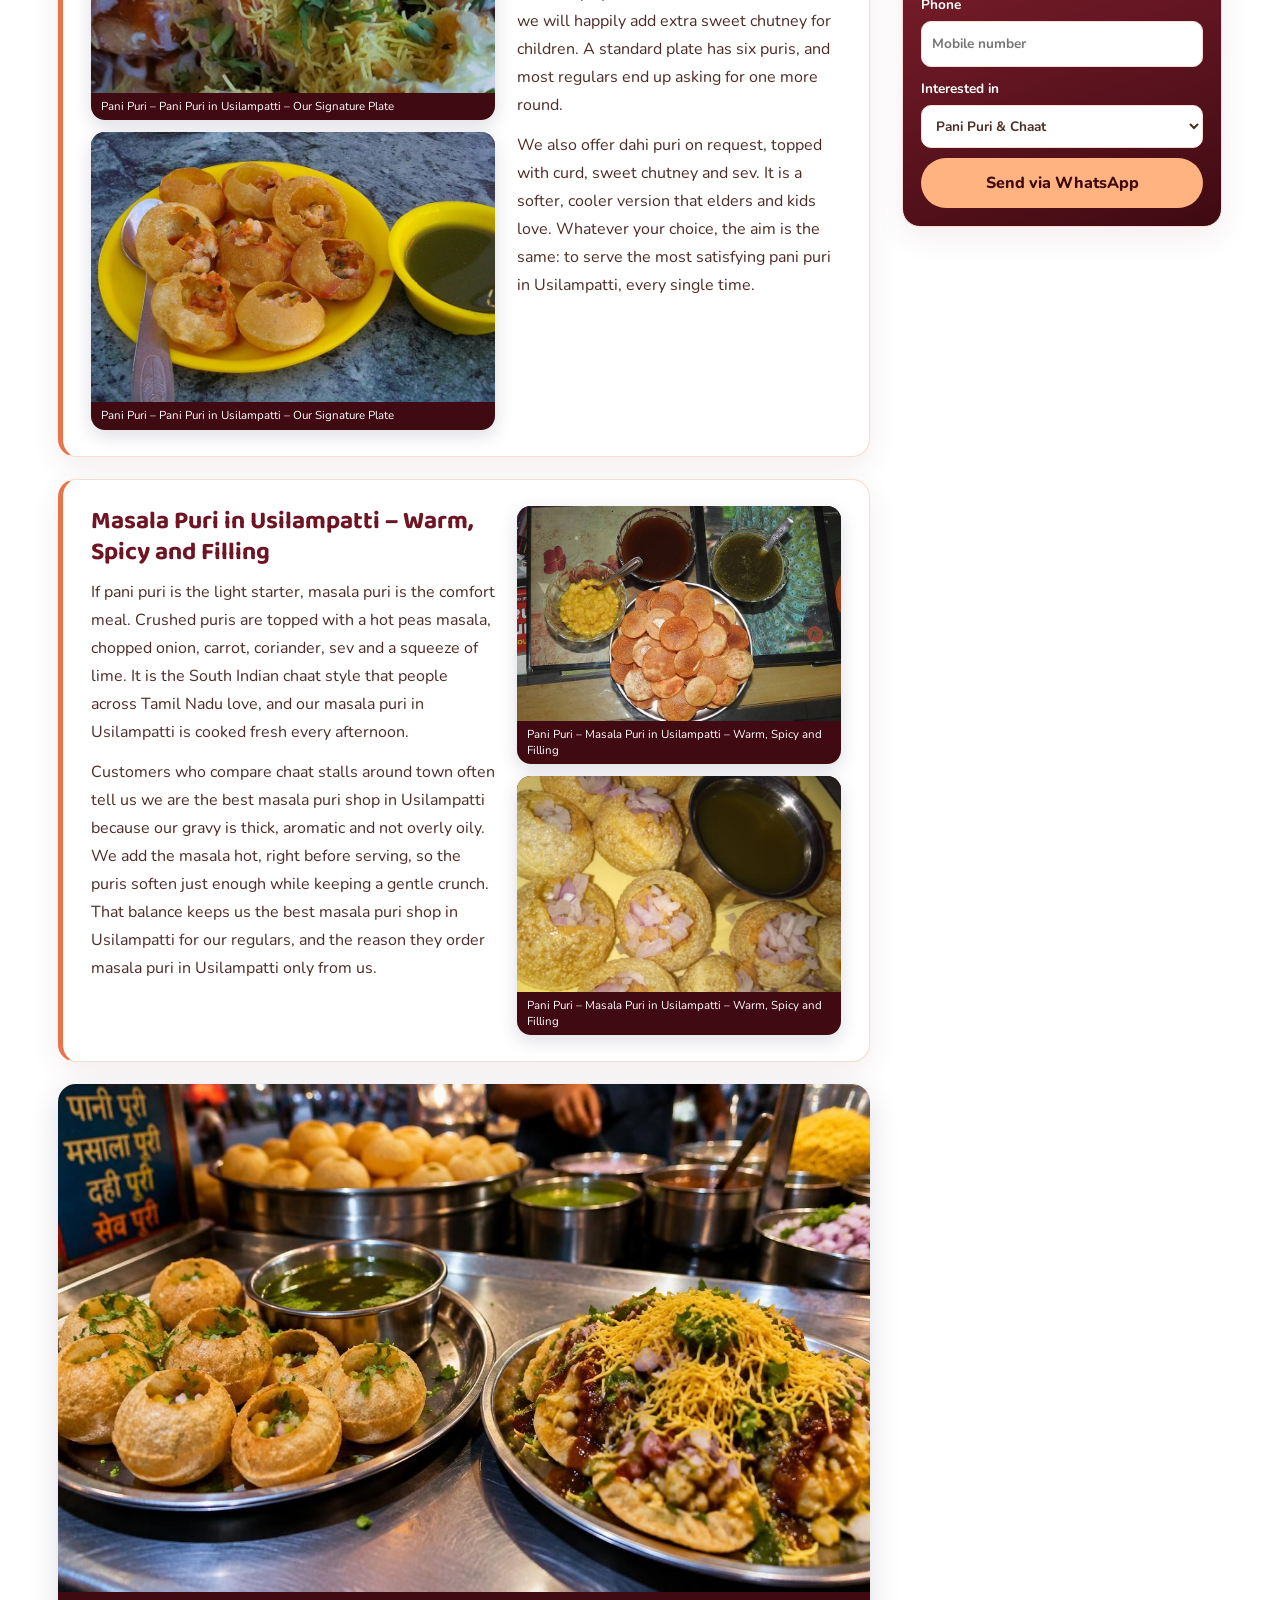
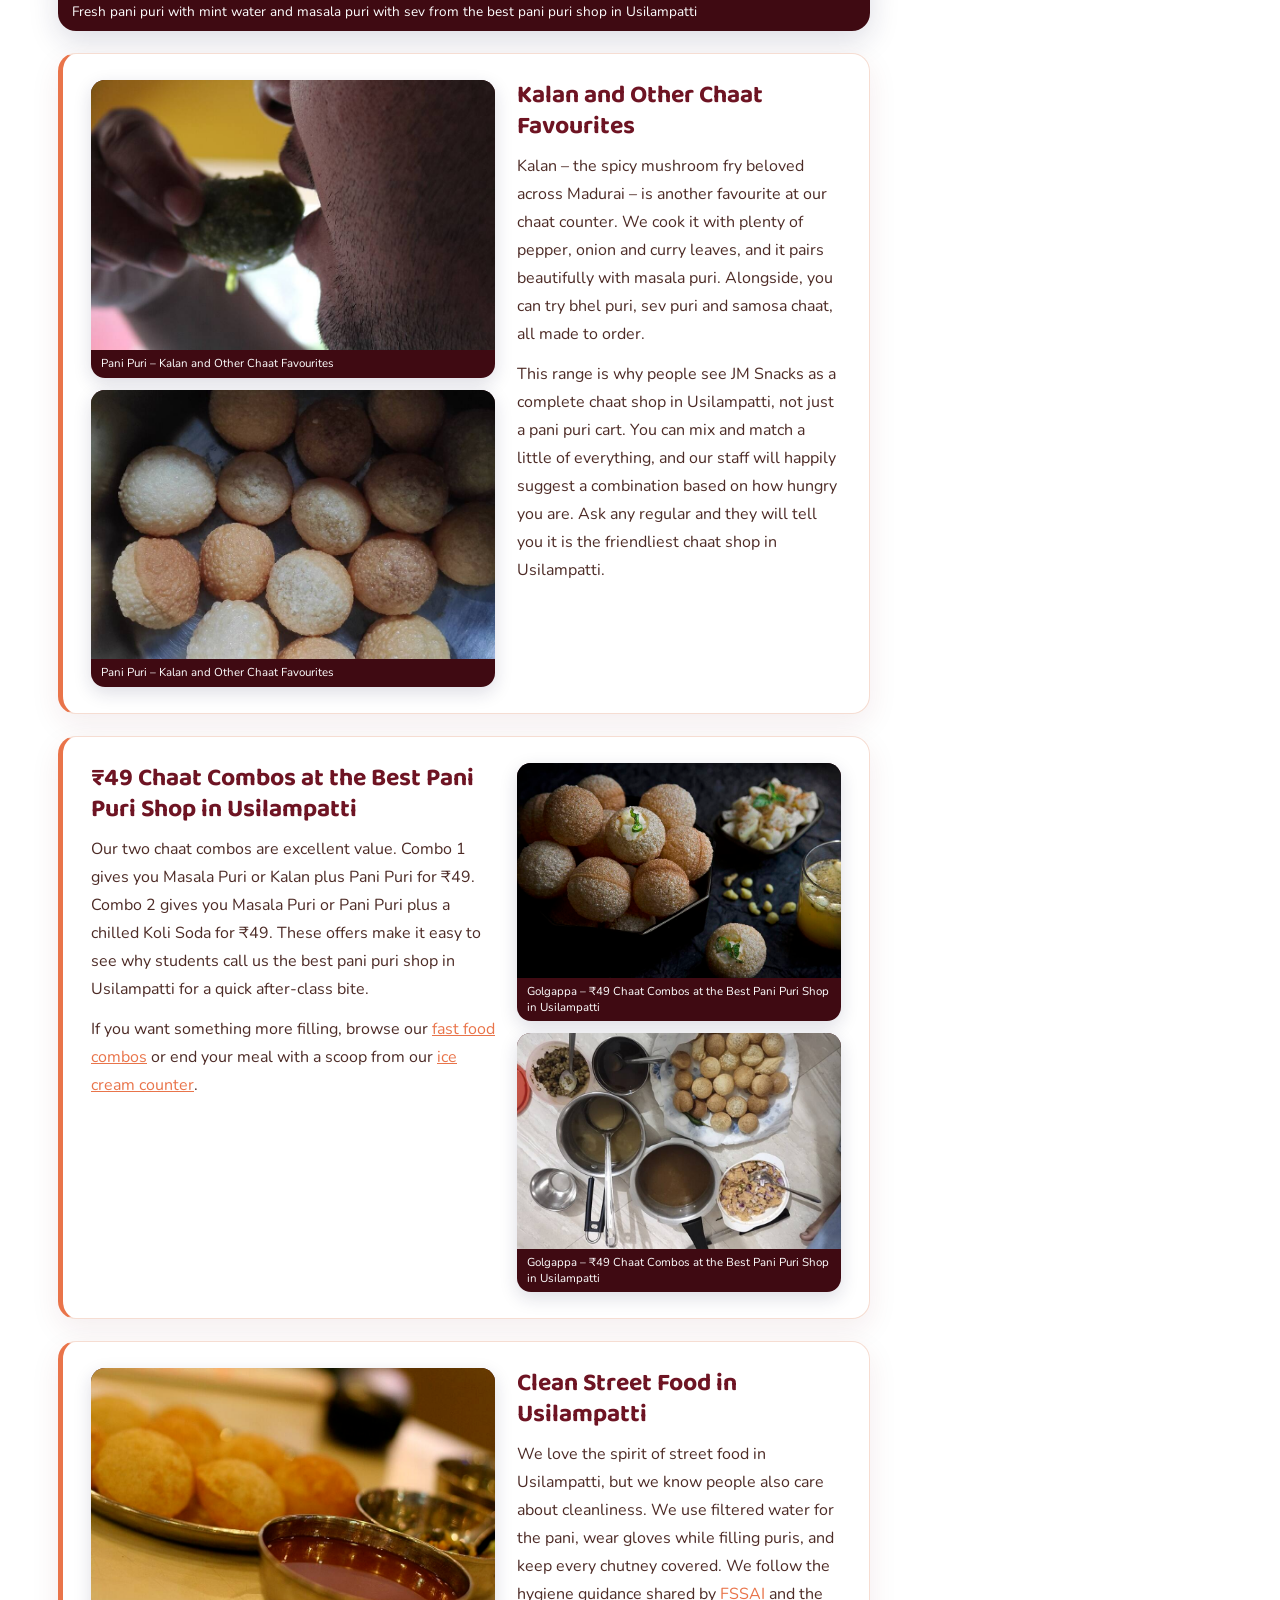
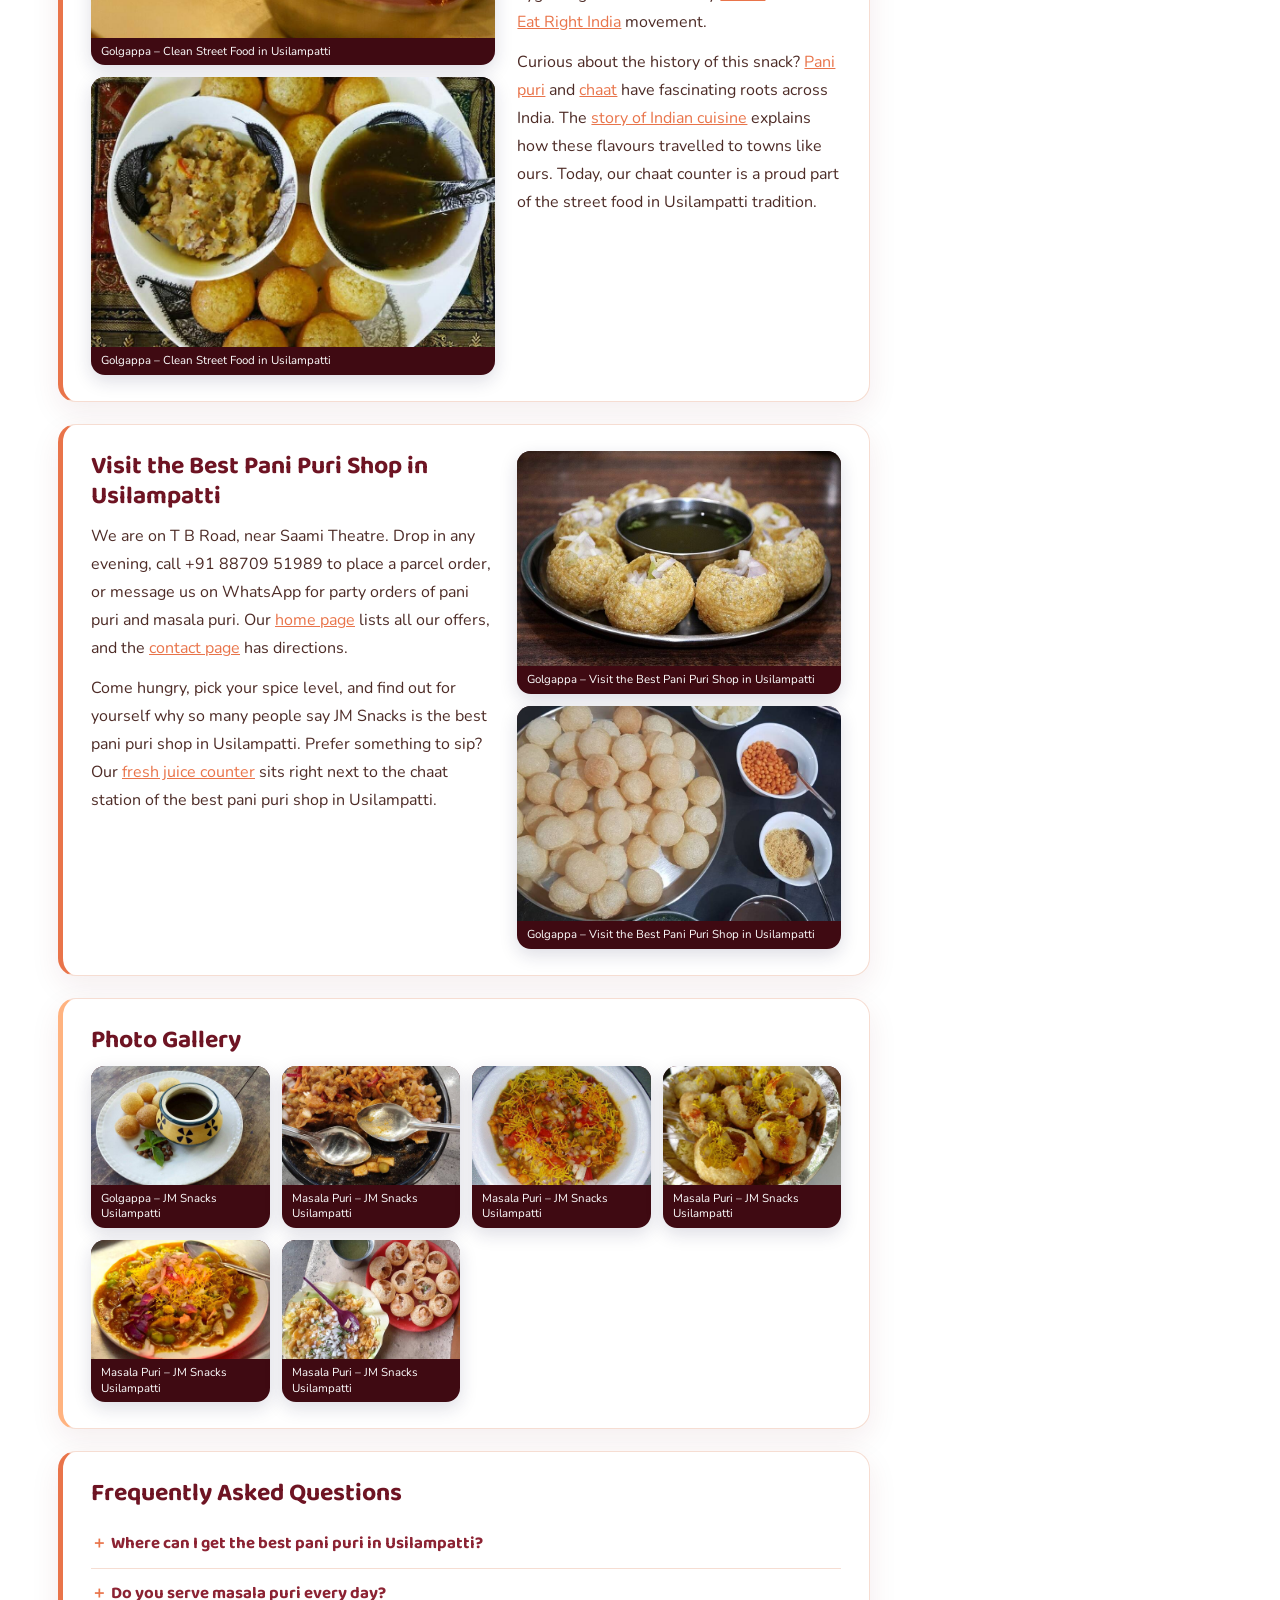
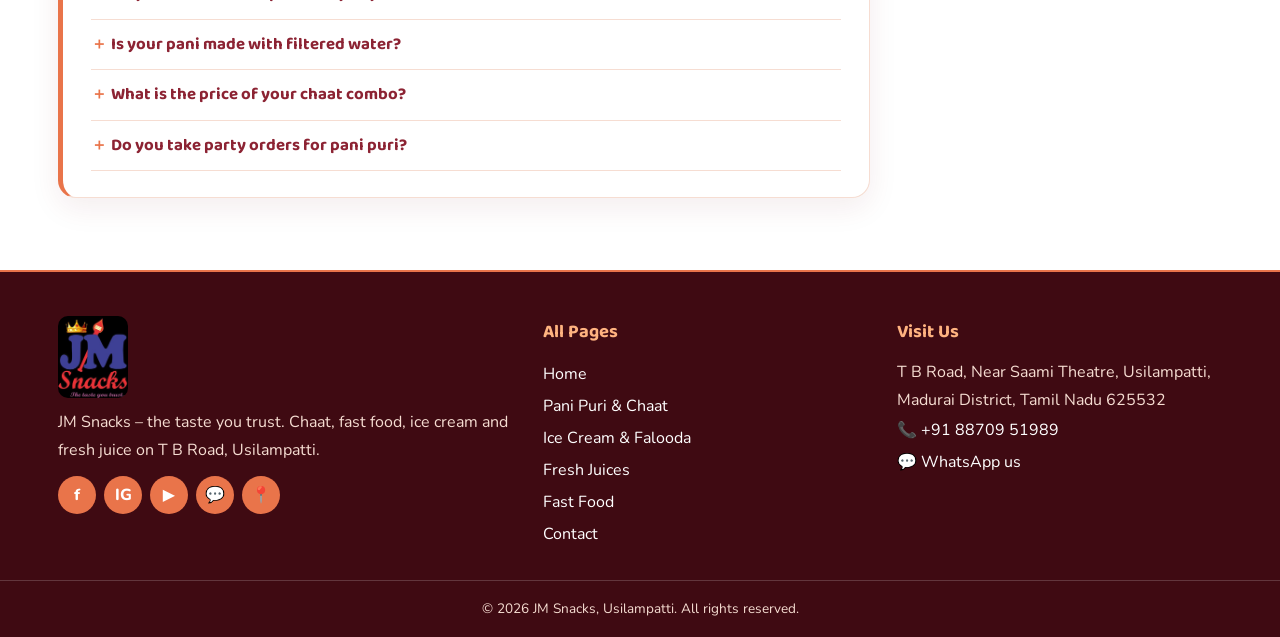
<file: pani-puri-chaat-usilampatti.html>
<!DOCTYPE html>
<html lang="en-IN">
<head>
<meta charset="UTF-8">
<meta name="viewport" content="width=device-width, initial-scale=1">
<title>Best Pani Puri Shop in Usilampatti | Masala Puri &amp; Chaat – JM Snacks</title>
<meta name="description" content="Craving pani puri in Usilampatti? JM Snacks is the best pani puri shop in Usilampatti for masala puri, kalan and chaat combos from ₹49.">
<meta name="keywords" content="Best pani puri shop in Usilampatti, Pani puri in Usilampatti, Masala puri in Usilampatti, Best masala puri shop in Usilampatti, Chaat shop in Usilampatti, Street food in Usilampatti">
<meta name="robots" content="index, follow, max-image-preview:large">
<link rel="canonical" href="pani-puri-chaat-usilampatti.html">
<meta name="geo.region" content="IN-TN"><meta name="geo.placename" content="Usilampatti"><meta name="geo.position" content="9.9653;77.7910"><meta name="ICBM" content="9.9653, 77.7910">
<meta property="og:type" content="website"><meta property="og:site_name" content="JM Snacks"><meta property="og:locale" content="en_IN">
<meta property="og:title" content="Best Pani Puri Shop in Usilampatti | Masala Puri &amp; Chaat – JM Snacks"><meta property="og:description" content="Craving pani puri in Usilampatti? JM Snacks is the best pani puri shop in Usilampatti for masala puri, kalan and chaat combos from ₹49."><meta property="og:url" content="pani-puri-chaat-usilampatti.html"><meta property="og:image" content="images/pani-puri-masala-puri-usilampatti.jpg">
<meta name="twitter:card" content="summary_large_image"><meta name="twitter:title" content="Best Pani Puri Shop in Usilampatti | Masala Puri &amp; Chaat – JM Snacks"><meta name="twitter:description" content="Craving pani puri in Usilampatti? JM Snacks is the best pani puri shop in Usilampatti for masala puri, kalan and chaat combos from ₹49."><meta name="twitter:image" content="images/pani-puri-masala-puri-usilampatti.jpg">
<link rel="icon" type="image/png" href="images/favicon.png">
<link rel="preconnect" href="https://fonts.googleapis.com"><link rel="preconnect" href="https://fonts.gstatic.com" crossorigin>
<link href="https://fonts.googleapis.com/css2?family=Baloo+2:wght@600;800&family=Nunito:wght@400;700&display=swap" rel="stylesheet">
<link rel="stylesheet" href="css/style.css">
<script type="application/ld+json">{"@context": "https://schema.org", "@graph": [{"@type": ["Restaurant", "LocalBusiness"], "@id": "#business", "name": "JM Snacks", "slogan": "The taste you trust", "telephone": "+91-8870951989", "image": "images/jm-snacks-combo-offers-usilampatti.jpg", "logo": "images/jm-snacks-logo.jpg", "priceRange": "₹", "servesCuisine": ["Indian Street Food", "Chaat", "Fast Food", "Ice Cream", "Juice"], "address": {"@type": "PostalAddress", "streetAddress": "T B Road, Near Saami Theatre", "addressLocality": "Usilampatti", "addressRegion": "Tamil Nadu", "postalCode": "625532", "addressCountry": "IN"}, "geo": {"@type": "GeoCoordinates", "latitude": 9.9653, "longitude": 77.791}, "areaServed": "Usilampatti"}, {"@type": "WebPage", "name": "Best Pani Puri Shop in Usilampatti | Masala Puri & Chaat – JM Snacks", "description": "Craving pani puri in Usilampatti? JM Snacks is the best pani puri shop in Usilampatti for masala puri, kalan and chaat combos from ₹49.", "speakable": {"@type": "SpeakableSpecification", "cssSelector": ["h1", ".lead"]}}, {"@type": "BreadcrumbList", "itemListElement": [{"@type": "ListItem", "position": 1, "name": "Home", "item": "index.html"}, {"@type": "ListItem", "position": 2, "name": "Pani Puri & Chaat", "item": "pani-puri-chaat-usilampatti.html"}]}, {"@type": "FAQPage", "mainEntity": [{"@type": "Question", "name": "Where can I get the best pani puri in Usilampatti?", "acceptedAnswer": {"@type": "Answer", "text": "JM Snacks on T B Road is widely known as the best pani puri shop in Usilampatti, with fresh puris and mint water made daily."}}, {"@type": "Question", "name": "Do you serve masala puri every day?", "acceptedAnswer": {"@type": "Answer", "text": "Yes, our masala puri is cooked fresh every afternoon and served hot."}}, {"@type": "Question", "name": "Is your pani made with filtered water?", "acceptedAnswer": {"@type": "Answer", "text": "Yes. All our pani and chutneys use filtered water and fresh herbs."}}, {"@type": "Question", "name": "What is the price of your chaat combo?", "acceptedAnswer": {"@type": "Answer", "text": "Our chaat combos start at ₹49."}}, {"@type": "Question", "name": "Do you take party orders for pani puri?", "acceptedAnswer": {"@type": "Answer", "text": "Yes, call or WhatsApp +91 88709 51989 at least one day ahead."}}]}]}</script>
</head>
<body>
<div class="topbar"><div class="wrap"><span>📍 T B Road, Near Saami Theatre, Usilampatti</span><a href="tel:+918870951989">📞 +91 88709 51989</a></div></div>
<header class="hdr"><div class="wrap">
<a href="index.html" class="logo"><img src="images/jm-snacks-logo.jpg" alt="JM Snacks logo – best snack shop in Usilampatti" width="48" height="56"><span><b>JM Snacks</b><small>The taste you trust…</small></span></a>
<nav class="nav" aria-label="Main"><a href="index.html" class="">Home</a><a href="pani-puri-chaat-usilampatti.html" class="active">Pani Puri & Chaat</a><a href="ice-cream-shop-usilampatti.html" class="">Ice Cream & Falooda</a><a href="juice-shop-usilampatti.html" class="">Fresh Juices</a><a href="fast-food-usilampatti.html" class="">Fast Food</a><a href="contact.html" class="">Contact</a></nav>
<a href="tel:+918870951989" class="callbtn">📞 88709 51989</a>
<button class="burger" aria-label="Open menu" onclick="document.body.classList.toggle('nav-open')">☰</button>
</div></header>
<div class="hero" style="background-image:linear-gradient(90deg,rgba(63,10,18,.93),rgba(63,10,18,.45)),url('images/pani-puri-masala-puri-usilampatti.jpg')"><div class="wrap">
<nav class="crumbs" aria-label="Breadcrumb"><a href="index.html">Home</a> <span class="sep">/</span> <span aria-current="page">Pani Puri & Chaat</span></nav>
<h1>Best Pani Puri Shop in Usilampatti – Masala Puri, Kalan &amp; Chaat</h1><p class="lead">Crispy puris, tangy mint water and warm masala – JM Snacks is the best pani puri shop in Usilampatti for chaat lovers of every age.</p>
<div class="cta"><a href="https://wa.me/918870951989" class="btn gold" target="_blank" rel="noopener">Order on WhatsApp</a><a href="tel:+918870951989" class="btn ghost">Call Now</a></div>
</div></div>
<div class="wrap layout">
<main class="content">
<div class="stats reveal"><div><b>₹99</b><span>Combo meals</span></div><div><b>₹49</b><span>Chaat combos</span></div><div><b>40+</b><span>Menu items</span></div><div><b>100%</b><span>Fresh daily</span></div></div>
<section id="what-makes-us-the-best-pani-puri-shop-in-usilampatti" class="row2 reveal "><div class="txt"><h2>What Makes Us the Best Pani Puri Shop in Usilampatti</h2><p>A plate of pani puri looks simple, but anyone who loves chaat knows how much can go wrong. Soggy puris, flat water or a filling with no taste can ruin the experience. At JM Snacks, we treat this little snack with real respect, and that is why so many customers call us the best pani puri shop in Usilampatti.</p><p>Our puris are fried fresh and stored in air-tight containers so they stay crisp until they reach your plate. The filling is a mix of boiled potato, chana, onion and our own spice blend. The pani is made from fresh mint, coriander, green chilli, ginger, black salt and tamarind, ground in small batches through the day so it never tastes stale.</p><p>We serve each puri one by one if you eat at the counter, just the way it should be. If you prefer a parcel, we pack the water and puris separately so you can enjoy it fresh at home.</p></div><div class="pics"><figure class="ph"><img src="images/chaat/chaat-1.jpg" alt="Pani Puri – What Makes Us the Best Pani Puri Shop in Usilampatti" title="Pani Puri – What Makes Us the Best Pani Puri Shop in Usilampatti" loading="lazy" width="900" height="600"><figcaption>Pani Puri – What Makes Us the Best Pani Puri Shop in Usilampatti </figcaption></figure><figure class="ph"><img src="images/chaat/chaat-2.jpg" alt="Pani Puri – What Makes Us the Best Pani Puri Shop in Usilampatti" title="Pani Puri – What Makes Us the Best Pani Puri Shop in Usilampatti" loading="lazy" width="900" height="600"><figcaption>Pani Puri – What Makes Us the Best Pani Puri Shop in Usilampatti </figcaption></figure></div></section>
<section id="pani-puri-in-usilampatti-our-signature-plate" class="row2 reveal rev"><div class="txt"><h2>Pani Puri in Usilampatti – Our Signature Plate</h2><p>Pani puri in Usilampatti has become an evening habit for many people, and our signature plate keeps things classic. You can choose spicy, medium or sweet water, and we will happily add extra sweet chutney for children. A standard plate has six puris, and most regulars end up asking for one more round.</p><p>We also offer dahi puri on request, topped with curd, sweet chutney and sev. It is a softer, cooler version that elders and kids love. Whatever your choice, the aim is the same: to serve the most satisfying pani puri in Usilampatti, every single time.</p></div><div class="pics"><figure class="ph"><img src="images/chaat/chaat-3.jpg" alt="Pani Puri – Pani Puri in Usilampatti – Our Signature Plate" title="Pani Puri – Pani Puri in Usilampatti – Our Signature Plate" loading="lazy" width="900" height="600"><figcaption>Pani Puri – Pani Puri in Usilampatti – Our Signature Plate </figcaption></figure><figure class="ph"><img src="images/chaat/chaat-4.jpg" alt="Pani Puri – Pani Puri in Usilampatti – Our Signature Plate" title="Pani Puri – Pani Puri in Usilampatti – Our Signature Plate" loading="lazy" width="900" height="600"><figcaption>Pani Puri – Pani Puri in Usilampatti – Our Signature Plate </figcaption></figure></div></section>
<section id="masala-puri-in-usilampatti-warm-spicy-and-filling" class="row2 reveal "><div class="txt"><h2>Masala Puri in Usilampatti – Warm, Spicy and Filling</h2><p>If pani puri is the light starter, masala puri is the comfort meal. Crushed puris are topped with a hot peas masala, chopped onion, carrot, coriander, sev and a squeeze of lime. It is the South Indian chaat style that people across Tamil Nadu love, and our masala puri in Usilampatti is cooked fresh every afternoon.</p><p>Customers who compare chaat stalls around town often tell us we are the best masala puri shop in Usilampatti because our gravy is thick, aromatic and not overly oily. We add the masala hot, right before serving, so the puris soften just enough while keeping a gentle crunch. That balance keeps us the best masala puri shop in Usilampatti for our regulars, and the reason they order masala puri in Usilampatti only from us.</p></div><div class="pics"><figure class="ph"><img src="images/chaat/chaat-5.jpg" alt="Pani Puri – Masala Puri in Usilampatti – Warm, Spicy and Filling" title="Pani Puri – Masala Puri in Usilampatti – Warm, Spicy and Filling" loading="lazy" width="900" height="600"><figcaption>Pani Puri – Masala Puri in Usilampatti – Warm, Spicy and Filling </figcaption></figure><figure class="ph"><img src="images/chaat/chaat-6.jpg" alt="Pani Puri – Masala Puri in Usilampatti – Warm, Spicy and Filling" title="Pani Puri – Masala Puri in Usilampatti – Warm, Spicy and Filling" loading="lazy" width="900" height="600"><figcaption>Pani Puri – Masala Puri in Usilampatti – Warm, Spicy and Filling </figcaption></figure></div></section>
<figure class="fig reveal"><img src="images/pani-puri-masala-puri-usilampatti.jpg" alt="Fresh pani puri with mint water and masala puri with sev from the best pani puri shop in Usilampatti" title="Fresh pani puri with mint water and masala puri with sev from the best pani puri shop in Usilampatti" loading="lazy" width="1280" height="800"><figcaption>Fresh pani puri with mint water and masala puri with sev from the best pani puri shop in Usilampatti</figcaption></figure>
<section id="kalan-and-other-chaat-favourites" class="row2 reveal rev"><div class="txt"><h2>Kalan and Other Chaat Favourites</h2><p>Kalan – the spicy mushroom fry beloved across Madurai – is another favourite at our chaat counter. We cook it with plenty of pepper, onion and curry leaves, and it pairs beautifully with masala puri. Alongside, you can try bhel puri, sev puri and samosa chaat, all made to order.</p><p>This range is why people see JM Snacks as a complete chaat shop in Usilampatti, not just a pani puri cart. You can mix and match a little of everything, and our staff will happily suggest a combination based on how hungry you are. Ask any regular and they will tell you it is the friendliest chaat shop in Usilampatti.</p></div><div class="pics"><figure class="ph"><img src="images/chaat/chaat-7.jpg" alt="Pani Puri – Kalan and Other Chaat Favourites" title="Pani Puri – Kalan and Other Chaat Favourites" loading="lazy" width="900" height="600"><figcaption>Pani Puri – Kalan and Other Chaat Favourites </figcaption></figure><figure class="ph"><img src="images/chaat/chaat-8.jpg" alt="Pani Puri – Kalan and Other Chaat Favourites" title="Pani Puri – Kalan and Other Chaat Favourites" loading="lazy" width="900" height="600"><figcaption>Pani Puri – Kalan and Other Chaat Favourites </figcaption></figure></div></section>
<section id="49-chaat-combos-at-the-best-pani-puri-shop-in-usilampatti" class="row2 reveal "><div class="txt"><h2>₹49 Chaat Combos at the Best Pani Puri Shop in Usilampatti</h2><p>Our two chaat combos are excellent value. Combo 1 gives you Masala Puri or Kalan plus Pani Puri for ₹49. Combo 2 gives you Masala Puri or Pani Puri plus a chilled Koli Soda for ₹49. These offers make it easy to see why students call us the best pani puri shop in Usilampatti for a quick after-class bite.</p><p>If you want something more filling, browse our <a href="fast-food-usilampatti.html">fast food combos</a> or end your meal with a scoop from our <a href="ice-cream-shop-usilampatti.html">ice cream counter</a>.</p></div><div class="pics"><figure class="ph"><img src="images/chaat/chaat-9.jpg" alt="Golgappa – ₹49 Chaat Combos at the Best Pani Puri Shop in Usilampatti" title="Golgappa – ₹49 Chaat Combos at the Best Pani Puri Shop in Usilampatti" loading="lazy" width="900" height="600"><figcaption>Golgappa – ₹49 Chaat Combos at the Best Pani Puri Shop in Usilampatti </figcaption></figure><figure class="ph"><img src="images/chaat/chaat-10.jpg" alt="Golgappa – ₹49 Chaat Combos at the Best Pani Puri Shop in Usilampatti" title="Golgappa – ₹49 Chaat Combos at the Best Pani Puri Shop in Usilampatti" loading="lazy" width="900" height="600"><figcaption>Golgappa – ₹49 Chaat Combos at the Best Pani Puri Shop in Usilampatti </figcaption></figure></div></section>
<section id="clean-street-food-in-usilampatti" class="row2 reveal rev"><div class="txt"><h2>Clean Street Food in Usilampatti</h2><p>We love the spirit of street food in Usilampatti, but we know people also care about cleanliness. We use filtered water for the pani, wear gloves while filling puris, and keep every chutney covered. We follow the hygiene guidance shared by <a href="https://www.fssai.gov.in/" target="_blank" rel="noopener">FSSAI</a> and the <a href="https://eatrightindia.gov.in/" target="_blank" rel="noopener">Eat Right India</a> movement.</p><p>Curious about the history of this snack? <a href="https://en.wikipedia.org/wiki/Panipuri" target="_blank" rel="noopener">Pani puri</a> and <a href="https://en.wikipedia.org/wiki/Chaat" target="_blank" rel="noopener">chaat</a> have fascinating roots across India. The <a href="https://www.britannica.com/topic/Indian-cuisine" target="_blank" rel="noopener">story of Indian cuisine</a> explains how these flavours travelled to towns like ours. Today, our chaat counter is a proud part of the street food in Usilampatti tradition.</p></div><div class="pics"><figure class="ph"><img src="images/chaat/chaat-11.jpg" alt="Golgappa – Clean Street Food in Usilampatti" title="Golgappa – Clean Street Food in Usilampatti" loading="lazy" width="900" height="600"><figcaption>Golgappa – Clean Street Food in Usilampatti </figcaption></figure><figure class="ph"><img src="images/chaat/chaat-12.jpg" alt="Golgappa – Clean Street Food in Usilampatti" title="Golgappa – Clean Street Food in Usilampatti" loading="lazy" width="900" height="600"><figcaption>Golgappa – Clean Street Food in Usilampatti </figcaption></figure></div></section>
<section id="visit-the-best-pani-puri-shop-in-usilampatti" class="row2 reveal "><div class="txt"><h2>Visit the Best Pani Puri Shop in Usilampatti</h2><p>We are on T B Road, near Saami Theatre. Drop in any evening, call +91 88709 51989 to place a parcel order, or message us on WhatsApp for party orders of pani puri and masala puri. Our <a href="index.html">home page</a> lists all our offers, and the <a href="contact.html">contact page</a> has directions.</p><p>Come hungry, pick your spice level, and find out for yourself why so many people say JM Snacks is the best pani puri shop in Usilampatti. Prefer something to sip? Our <a href="juice-shop-usilampatti.html">fresh juice counter</a> sits right next to the chaat station of the best pani puri shop in Usilampatti.</p></div><div class="pics"><figure class="ph"><img src="images/chaat/chaat-13.jpg" alt="Golgappa – Visit the Best Pani Puri Shop in Usilampatti" title="Golgappa – Visit the Best Pani Puri Shop in Usilampatti" loading="lazy" width="900" height="600"><figcaption>Golgappa – Visit the Best Pani Puri Shop in Usilampatti </figcaption></figure><figure class="ph"><img src="images/chaat/chaat-14.jpg" alt="Golgappa – Visit the Best Pani Puri Shop in Usilampatti" title="Golgappa – Visit the Best Pani Puri Shop in Usilampatti" loading="lazy" width="900" height="600"><figcaption>Golgappa – Visit the Best Pani Puri Shop in Usilampatti </figcaption></figure></div></section>
<section class="gal reveal"><h2>Photo Gallery</h2><div class="grid"><figure class="ph"><img src="images/chaat/chaat-15.jpg" alt="Golgappa – JM Snacks Usilampatti" title="Golgappa – JM Snacks Usilampatti" loading="lazy" width="900" height="600"><figcaption>Golgappa – JM Snacks Usilampatti </figcaption></figure><figure class="ph"><img src="images/chaat/chaat-16.jpg" alt="Masala Puri – JM Snacks Usilampatti" title="Masala Puri – JM Snacks Usilampatti" loading="lazy" width="900" height="600"><figcaption>Masala Puri – JM Snacks Usilampatti </figcaption></figure><figure class="ph"><img src="images/chaat/chaat-17.jpg" alt="Masala Puri – JM Snacks Usilampatti" title="Masala Puri – JM Snacks Usilampatti" loading="lazy" width="900" height="600"><figcaption>Masala Puri – JM Snacks Usilampatti </figcaption></figure><figure class="ph"><img src="images/chaat/chaat-18.jpg" alt="Masala Puri – JM Snacks Usilampatti" title="Masala Puri – JM Snacks Usilampatti" loading="lazy" width="900" height="600"><figcaption>Masala Puri – JM Snacks Usilampatti </figcaption></figure><figure class="ph"><img src="images/chaat/chaat-19.jpg" alt="Masala Puri – JM Snacks Usilampatti" title="Masala Puri – JM Snacks Usilampatti" loading="lazy" width="900" height="600"><figcaption>Masala Puri – JM Snacks Usilampatti </figcaption></figure><figure class="ph"><img src="images/chaat/chaat-20.jpg" alt="Masala Puri – JM Snacks Usilampatti" title="Masala Puri – JM Snacks Usilampatti" loading="lazy" width="900" height="600"><figcaption>Masala Puri – JM Snacks Usilampatti </figcaption></figure></div></section>

<section id="faq" class="reveal"><h2>Frequently Asked Questions</h2><details class="faq"><summary><h3>Where can I get the best pani puri in Usilampatti?</h3></summary><p>JM Snacks on T B Road is widely known as the best pani puri shop in Usilampatti, with fresh puris and mint water made daily.</p></details><details class="faq"><summary><h3>Do you serve masala puri every day?</h3></summary><p>Yes, our masala puri is cooked fresh every afternoon and served hot.</p></details><details class="faq"><summary><h3>Is your pani made with filtered water?</h3></summary><p>Yes. All our pani and chutneys use filtered water and fresh herbs.</p></details><details class="faq"><summary><h3>What is the price of your chaat combo?</h3></summary><p>Our chaat combos start at ₹49.</p></details><details class="faq"><summary><h3>Do you take party orders for pani puri?</h3></summary><p>Yes, call or WhatsApp +91 88709 51989 at least one day ahead.</p></details></section>
</main>
<aside class="side">
<div class="card toc"><h4>On this page</h4><a href="#what-makes-us-the-best-pani-puri-shop-in-usilampatti"><span>›</span>What Makes Us the Best Pani Puri Shop in Usilampatti</a><a href="#pani-puri-in-usilampatti-our-signature-plate"><span>›</span>Pani Puri in Usilampatti – Our Signature Plate</a><a href="#masala-puri-in-usilampatti-warm-spicy-and-filling"><span>›</span>Masala Puri in Usilampatti – Warm, Spicy and Filling</a><a href="#kalan-and-other-chaat-favourites"><span>›</span>Kalan and Other Chaat Favourites</a><a href="#49-chaat-combos-at-the-best-pani-puri-shop-in-usilampatti"><span>›</span>₹49 Chaat Combos at the Best Pani Puri Shop in Usilampatti</a><a href="#clean-street-food-in-usilampatti"><span>›</span>Clean Street Food in Usilampatti</a><a href="#visit-the-best-pani-puri-shop-in-usilampatti"><span>›</span>Visit the Best Pani Puri Shop in Usilampatti</a><a href="#faq"><span>›</span>Frequently Asked Questions</a></div>
<div class="card cats"><h4>Explore JM Snacks</h4><a href="index.html" class="">Home</a><a href="pani-puri-chaat-usilampatti.html" class="on">Pani Puri & Chaat</a><a href="ice-cream-shop-usilampatti.html" class="">Ice Cream & Falooda</a><a href="juice-shop-usilampatti.html" class="">Fresh Juices</a><a href="fast-food-usilampatti.html" class="">Fast Food</a><a href="contact.html" class="">Contact</a></div>
<form class="card enq" onsubmit="return sendWA(this)"><h4>Quick Order / Enquiry</h4>
<label>Name<input name="name" required placeholder="Your name"></label>
<label>Phone<input name="phone" type="tel" required placeholder="Mobile number"></label>
<label>Interested in<select name="msg"><option>Pani Puri &amp; Chaat</option><option>Ice Cream &amp; Falooda</option><option>Fresh Juice</option><option>Fast Food</option><option>₹99 Combo</option><option>Party Order</option></select></label><button class="btn gold" type="submit">Send via WhatsApp</button></form>
</aside>
</div>
<footer class="ftr"><div class="wrap fgrid">
<div><img src="images/jm-snacks-logo.jpg" alt="JM Snacks Usilampatti logo" width="70" height="82" loading="lazy"><p>JM Snacks – the taste you trust. Chaat, fast food, ice cream and fresh juice on T B Road, Usilampatti.</p><div class="social"><a href="https://www.facebook.com/" target="_blank" rel="noopener" aria-label="Facebook" title="Facebook">f</a><a href="https://www.instagram.com/" target="_blank" rel="noopener" aria-label="Instagram" title="Instagram">IG</a><a href="https://www.youtube.com/" target="_blank" rel="noopener" aria-label="YouTube" title="YouTube">▶</a><a href="https://wa.me/918870951989" target="_blank" rel="noopener" aria-label="WhatsApp" title="WhatsApp">💬</a><a href="https://maps.google.com/?q=JM+Snacks+T+B+Road+Usilampatti" target="_blank" rel="noopener" aria-label="Google Maps" title="Google Maps">📍</a></div></div>
<div><h5>All Pages</h5><ul><li><a href="index.html">Home</a></li><li><a href="pani-puri-chaat-usilampatti.html">Pani Puri & Chaat</a></li><li><a href="ice-cream-shop-usilampatti.html">Ice Cream & Falooda</a></li><li><a href="juice-shop-usilampatti.html">Fresh Juices</a></li><li><a href="fast-food-usilampatti.html">Fast Food</a></li><li><a href="contact.html">Contact</a></li></ul></div>
<div><h5>Visit Us</h5><p>T B Road, Near Saami Theatre, Usilampatti, Madurai District, Tamil Nadu 625532</p><p><a href="tel:+918870951989">📞 +91 88709 51989</a></p><p><a href="https://wa.me/918870951989" target="_blank" rel="noopener">💬 WhatsApp us</a></p></div>
</div><div class="copy">© 2026 JM Snacks, Usilampatti. All rights reserved.</div></footer>
<a class="wa-float" href="https://wa.me/918870951989" target="_blank" rel="noopener" aria-label="WhatsApp JM Snacks">💬</a>
<button class="totop" aria-label="Back to top" onclick="scrollTo({top:0,behavior:'smooth'})">↑</button>
<script src="js/main.js"></script>
</body></html>
</file>
<file: css/style.css>
:root{--navy:#6e1423;--ink:#3f0a12;--blue:#8c2333;--red:#e9744a;--gold:#ffb380;--cream:#ffffff;--text:#4d2b26;--surf:#ffffff;--line:#f6ddd2;--deep:#fdeae1;--glow:#ffd7c2}
*{box-sizing:border-box;margin:0;padding:0}
html{scroll-behavior:smooth}
body{font-family:Nunito,system-ui,sans-serif;color:var(--text);background:var(--cream);line-height:1.75;-webkit-user-select:none;user-select:none;overflow-x:hidden}
input,textarea,select{-webkit-user-select:text;user-select:text}
h1,h2,h3,h4,h5,b{font-family:"Baloo 2",sans-serif}
a{color:var(--red)}img{max-width:100%;height:auto;display:block}
.wrap{max-width:1200px;margin:auto;padding:0 18px}
.topbar{background:var(--ink);color:#fff;font-size:.85rem}.topbar .wrap{display:flex;justify-content:space-between;gap:10px;padding:6px 18px;flex-wrap:wrap}.topbar a{color:var(--gold);font-weight:700;text-decoration:none}
.hdr{background:var(--navy);position:sticky;top:0;z-index:50;box-shadow:0 4px 18px rgba(0,0,0,.25)}
.hdr .wrap{display:flex;align-items:center;gap:16px;padding:8px 18px;position:relative}
.logo{display:flex;align-items:center;gap:10px;text-decoration:none;color:#fff}.logo img{width:48px;border-radius:8px;background:#000}
.logo b{font-size:1.35rem;color:var(--gold);line-height:1;display:block}.logo small{color:#ffd7c2;font-style:italic;font-size:.75rem}
.nav{display:flex;gap:4px;margin-left:auto}.nav a{color:#fff;text-decoration:none;padding:8px 12px;border-radius:999px;font-weight:700;font-size:.92rem;transition:.25s}
.nav a:hover,.nav a.active{background:var(--red)}
.callbtn{background:var(--gold);color:var(--ink);font-weight:800;text-decoration:none;padding:8px 14px;border-radius:999px;white-space:nowrap;animation:pulse 2.4s infinite}
.burger{display:none;background:none;border:0;color:#fff;font-size:1.7rem;cursor:pointer}
.hero{background-size:cover;background-position:center;color:#fff;padding:70px 0 80px}
.crumbs{font-size:.9rem;margin-bottom:14px}.crumbs a{color:var(--gold)}.crumbs .sep{opacity:.6;margin:0 4px}
.hero h1{font-size:clamp(1.8rem,4.2vw,3rem);line-height:1.15;max-width:760px;animation:up .8s both}
.lead{max-width:640px;margin-top:14px;font-size:1.1rem;opacity:.92;animation:up .8s .15s both}
.cta{display:flex;gap:12px;flex-wrap:wrap;margin-top:24px;animation:up .8s .3s both}
.btn{display:inline-block;padding:12px 22px;border-radius:999px;font-weight:800;text-decoration:none;border:2px solid transparent;cursor:pointer;transition:.25s;font-family:inherit;font-size:1rem}
.btn.gold{background:var(--gold);color:var(--ink)}.btn.gold:hover{transform:translateY(-3px);box-shadow:0 10px 24px rgba(233,116,74,.4)}
.btn.ghost{border-color:#fff;color:#fff}.btn.ghost:hover{background:#fff;color:var(--navy)}
.layout{display:grid;grid-template-columns:1fr 320px;gap:32px;padding-top:36px;padding-bottom:50px}
.content section{background:#fff;border-radius:18px;padding:26px 28px;margin-bottom:22px;box-shadow:0 6px 22px rgba(28,26,74,.07);border-left:5px solid var(--red)}
.content h2{color:var(--navy);font-size:1.55rem;line-height:1.25;margin-bottom:10px}.content p{margin-bottom:12px}
.fig{margin:0 0 22px;border-radius:18px;overflow:hidden;box-shadow:0 10px 30px rgba(28,26,74,.15)}.fig img{width:100%;transition:transform .6s}.fig:hover img{transform:scale(1.04)}
.fig figcaption{background:var(--navy);color:#fff;font-size:.85rem;padding:8px 14px}
.stats{display:grid;grid-template-columns:repeat(4,1fr);gap:12px;margin-bottom:22px}
.stats div{background:linear-gradient(135deg,var(--blue),var(--navy));color:#fff;border-radius:16px;padding:16px;text-align:center;transition:.3s}.stats div:hover{transform:translateY(-5px)}
.stats b{display:block;font-size:1.8rem;color:var(--gold)}.stats span{font-size:.85rem}
.faq{border-bottom:1px solid #eee;padding:10px 0}.faq summary{cursor:pointer;list-style:none}.faq summary h3{display:inline;font-size:1.05rem;color:var(--blue)}
.faq summary::before{content:"＋ ";color:var(--red);font-weight:800}.faq[open] summary::before{content:"－ "}.faq p{margin:8px 0 0 22px}
.map iframe{width:100%;height:320px;border:0;border-radius:18px;margin-bottom:22px}
.side{position:sticky;top:90px;align-self:start;display:flex;flex-direction:column;gap:18px}
.card{background:#fff;border-radius:18px;padding:18px;box-shadow:0 6px 22px rgba(28,26,74,.08)}
.card h4{color:var(--navy);font-size:1.15rem;margin-bottom:8px;border-bottom:3px solid var(--gold);display:inline-block}
.toc a,.cats a{display:flex;gap:8px;padding:8px 10px;border-radius:10px;text-decoration:none;color:var(--text);font-size:.92rem;line-height:1.35;transition:.2s}
.toc a span{color:var(--red);font-weight:800}.toc a:hover{background:var(--cream);transform:translateX(4px)}
.cats{display:flex;flex-direction:column}.cats a{background:var(--cream);margin-top:6px;font-weight:700}.cats a:hover,.cats a.on{background:var(--red);color:#fff}
.enq{display:flex;flex-direction:column;gap:10px;background:linear-gradient(160deg,var(--navy),var(--blue));color:#fff}.enq h4{color:var(--gold)}
.enq label{font-size:.85rem;font-weight:700;display:flex;flex-direction:column;gap:4px}
.enq input,.enq textarea,.enq select{padding:10px;border-radius:10px;border:0;font:inherit}
.ftr{background:var(--ink);color:#f6ddd2;padding-top:44px}.fgrid{display:grid;grid-template-columns:1.4fr 1fr 1fr;gap:30px}
.ftr img{width:70px;border-radius:10px;margin-bottom:10px}.ftr h5{color:var(--gold);font-size:1.15rem;margin-bottom:10px}
.ftr ul{list-style:none}.ftr li a,.ftr p a{color:#fff;text-decoration:none;line-height:2}.ftr li a:hover{color:var(--gold)}
.social{display:flex;gap:8px;margin-top:12px}.social a{width:38px;height:38px;border-radius:50%;background:var(--red);color:#fff;display:grid;place-items:center;text-decoration:none;font-weight:800;transition:.25s}.social a:hover{background:var(--gold);color:var(--ink);transform:translateY(-3px)}
.copy{text-align:center;padding:16px;margin-top:30px;border-top:1px solid rgba(255,255,255,.18);font-size:.85rem}
.wa-float{position:fixed;right:18px;bottom:84px;width:56px;height:56px;border-radius:50%;background:#25d366;display:grid;place-items:center;font-size:1.6rem;text-decoration:none;z-index:99;box-shadow:0 8px 22px rgba(0,0,0,.3)}
.totop{position:fixed;right:22px;bottom:22px;width:48px;height:48px;border-radius:50%;border:0;background:var(--red);color:#fff;font-size:1.4rem;cursor:pointer;z-index:99;opacity:0;pointer-events:none;transition:.3s}.totop.show{opacity:1;pointer-events:auto}
.reveal{opacity:0;transform:translateY(28px);transition:opacity .7s,transform .7s}.reveal.in{opacity:1;transform:none}
.no-io .reveal{opacity:1;transform:none}
@keyframes up{from{opacity:0;transform:translateY(24px)}to{opacity:1;transform:none}}
@keyframes pulse{0%,100%{box-shadow:0 0 0 0 rgba(233,116,74,.55)}50%{box-shadow:0 0 0 12px rgba(233,116,74,0)}}
@media(max-width:1000px){.layout{grid-template-columns:1fr}.side{position:static}.callbtn{display:none}}
@media(max-width:860px){.burger{display:block;margin-left:auto}.nav{display:none;position:absolute;top:100%;left:0;right:0;background:var(--navy);flex-direction:column;padding:10px}.nav-open .nav{display:flex}.fgrid{grid-template-columns:1fr}.stats{grid-template-columns:repeat(2,1fr)}.content section{padding:20px}}
@media(prefers-reduced-motion:reduce){*{animation:none!important;transition:none!important}.reveal{opacity:1;transform:none}}
.content section.row2{display:grid;grid-template-columns:1.25fr 1fr;gap:22px;align-items:start}
.row2.rev .txt{order:2}.row2.rev .pics{order:1}
.pics{display:grid;gap:12px}
.ph{margin:0;border-radius:14px;overflow:hidden;background:var(--navy);box-shadow:0 6px 18px rgba(28,26,74,.15)}
.ph img{width:100%;aspect-ratio:3/2;object-fit:cover;transition:transform .6s}.ph:hover img{transform:scale(1.06)}
.ph figcaption{color:#fff;font-size:.72rem;padding:6px 10px;line-height:1.35}.ph small{display:block;opacity:.7}.ph small a{color:var(--gold)}
.gal .grid{display:grid;grid-template-columns:repeat(auto-fill,minmax(170px,1fr));gap:12px}
.content section.gal{border-left-color:var(--gold)}
.slider{position:relative;height:clamp(320px,55vw,520px);overflow:hidden;background:var(--ink)}
.slide{position:absolute;inset:0;background-size:cover;background-position:center;opacity:0;transition:opacity 1s,transform 6s;transform:scale(1.08);display:flex;align-items:center;color:#fff}
.slide.on{opacity:1;transform:scale(1)}.slide h2{font-size:clamp(1.7rem,4.5vw,3.2rem);color:var(--gold);max-width:640px;line-height:1.1}.slide p{max-width:520px;margin:10px 0 20px;font-size:1.1rem}
.sl-prev,.sl-next{position:absolute;top:50%;transform:translateY(-50%);background:rgba(255,255,255,.18);border:0;color:#fff;font-size:2rem;width:46px;height:46px;border-radius:50%;cursor:pointer;z-index:2}.sl-prev{left:12px}.sl-next{right:12px}
.sl-prev:hover,.sl-next:hover{background:var(--red)}
.dots{position:absolute;bottom:16px;left:0;right:0;display:flex;justify-content:center;gap:8px;z-index:2}.dots button{width:12px;height:12px;border-radius:50%;border:0;background:rgba(255,255,255,.5);cursor:pointer}.dots button.on{background:var(--gold);width:30px;border-radius:6px}
.hero-sm{padding:40px 0 50px}
@media(max-width:760px){.content section.row2{grid-template-columns:1fr}.row2.rev .txt{order:0}.pics{grid-template-columns:1fr 1fr}}

.content section,.card{background:var(--surf)!important;border:1px solid var(--line);box-shadow:0 10px 30px rgba(110,20,35,.08)}
.content section{border-left:5px solid var(--red)}
.content h2,.card h4{color:var(--navy)}.faq summary h3{color:var(--blue)}.faq{border-color:var(--line)}
.toc a,.cats a{color:var(--text)}.toc a:hover{background:var(--glow)}.cats a{background:var(--deep)}
.enq{background:linear-gradient(160deg,var(--blue),var(--ink))!important;border:1px solid var(--line)}
.enq input,.enq textarea,.enq select{background:#fff;color:var(--text);border:1px solid var(--line)}
.hdr{border-bottom:2px solid var(--red)}.topbar{border-bottom:1px solid var(--line)}
.stats div{background:linear-gradient(135deg,var(--blue),var(--navy));border:1px solid var(--line)}
.ph,.fig figcaption{background:var(--ink)}
.intro{margin-bottom:22px;padding:6px 0 4px}.intro h1{font-size:clamp(1.7rem,3.6vw,2.6rem);line-height:1.15;background:linear-gradient(90deg,var(--navy),var(--red));-webkit-background-clip:text;background-clip:text;color:transparent}
.intro .lead{opacity:.85;animation:none}
.btn.ghost:hover{color:var(--ink)}
.ftr{border-top:2px solid var(--red)}


/* Bright maroon / peach / white slides without dark overlays. */
:root{--slide-control:color-mix(in srgb,var(--surf) 92%,transparent)}
.slider{height:520px;background:var(--deep)}
.slide{color:var(--ink);transform:none;background-size:cover}.slide.on{transform:none}
.slide .wrap{width:100%;margin:0 auto;padding-left:72px;padding-right:72px}
.slide h2{font-size:3rem;color:var(--navy);max-width:440px}.slide p{max-width:410px;color:var(--text)}
.sl-prev,.sl-next{background:var(--slide-control);color:var(--navy)}.sl-prev:hover,.sl-next:hover{background:var(--gold);color:var(--ink)}
.dots button{background:var(--navy);opacity:.45}.dots button.on{opacity:1;background:var(--navy)}
.combo-poster{max-width:768px;margin:0 auto 28px}.combo-poster img{width:100%;height:auto;border-radius:8px}
.contact-only{padding-top:40px;padding-bottom:56px}.contact-only h1{font-size:2.6rem;line-height:1.2;color:var(--navy);margin-bottom:28px}
.contact-grid{display:grid;grid-template-columns:360px minmax(0,1fr);gap:44px;align-items:start}
.contact-details h2{color:var(--navy);font-size:1.8rem;margin-bottom:18px}.contact-details p{margin-bottom:22px}.contact-details a:not(.btn){color:var(--navy);font-weight:700}
.contact-actions{display:flex;gap:12px;flex-wrap:wrap;margin-bottom:24px}.btn.maroon{background:var(--navy);color:var(--surf)}.btn.maroon:hover{background:var(--blue)}
.contact-map iframe{width:100%;height:430px;border:1px solid var(--line);border-radius:8px;background:var(--deep)}
.contact-only+.ftr{padding-top:0}.contact-only+.ftr .copy{margin-top:0}
@media(max-width:760px){.slider{height:560px}.slide{background-size:auto 300px;background-position:right top;background-repeat:no-repeat;align-items:flex-end}.slide .wrap{padding:24px 40px 54px;background:var(--deep);min-height:260px}.slide h2{font-size:1.9rem;max-width:100%}.slide p{font-size:1rem;margin-bottom:14px}.sl-prev,.sl-next{top:155px;width:36px;height:36px}.sl-prev{left:6px}.sl-next{right:6px}.contact-grid{grid-template-columns:1fr;gap:30px}.contact-only h1{font-size:2.1rem}.contact-map iframe{height:330px}.contact-only{padding-top:30px;padding-bottom:32px}}
@media(prefers-reduced-motion:reduce){.slide{transition:none}}
</file>
